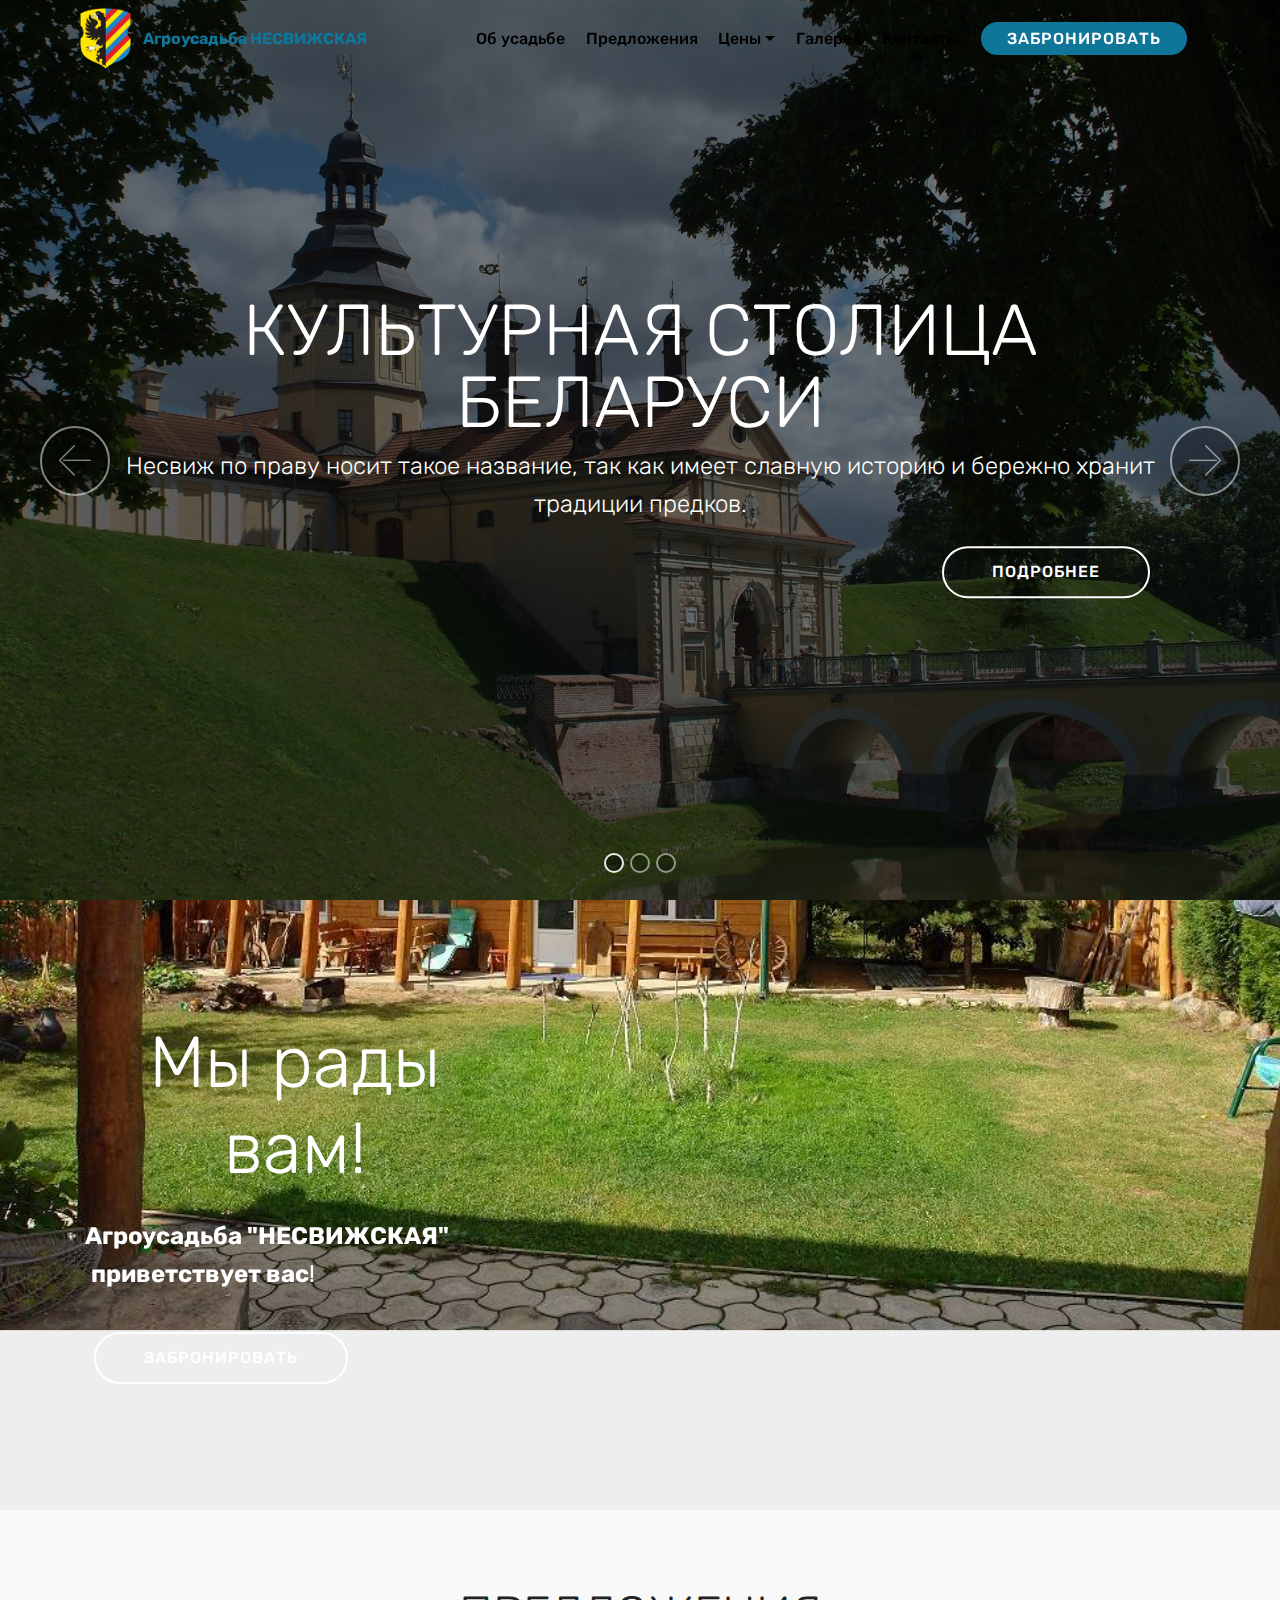
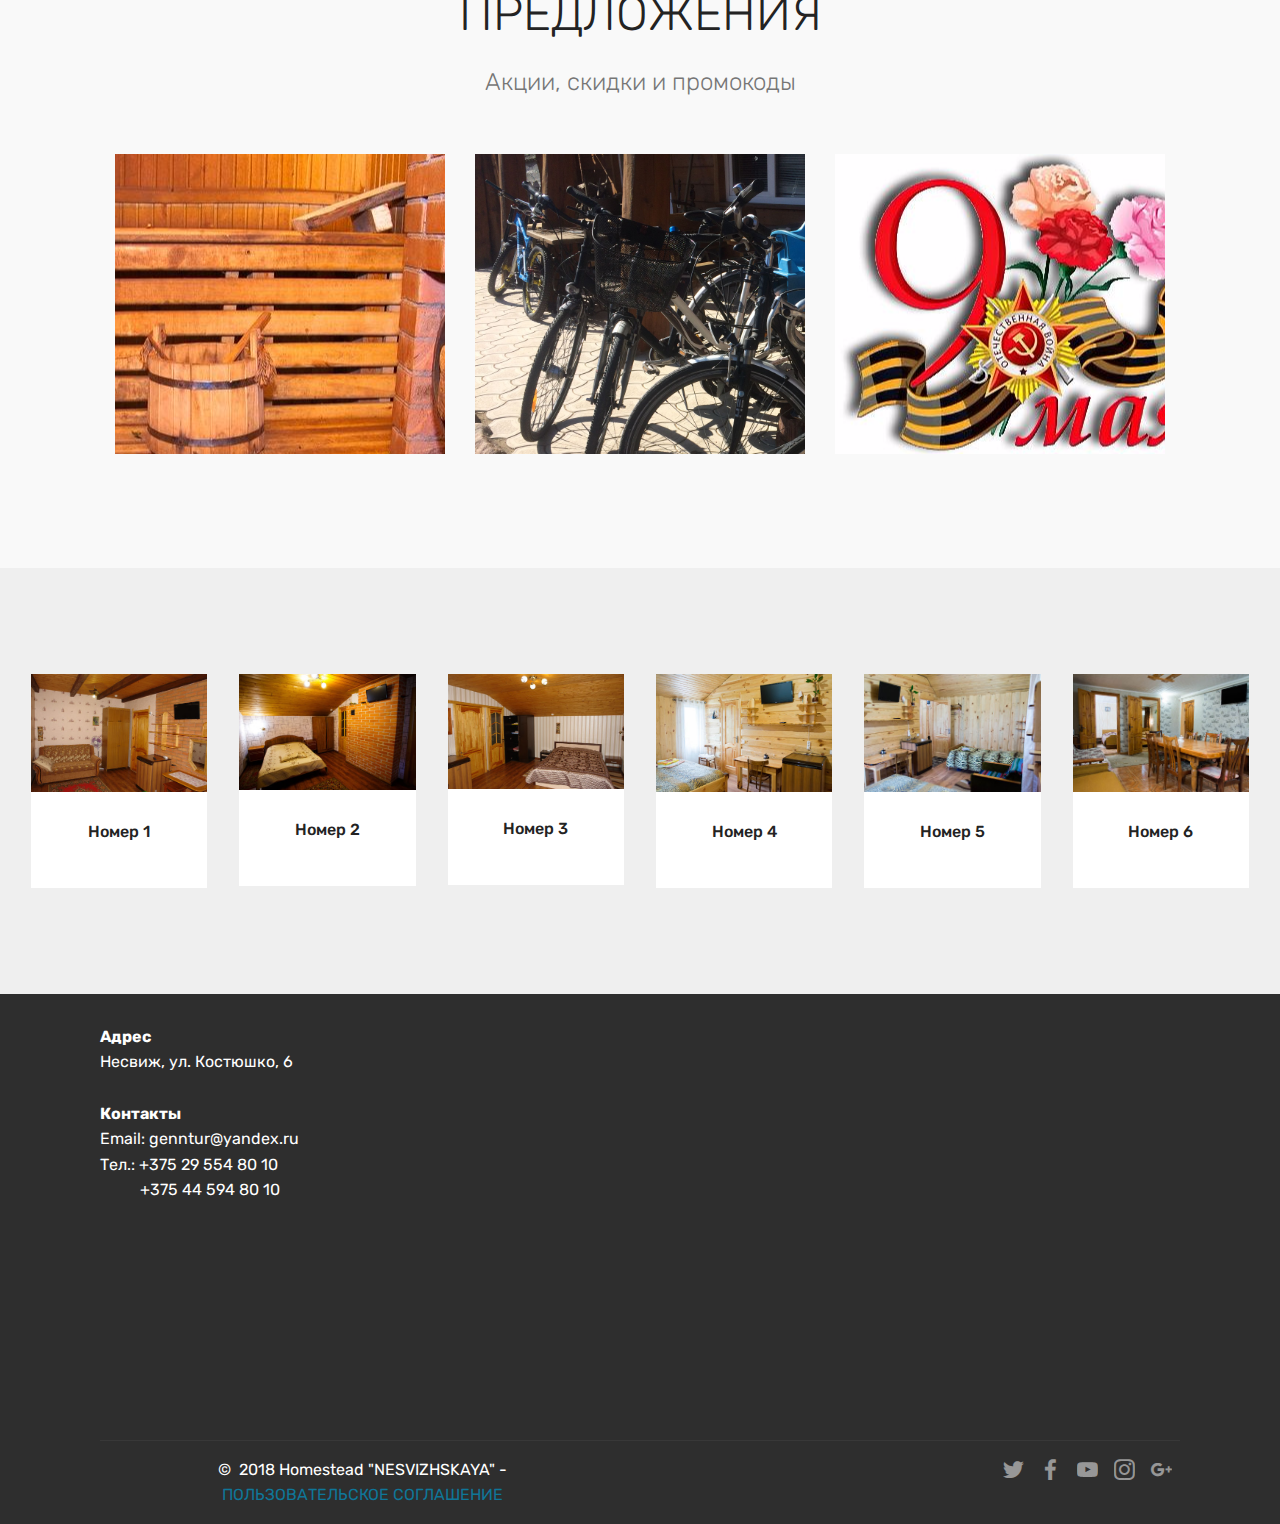
<file: index.html>
<!DOCTYPE html>
<html >
<head>
  <!-- Site made with Mobirise Website Builder v4.8.4, https://mobirise.com -->
  <meta charset="UTF-8">
  <meta http-equiv="X-UA-Compatible" content="IE=edge">
  <meta name="generator" content="Mobirise v4.8.4, mobirise.com">
  <meta name="viewport" content="width=device-width, initial-scale=1, minimum-scale=1">
  <link rel="shortcut icon" href="assets/images/gerbniasvizh-500x600.png" type="image/x-icon">
  <meta name="description" content="">
  <title>Гостиница в Несвиже. Снять номер в Агроусадьбе Несвижская.</title>
  <link rel="stylesheet" href="assets/web/assets/mobirise-icons/mobirise-icons.css">
  <link rel="stylesheet" href="assets/tether/tether.min.css">
  <link rel="stylesheet" href="assets/bootstrap/css/bootstrap.min.css">
  <link rel="stylesheet" href="assets/bootstrap/css/bootstrap-grid.min.css">
  <link rel="stylesheet" href="assets/bootstrap/css/bootstrap-reboot.min.css">
  <link rel="stylesheet" href="assets/dropdown/css/style.css">
  <link rel="stylesheet" href="assets/socicon/css/styles.css">
  <link rel="stylesheet" href="assets/theme/css/style.css">
  <link rel="stylesheet" href="assets/mobirise/css/mbr-additional.css" type="text/css">
  
  
  
</head>
<body>
  <section class="menu cid-qMhFUl8lIL" once="menu" id="menu2-0">

    

    <nav class="navbar navbar-expand beta-menu navbar-dropdown align-items-center navbar-fixed-top navbar-toggleable-sm bg-color transparent">
        <button class="navbar-toggler navbar-toggler-right" type="button" data-toggle="collapse" data-target="#navbarSupportedContent" aria-controls="navbarSupportedContent" aria-expanded="false" aria-label="Toggle navigation">
            <div class="hamburger">
                <span></span>
                <span></span>
                <span></span>
                <span></span>
            </div>
        </button>
        <div class="menu-logo">
            <div class="navbar-brand">
                <span class="navbar-logo">
                    <a href="https://vk.com/homestead.nesvizhskaya" target="_blank">
                        <img src="assets/images/gerbniasvizh-500x600.png" alt="Mobirise" title="" style="height: 3.8rem;">
                    </a>
                </span>
                <span class="navbar-caption-wrap"><a class="navbar-caption text-primary display-4" href="page1.html">Агроусадьба НЕСВИЖСКАЯ</a></span>
            </div>
        </div>
        <div class="collapse navbar-collapse" id="navbarSupportedContent">
            <ul class="navbar-nav nav-dropdown" data-app-modern-menu="true"><li class="nav-item">
                    <a class="nav-link link text-black display-4" href="index.html#header7-1">
                        Об усадьбе</a>
                </li><li class="nav-item"><a class="nav-link link text-black display-4" href="index.html#features15-9">
                        Предложения</a></li>
                <li class="nav-item dropdown">
                    <a class="nav-link link text-black dropdown-toggle display-4" href="index.html#features17-a" data-toggle="dropdown-submenu" aria-expanded="false">
                        Цены</a><div class="dropdown-menu"><a class="text-black dropdown-item display-4" href="page2.html#features3-i">Услуги</a></div>
                </li><li class="nav-item"><a class="nav-link link text-black display-4" href="page6.html#gallery3-13">
                        Галерея</a></li><li class="nav-item"><a class="nav-link link text-black display-4" href="page1.html#map2-d">
                        Контакты</a></li></ul>
            <div class="navbar-buttons mbr-section-btn"><a class="btn btn-sm btn-primary display-4" href="zabronirovat.html">ЗАБРОНИРОВАТЬ</a></div>
        </div>
    </nav>
</section>

<section class="engine"><a href="https://mobirise.info/u">bootstrap html templates</a></section><section class="carousel slide cid-qNl66B0FG6" data-interval="false" id="slider1-5">

    

    <div class="full-screen"><div class="mbr-slider slide carousel" data-pause="true" data-keyboard="false" data-ride="false" data-interval="false"><ol class="carousel-indicators"><li data-app-prevent-settings="" data-target="#slider1-5" class=" active" data-slide-to="0"></li><li data-app-prevent-settings="" data-target="#slider1-5" data-slide-to="1"></li><li data-app-prevent-settings="" data-target="#slider1-5" data-slide-to="2"></li></ol><div class="carousel-inner" role="listbox"><div class="carousel-item slider-fullscreen-image active" data-bg-video-slide="false" style="background-image: url(assets/images/architecture-3111232-2000x1338.jpg);"><div class="container container-slide"><div class="image_wrapper"><div class="mbr-overlay"></div><img src="assets/images/architecture-3111232-2000x1338.jpg"><div class="carousel-caption justify-content-center"><div class="col-10 align-right"><h2 class="mbr-fonts-style display-1">КУЛЬТУРНАЯ СТОЛИЦА БЕЛАРУСИ</h2><p class="lead mbr-text mbr-fonts-style display-5">Несвиж по праву носит такое название, так как имеет славную историю и бережно хранит традиции предков.</p><div class="mbr-section-btn" buttons="0"> <a class="btn  btn-white-outline display-4" href="https://vk.com/homestead.nesvizhskaya">ПОДРОБНЕЕ</a></div></div></div></div></div></div><div class="carousel-item slider-fullscreen-image" data-bg-video-slide="false" style="background-image: url(assets/images/mbr-1618x1080.jpg);"><div class="container container-slide"><div class="image_wrapper"><div class="mbr-overlay"></div><img src="assets/images/mbr-1618x1080.jpg"><div class="carousel-caption justify-content-center"><div class="col-10 align-center"><h2 class="mbr-fonts-style display-1">СЕМЕЙНЫЙ ОТДЫХ</h2><p class="lead mbr-text mbr-fonts-style display-5">В гостевом доме «Агроусадьба Несвижская»!</p><div class="mbr-section-btn" buttons="0"><a class="btn  btn-success display-4" href="zabronirovat.html">ЗАБРОНИРОВАТЬ</a> </div></div></div></div></div></div><div class="carousel-item slider-fullscreen-image" data-bg-video-slide="false" style="background-image: url(assets/images/mbr-1620x1080.jpg);"><div class="container container-slide"><div class="image_wrapper"><div class="mbr-overlay"></div><img src="assets/images/mbr-1620x1080.jpg"><div class="carousel-caption justify-content-center"><div class="col-10 align-center"><h2 class="mbr-fonts-style display-1">ВОЛШЕБНЫЕ ПРАЗДНИКИ</h2><p class="lead mbr-text mbr-fonts-style display-5">Отметьте в кругу семьи или друзей ваши праздники! Или проведите романтические выходные со своими половинками!</p><div class="mbr-section-btn" buttons="0"> <a class="btn  btn-white-outline display-4" href="zabronirovat.html">ЗАБРОНИРОВАТЬ</a></div></div></div></div></div></div></div><a data-app-prevent-settings="" class="carousel-control carousel-control-prev" role="button" data-slide="prev" href="#slider1-5"><span aria-hidden="true" class="mbri-left mbr-iconfont"></span><span class="sr-only">Previous</span></a><a data-app-prevent-settings="" class="carousel-control carousel-control-next" role="button" data-slide="next" href="#slider1-5"><span aria-hidden="true" class="mbri-right mbr-iconfont"></span><span class="sr-only">Next</span></a></div></div>

</section>

<section class="header7 cid-qMhG3P9DQS mbr-parallax-background" id="header7-1">

    

    

    <div class="container">
        <div class="media-container-row">

            <div class="media-content align-right">
                <h1 class="mbr-section-title mbr-white pb-3 mbr-fonts-style display-1">Мы рады вам!</h1>
                <div class="mbr-section-text mbr-white pb-3">
                    <p class="mbr-text mbr-fonts-style display-5"><strong>Агроусадьба "НЕСВИЖСКАЯ"</strong><br>&nbsp;<strong>приветствует вас</strong>!&nbsp;</p>
                </div>
                <div class="mbr-section-btn"><a class="btn btn-md btn-white-outline display-4" href="https://vk.com/homestead.nesvizhskaya" target="_blank">ЗАБРОНИРОВАТЬ</a></div>
            </div>

            <div class="mbr-figure" style="width: 155%;"><iframe class="mbr-embedded-video" src="https://www.youtube.com/embed/UbDJW8oqtnk?rel=0&amp;amp;showinfo=0&amp;autoplay=1&amp;loop=0" width="1280" height="720" frameborder="0" allowfullscreen></iframe></div>

        </div>
    </div>
</section>

<section class="features15 cid-qNl6KU5i8N" id="features15-9">

    

    
    <div class="container">
        <h2 class="mbr-section-title pb-3 align-center mbr-fonts-style display-2">
            ПРЕДЛОЖЕНИЯ
        </h2>
        <h3 class="mbr-section-subtitle display-5 align-center mbr-fonts-style">
            Акции, скидки и промокоды</h3>

        <div class="media-container-row container pt-5 mt-2">

            <div class="col-12 col-md-6 mb-4 col-lg-4">
                <div class="card flip-card p-5 align-center">
                    <div class="card-front card_cont">
                        <a href="https://vk.com/market-163799235?w=product-163799235_1358913%2Fquery" target="_blank"><img src="assets/images/4-2-772x515.jpg" alt="Mobirise" title=""></a>
                    </div>
                    <div class="card_back card_cont">
                        <h4 class="card-title display-5 py-2 mbr-fonts-style">Русская баня</h4>
                        <p class="mbr-text mbr-fonts-style display-7"><a href="https://vk.com/market-163799235?w=product-163799235_1358913%2Fquery">
                            Снимите напряжение и отдохните телом в русской баньке на дровах!
                        </a></p>
                    </div>
                </div>
            </div>

            <div class="col-12 col-md-6 mb-4 col-lg-4">
                
                <div class="card flip-card p-5 align-center">
                    <div class="card-front card_cont">
                        <a href="https://vk.com/market-163799235?w=product-163799235_1377793%2Fquery" target="_blank"><img src="assets/images/img-8752-3264x2448.jpg" alt="Mobirise" title=""></a>
                    </div>
                    <div class="card_back card_cont">
                        <h4 class="card-title py-2 mbr-fonts-style display-5">Прокат велосипедов</h4>
                        <p class="mbr-text mbr-fonts-style display-7">Возьмите велосипед в прокат и посмотрите все достопримечательности города Несвиж!&nbsp;</p>
                    </div>
                </div>
            </div>
            
            <div class="col-12 col-md-6 mb-4 col-lg-4">
                <div class="card flip-card p-5 align-center">
                    <div class="card-front card_cont">
                        <a href="https://vk.com/homestead.nesvizhskaya" target="_blank"><img src="assets/images/u-cfb18eb4304d96cf0479df60248a993b-801-400x301.jpg" alt="Mobirise" title=""></a>
                    </div>
                    <div class="card_back card_cont">
                        <h4 class="card-title py-2 mbr-fonts-style display-5">ПРОМОКОД</h4>
                        <p class="mbr-text mbr-fonts-style display-7">Промокод даёт льготу на проживание в Агроусадьбе НЕСВИЖСКАЯ в период</p>
                    </div>
                </div> 
            </div>

            
        </div>
</div></section>

<section class="features17 cid-qNl7Ao8iYp" id="features17-a">
    
    

    
    <div class="container-fluid">
        <div class="media-container-row">
            <div class="card p-3 col-12 col-md-6 col-lg-2">
                <div class="card-wrapper">
                    <div class="card-img">
                        <a href="https://vk.com/market-163799235?w=product-163799235_1358842%2Fquery"><img src="assets/images/dsc06410-464x309.jpg" alt="Mobirise" title=""></a>
                    </div>
                    <div class="card-box">
                        <h4 class="card-title pb-3 mbr-fonts-style display-7">Номер 1</h4>
                        
                    </div>
                </div>
            </div>

            <div class="card p-3 col-12 col-md-6 col-lg-2">
                <div class="card-wrapper">
                    <div class="card-img">
                        <a href="https://vk.com/market-163799235?w=product-163799235_1358845%2Fquery"><img src="assets/images/32-web-464x309.jpg" alt="Mobirise" title=""></a>
                    </div>
                    <div class="card-box">
                        <h4 class="card-title pb-3 mbr-fonts-style display-7">Номер 2</h4>
                        
                    </div>
                </div>
            </div>

            <div class="card p-3 col-12 col-md-6 col-lg-2">
                <div class="card-wrapper">
                    <div class="card-img">
                        <a href="https://vk.com/market-163799235?w=product-163799235_1358847%2Fquery"><img src="assets/images/dsc06347-464x309.jpg" alt="Mobirise" title=""></a>
                    </div>
                    <div class="card-box">
                        <h4 class="card-title pb-3 mbr-fonts-style display-7">Номер 3</h4>
                        
                    </div>
                </div>
            </div>

            <div class="card p-3 col-12 col-md-6 col-lg-2">
                <div class="card-wrapper">
                    <div class="card-img">
                        <a href="https://vk.com/market-163799235?w=product-163799235_1358910%2Fquery"><img src="assets/images/dsc-1320-464x309.jpg" alt="Mobirise" title=""></a>
                    </div>
                    <div class="card-box">
                        <h4 class="card-title pb-3 mbr-fonts-style display-7">Номер 4</h4>
                        
                    </div>
                </div>
            </div>
            <div class="card p-3 col-12 col-md-6 col-lg-2">
                <div class="card-wrapper">
                    <div class="card-img">
                        <a href="https://vk.com/market-163799235?w=product-163799235_1358851%2Fquery"><img src="assets/images/dsc-1313-376x251.jpg" alt="Mobirise" title=""></a>
                    </div>
                    <div class="card-box">
                        <h4 class="card-title pb-3 mbr-fonts-style display-7">
                            Номер 5</h4>
                        
                    </div>
                </div>
            </div>
            <div class="card p-3 col-12 col-md-6 col-lg-2">
                <div class="card-wrapper">
                    <div class="card-img">
                        <a href="https://vk.com/market-163799235?w=product-163799235_1358851%2Fquery"><img src="assets/images/dsc-1268-376x251.jpg" alt="Mobirise" title=""></a>
                    </div>
                    <div class="card-box">
                        <h4 class="card-title pb-3 mbr-fonts-style display-7">Номер 6</h4>
                        
                    </div>
                </div>
            </div>
        </div>
    </div>
</section>

<section class="cid-qMhGOjmSJR" id="footer2-3">

    

    

    <div class="container">
        <div class="media-container-row content mbr-white">
            <div class="col-12 col-md-3 mbr-fonts-style display-7">
                <p class="mbr-text">
                    <strong>Адрес</strong>
<br>Несвиж, ул. Костюшко, 6<br><br><strong>Контакты</strong>&nbsp;<br>Email: genntur@yandex.ru&nbsp;<br>Тел.: +375 29 554 80 10<br>&nbsp; &nbsp; &nbsp; &nbsp; &nbsp; +375 44 594 80 10<br></p>
            </div>
            <div class="col-12 col-md-3 mbr-fonts-style display-7">
                <p class="mbr-text"></p>
            </div>
            <div class="col-12 col-md-6">
                <div class="google-map"><iframe frameborder="0" style="border:0" src="https://www.google.com/maps/embed/v1/place?key=AIzaSyA0Dx_boXQiwvdz8sJHoYeZNVTdoWONYkU&amp;q=place_id:ChIJKUkQmTUc2UYRwF8qxhQgock" allowfullscreen=""></iframe></div>
            </div>
        </div>
        <div class="footer-lower">
            <div class="media-container-row">
                <div class="col-sm-12">
                    <hr>
                </div>
            </div>
            <div class="media-container-row mbr-white">
                <div class="col-sm-6 copyright">
                    <p class="mbr-text mbr-fonts-style display-7">
                        © &nbsp;2018 Homestead "NESVIZHSKAYA" - <br><a href="soglasie_rassilka.html">ПОЛЬЗОВАТЕЛЬСКОЕ СОГЛАШЕНИЕ</a>
                    </p>
                </div>
                <div class="col-md-6">
                    <div class="social-list align-right">
                        <div class="soc-item">
                            <a href="https://twitter.com/mobirise" target="_blank">
                                <span class="socicon-twitter socicon mbr-iconfont mbr-iconfont-social"></span>
                            </a>
                        </div>
                        <div class="soc-item">
                            <a href="https://www.facebook.com/pages/Mobirise/1616226671953247" target="_blank">
                                <span class="socicon-facebook socicon mbr-iconfont mbr-iconfont-social"></span>
                            </a>
                        </div>
                        <div class="soc-item">
                            <a href="https://www.youtube.com/c/mobirise" target="_blank">
                                <span class="socicon-youtube socicon mbr-iconfont mbr-iconfont-social"></span>
                            </a>
                        </div>
                        <div class="soc-item">
                            <a href="https://instagram.com/mobirise" target="_blank">
                                <span class="socicon-instagram socicon mbr-iconfont mbr-iconfont-social"></span>
                            </a>
                        </div>
                        <div class="soc-item">
                            <a href="https://plus.google.com/u/0/+Mobirise" target="_blank">
                                <span class="socicon-googleplus socicon mbr-iconfont mbr-iconfont-social"></span>
                            </a>
                        </div>
                        
                    </div>
                </div>
            </div>
        </div>
    </div>
</section>


  <script src="assets/web/assets/jquery/jquery.min.js"></script>
  <script src="assets/popper/popper.min.js"></script>
  <script src="assets/tether/tether.min.js"></script>
  <script src="assets/bootstrap/js/bootstrap.min.js"></script>
  <script src="assets/smoothscroll/smooth-scroll.js"></script>
  <script src="assets/dropdown/js/script.min.js"></script>
  <script src="assets/touchswipe/jquery.touch-swipe.min.js"></script>
  <script src="assets/vimeoplayer/jquery.mb.vimeo_player.js"></script>
  <script src="assets/mbr-flip-card/mbr-flip-card.js"></script>
  <script src="assets/bootstrapcarouselswipe/bootstrap-carousel-swipe.js"></script>
  <script src="assets/parallax/jarallax.min.js"></script>
  <script src="assets/ytplayer/jquery.mb.ytplayer.min.js"></script>
  <script src="assets/theme/js/script.js"></script>
  <script src="assets/slidervideo/script.js"></script>
  
  
</body>
</html>
</file>
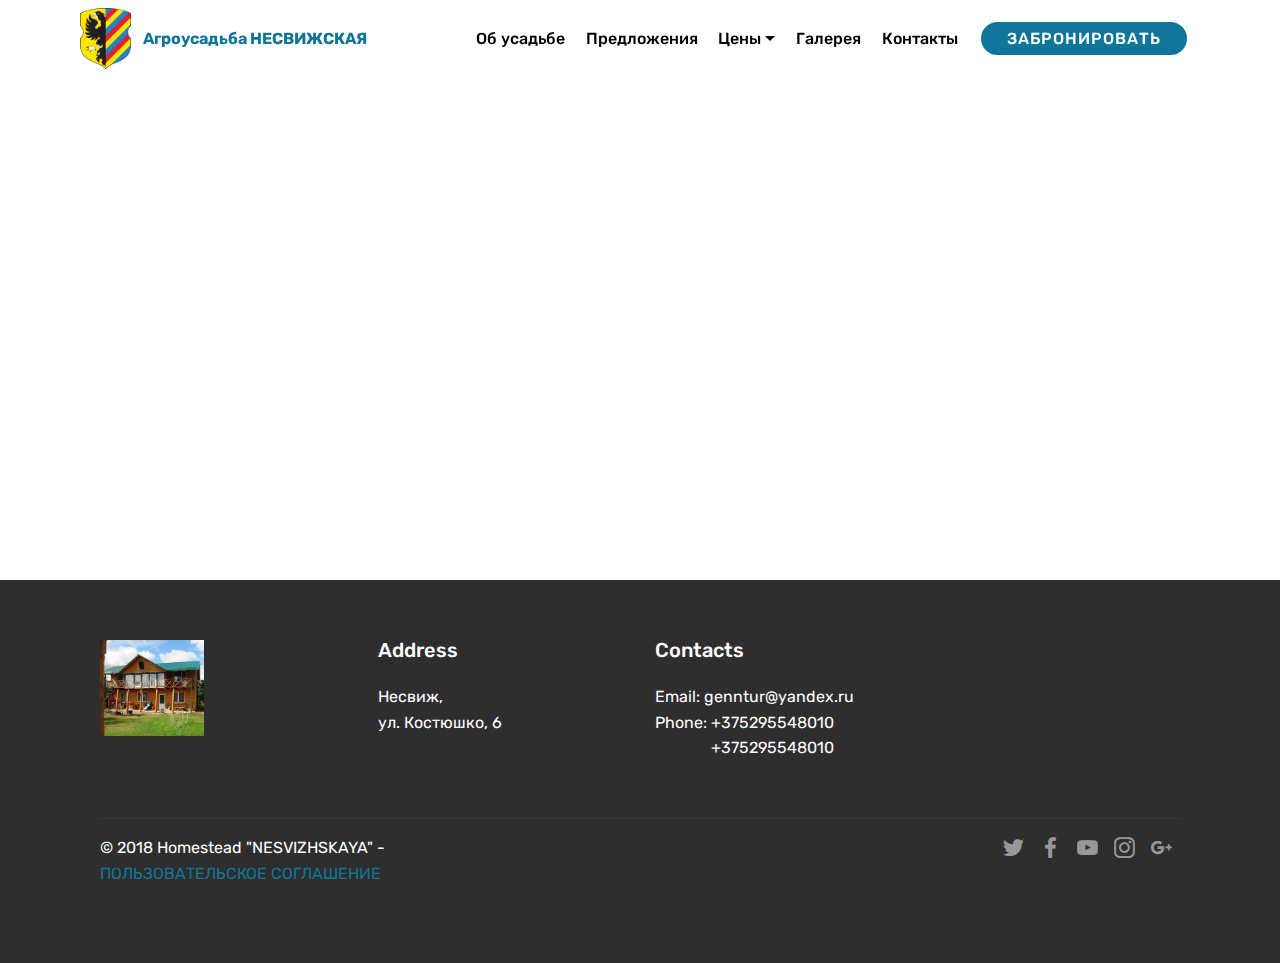
<file: page1.html>
<!DOCTYPE html>
<html >
<head>
  <!-- Site made with Mobirise Website Builder v4.8.4, https://mobirise.com -->
  <meta charset="UTF-8">
  <meta http-equiv="X-UA-Compatible" content="IE=edge">
  <meta name="generator" content="Mobirise v4.8.4, mobirise.com">
  <meta name="viewport" content="width=device-width, initial-scale=1, minimum-scale=1">
  <link rel="shortcut icon" href="assets/images/gerbniasvizh-500x600.png" type="image/x-icon">
  <meta name="description" content="Website Builder Description">
  <title>Контакты. г. Несвиж, ул. Костюшки, 6, тел. +375295548010</title>
  <link rel="stylesheet" href="assets/tether/tether.min.css">
  <link rel="stylesheet" href="assets/bootstrap/css/bootstrap.min.css">
  <link rel="stylesheet" href="assets/bootstrap/css/bootstrap-grid.min.css">
  <link rel="stylesheet" href="assets/bootstrap/css/bootstrap-reboot.min.css">
  <link rel="stylesheet" href="assets/dropdown/css/style.css">
  <link rel="stylesheet" href="assets/socicon/css/styles.css">
  <link rel="stylesheet" href="assets/theme/css/style.css">
  <link rel="stylesheet" href="assets/mobirise/css/mbr-additional.css" type="text/css">
  
  
  
</head>
<body>
  <section class="menu cid-qMhFUl8lIL" once="menu" id="menu2-b">

    

    <nav class="navbar navbar-expand beta-menu navbar-dropdown align-items-center navbar-fixed-top navbar-toggleable-sm bg-color transparent">
        <button class="navbar-toggler navbar-toggler-right" type="button" data-toggle="collapse" data-target="#navbarSupportedContent" aria-controls="navbarSupportedContent" aria-expanded="false" aria-label="Toggle navigation">
            <div class="hamburger">
                <span></span>
                <span></span>
                <span></span>
                <span></span>
            </div>
        </button>
        <div class="menu-logo">
            <div class="navbar-brand">
                <span class="navbar-logo">
                    <a href="https://vk.com/homestead.nesvizhskaya" target="_blank">
                        <img src="assets/images/gerbniasvizh-500x600.png" alt="Mobirise" title="" style="height: 3.8rem;">
                    </a>
                </span>
                <span class="navbar-caption-wrap"><a class="navbar-caption text-primary display-4" href="page1.html">Агроусадьба НЕСВИЖСКАЯ</a></span>
            </div>
        </div>
        <div class="collapse navbar-collapse" id="navbarSupportedContent">
            <ul class="navbar-nav nav-dropdown" data-app-modern-menu="true"><li class="nav-item">
                    <a class="nav-link link text-black display-4" href="index.html#header7-1">
                        Об усадьбе</a>
                </li><li class="nav-item"><a class="nav-link link text-black display-4" href="index.html#features15-9">
                        Предложения</a></li>
                <li class="nav-item dropdown">
                    <a class="nav-link link text-black dropdown-toggle display-4" href="index.html#features17-a" data-toggle="dropdown-submenu" aria-expanded="false">
                        Цены</a><div class="dropdown-menu"><a class="text-black dropdown-item display-4" href="page2.html#features3-i">Услуги</a></div>
                </li><li class="nav-item"><a class="nav-link link text-black display-4" href="page6.html#gallery3-13">
                        Галерея</a></li><li class="nav-item"><a class="nav-link link text-black display-4" href="page1.html#map2-d">
                        Контакты</a></li></ul>
            <div class="navbar-buttons mbr-section-btn"><a class="btn btn-sm btn-primary display-4" href="zabronirovat.html">ЗАБРОНИРОВАТЬ</a></div>
        </div>
    </nav>
</section>

<section class="engine"><a href="https://mobirise.info/p">site templates free download</a></section><section class="map2 cid-qNlb8EuTkz" id="map2-d">

    

    <div class="container">
        <div class="media-container-row">
            <div class="col-md-8">
                <div class="google-map"><iframe frameborder="0" style="border:0" src="https://www.google.com/maps/embed/v1/place?key=AIzaSyA0Dx_boXQiwvdz8sJHoYeZNVTdoWONYkU&amp;q=place_id:ChIJKUkQmTUc2UYRwF8qxhQgock" allowfullscreen=""></iframe></div>
        </div>
    </div>
</div></section>

<section class="cid-qNlbiRFvp6" id="footer1-e">

    

    

    <div class="container">
        <div class="media-container-row content text-white">
            <div class="col-12 col-md-3">
                <div class="media-wrap">
                    <a href="index.html">
                        <img src="assets/images/1-2-972x648.jpg" alt="Mobirise" title="">
                    </a>
                </div>
            </div>
            <div class="col-12 col-md-3 mbr-fonts-style display-7">
                <h5 class="pb-3">
                    Address
                </h5>
                <p class="mbr-text">Несвиж,&nbsp;<br>ул. Костюшко, 6</p>
            </div>
            <div class="col-12 col-md-3 mbr-fonts-style display-7">
                <h5 class="pb-3">
                    Contacts
                </h5>
                <p class="mbr-text">
                    Email: genntur@yandex.ru<br>Phone: +375295548010&nbsp;<br>&nbsp; &nbsp; &nbsp; &nbsp; &nbsp; &nbsp; &nbsp; +375295548010<br><br></p>
            </div>
            <div class="col-12 col-md-3 mbr-fonts-style display-7">
                <h5 class="pb-3"></h5>
                <p class="mbr-text"></p>
            </div>
        </div>
        <div class="footer-lower">
            <div class="media-container-row">
                <div class="col-sm-12">
                    <hr>
                </div>
            </div>
            <div class="media-container-row mbr-white">
                <div class="col-sm-6 copyright">
                    <p class="mbr-text mbr-fonts-style display-7">©  2018 Homestead "NESVIZHSKAYA" - 
<br><a href="soglasie_rassilka.html" target="_blank">ПОЛЬЗОВАТЕЛЬСКОЕ СОГЛАШЕНИЕ</a></p>
                </div>
                <div class="col-md-6">
                    <div class="social-list align-right">
                        <div class="soc-item">
                            <a href="https://twitter.com/mobirise" target="_blank">
                                <span class="socicon-twitter socicon mbr-iconfont mbr-iconfont-social"></span>
                            </a>
                        </div>
                        <div class="soc-item">
                            <a href="https://www.facebook.com/pages/Mobirise/1616226671953247" target="_blank">
                                <span class="socicon-facebook socicon mbr-iconfont mbr-iconfont-social"></span>
                            </a>
                        </div>
                        <div class="soc-item">
                            <a href="https://www.youtube.com/c/mobirise" target="_blank">
                                <span class="socicon-youtube socicon mbr-iconfont mbr-iconfont-social"></span>
                            </a>
                        </div>
                        <div class="soc-item">
                            <a href="https://instagram.com/mobirise" target="_blank">
                                <span class="socicon-instagram socicon mbr-iconfont mbr-iconfont-social"></span>
                            </a>
                        </div>
                        <div class="soc-item">
                            <a href="https://plus.google.com/u/0/+Mobirise" target="_blank">
                                <span class="socicon-googleplus socicon mbr-iconfont mbr-iconfont-social"></span>
                            </a>
                        </div>
                        
                    </div>
                </div>
            </div>
        </div>
    </div>
</section>


  <script src="assets/web/assets/jquery/jquery.min.js"></script>
  <script src="assets/popper/popper.min.js"></script>
  <script src="assets/tether/tether.min.js"></script>
  <script src="assets/bootstrap/js/bootstrap.min.js"></script>
  <script src="assets/smoothscroll/smooth-scroll.js"></script>
  <script src="assets/dropdown/js/script.min.js"></script>
  <script src="assets/touchswipe/jquery.touch-swipe.min.js"></script>
  <script src="assets/theme/js/script.js"></script>
  
  
</body>
</html>
</file>
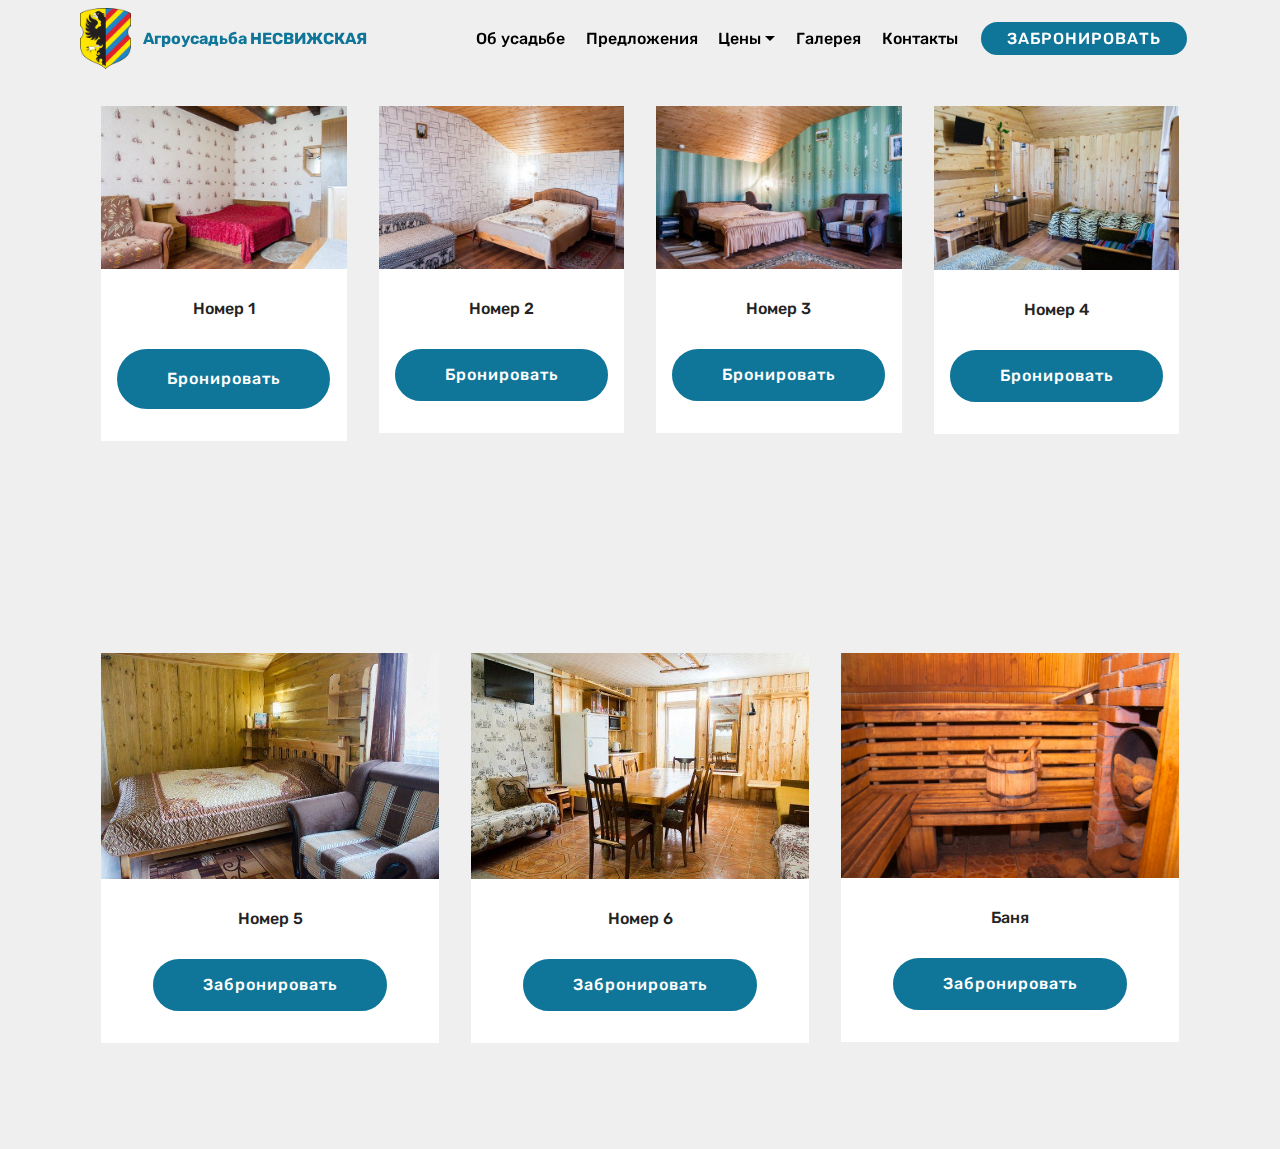
<file: page2.html>
<!DOCTYPE html>
<html >
<head>
  <!-- Site made with Mobirise Website Builder v4.8.4, https://mobirise.com -->
  <meta charset="UTF-8">
  <meta http-equiv="X-UA-Compatible" content="IE=edge">
  <meta name="generator" content="Mobirise v4.8.4, mobirise.com">
  <meta name="viewport" content="width=device-width, initial-scale=1, minimum-scale=1">
  <link rel="shortcut icon" href="assets/images/gerbniasvizh-500x600.png" type="image/x-icon">
  <meta name="description" content="Web Site Builder Description">
  <title>uslugi</title>
  <link rel="stylesheet" href="assets/tether/tether.min.css">
  <link rel="stylesheet" href="assets/bootstrap/css/bootstrap.min.css">
  <link rel="stylesheet" href="assets/bootstrap/css/bootstrap-grid.min.css">
  <link rel="stylesheet" href="assets/bootstrap/css/bootstrap-reboot.min.css">
  <link rel="stylesheet" href="assets/dropdown/css/style.css">
  <link rel="stylesheet" href="assets/theme/css/style.css">
  <link rel="stylesheet" href="assets/mobirise/css/mbr-additional.css" type="text/css">
  
  
  
</head>
<body>
  <section class="menu cid-qMhFUl8lIL" once="menu" id="menu2-g">

    

    <nav class="navbar navbar-expand beta-menu navbar-dropdown align-items-center navbar-fixed-top navbar-toggleable-sm bg-color transparent">
        <button class="navbar-toggler navbar-toggler-right" type="button" data-toggle="collapse" data-target="#navbarSupportedContent" aria-controls="navbarSupportedContent" aria-expanded="false" aria-label="Toggle navigation">
            <div class="hamburger">
                <span></span>
                <span></span>
                <span></span>
                <span></span>
            </div>
        </button>
        <div class="menu-logo">
            <div class="navbar-brand">
                <span class="navbar-logo">
                    <a href="https://vk.com/homestead.nesvizhskaya" target="_blank">
                        <img src="assets/images/gerbniasvizh-500x600.png" alt="Mobirise" title="" style="height: 3.8rem;">
                    </a>
                </span>
                <span class="navbar-caption-wrap"><a class="navbar-caption text-primary display-4" href="page1.html">Агроусадьба НЕСВИЖСКАЯ</a></span>
            </div>
        </div>
        <div class="collapse navbar-collapse" id="navbarSupportedContent">
            <ul class="navbar-nav nav-dropdown" data-app-modern-menu="true"><li class="nav-item">
                    <a class="nav-link link text-black display-4" href="index.html#header7-1">
                        Об усадьбе</a>
                </li><li class="nav-item"><a class="nav-link link text-black display-4" href="index.html#features15-9">
                        Предложения</a></li>
                <li class="nav-item dropdown">
                    <a class="nav-link link text-black dropdown-toggle display-4" href="index.html#features17-a" data-toggle="dropdown-submenu" aria-expanded="false">
                        Цены</a><div class="dropdown-menu"><a class="text-black dropdown-item display-4" href="page2.html#features3-i">Услуги</a></div>
                </li><li class="nav-item"><a class="nav-link link text-black display-4" href="page6.html#gallery3-13">
                        Галерея</a></li><li class="nav-item"><a class="nav-link link text-black display-4" href="page1.html#map2-d">
                        Контакты</a></li></ul>
            <div class="navbar-buttons mbr-section-btn"><a class="btn btn-sm btn-primary display-4" href="zabronirovat.html">ЗАБРОНИРОВАТЬ</a></div>
        </div>
    </nav>
</section>

<section class="engine"><a href="https://mobirise.info/v">free html templates</a></section><section class="features3 cid-qNAhUCfdq4" id="features3-i">

    

    
    <div class="container">
        <div class="media-container-row">
            <div class="card p-3 col-12 col-md-6 col-lg-3">
                <div class="card-wrapper">
                    <div class="card-img">
                        <a href="https://vk.com/market-163799235?w=product-163799235_1358842%2Fquery" target="_blank"><img src="assets/images/1-604x401.jpg" alt="Mobirise" title=""></a>
                    </div>
                    <div class="card-box">
                        <h4 class="card-title mbr-fonts-style display-7">
                            Номер 1</h4>
                        
                    </div>
                    <div class="mbr-section-btn text-center"><a href="zabronirovat.html" class="btn btn-primary display-7">Бронировать</a></div>
                </div>
            </div>

            <div class="card p-3 col-12 col-md-6 col-lg-3">
                <div class="card-wrapper">
                    <div class="card-img">
                        <a href="https://vk.com/market-163799235?w=product-163799235_1358845%2Fquery" target="_blank"><img src="assets/images/2-604x401.jpg" alt="Mobirise" title=""></a>
                    </div>
                    <div class="card-box">
                        <h4 class="card-title mbr-fonts-style display-7">Номер 2</h4>
                        
                    </div>
                    <div class="mbr-section-btn text-center"><a href="zabronirovat.html" class="btn btn-primary display-4">
                            Бронировать
                        </a></div>
                </div>
            </div>

            <div class="card p-3 col-12 col-md-6 col-lg-3">
                <div class="card-wrapper">
                    <div class="card-img">
                        <a href="https://vk.com/market-163799235?w=product-163799235_1358847%2Fquery" target="_blank"><img src="assets/images/3-604x401.jpg" alt="Mobirise" title=""></a>
                    </div>
                    <div class="card-box">
                        <h4 class="card-title mbr-fonts-style display-7">Номер 3</h4>
                        
                    </div>
                    <div class="mbr-section-btn text-center"><a href="zabronirovat.html" class="btn btn-primary display-4">
                            Бронировать
                        </a></div>
                </div>
            </div>

            <div class="card p-3 col-12 col-md-6 col-lg-3">
                <div class="card-wrapper">
                    <div class="card-img">
                        <a href="https://vk.com/market-163799235?w=product-163799235_1358910%2Fquery" target="_blank"><img src="assets/images/4-604x403.jpg" alt="Mobirise" title=""></a>
                    </div>
                    <div class="card-box">
                        <h4 class="card-title mbr-fonts-style display-7">Номер 4</h4>
                        
                    </div>
                    <div class="mbr-section-btn text-center"><a href="zabronirovat.html" class="btn btn-primary display-4">
                            Бронировать
                        </a></div>
                </div>
            </div>
        </div>
    </div>
</section>

<section class="features3 cid-qNAi4S7Wgc" id="features3-j">

    

    
    <div class="container">
        <div class="media-container-row">
            <div class="card p-3 col-12 col-md-6 col-lg-4">
                <div class="card-wrapper">
                    <div class="card-img">
                        <a href="https://vk.com/market-163799235?w=product-163799235_1358912%2Fquery" target="_blank"><img src="assets/images/5-604x403.jpg" alt="Mobirise" title=""></a>
                    </div>
                    <div class="card-box">
                        <h4 class="card-title mbr-fonts-style display-7">Номер 5</h4>
                        
                    </div>
                    <div class="mbr-section-btn text-center"><a href="zabronirovat.html" class="btn btn-primary display-4">Забронировать</a></div>
                </div>
            </div>

            <div class="card p-3 col-12 col-md-6 col-lg-4">
                <div class="card-wrapper">
                    <div class="card-img">
                        <a href="https://vk.com/market-163799235?w=product-163799235_1358851%2Fquery" target="_blank"><img src="assets/images/6-604x403.jpg" alt="Mobirise" title=""></a>
                    </div>
                    <div class="card-box">
                        <h4 class="card-title mbr-fonts-style display-7">Номер 6</h4>
                        
                    </div>
                    <div class="mbr-section-btn text-center"><a href="zabronirovat.html" class="btn btn-primary display-4">
                            Забронировать</a></div>
                </div>
            </div>

            <div class="card p-3 col-12 col-md-6 col-lg-4">
                <div class="card-wrapper">
                    <div class="card-img">
                        <a href="https://vk.com/market-163799235?w=product-163799235_1358913%2Fquery" target="_blank"><img src="assets/images/4-3086x2058.jpg" alt="Mobirise" title=""></a>
                    </div>
                    <div class="card-box">
                        <h4 class="card-title mbr-fonts-style display-7">
                            Баня</h4>
                        
                    </div>
                    <div class="mbr-section-btn text-center"><a href="zabronirovat.html" class="btn btn-primary display-4">
                            Забронировать</a></div>
                </div>
            </div>

            
        </div>
    </div>
</section>


  <script src="assets/web/assets/jquery/jquery.min.js"></script>
  <script src="assets/popper/popper.min.js"></script>
  <script src="assets/tether/tether.min.js"></script>
  <script src="assets/bootstrap/js/bootstrap.min.js"></script>
  <script src="assets/smoothscroll/smooth-scroll.js"></script>
  <script src="assets/dropdown/js/script.min.js"></script>
  <script src="assets/touchswipe/jquery.touch-swipe.min.js"></script>
  <script src="assets/theme/js/script.js"></script>
  
  
</body>
</html>
</file>
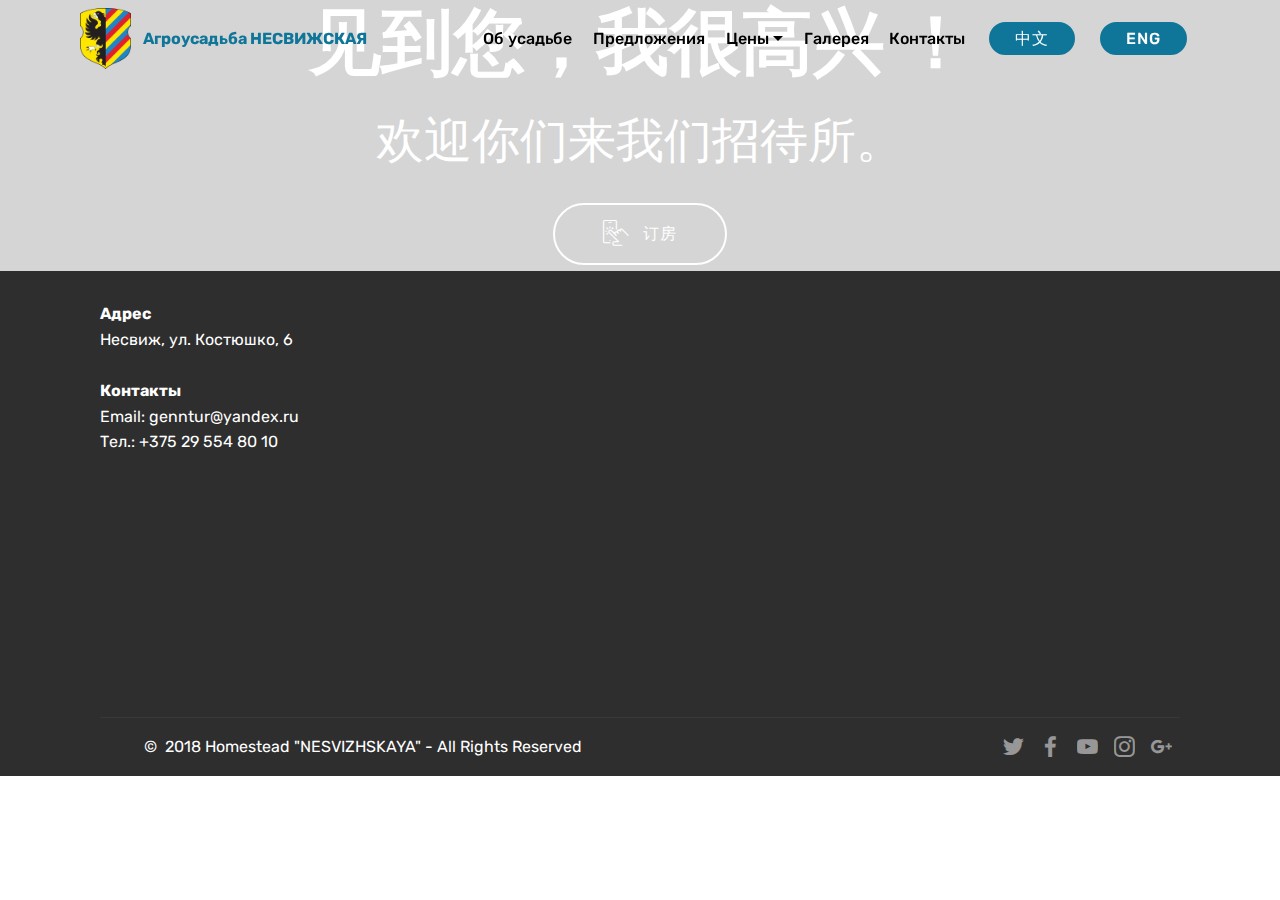
<file: page3.html>
<!DOCTYPE html>
<html >
<head>
  <!-- Site made with Mobirise Website Builder v4.6.5, https://mobirise.com -->
  <meta charset="UTF-8">
  <meta http-equiv="X-UA-Compatible" content="IE=edge">
  <meta name="generator" content="Mobirise v4.6.5, mobirise.com">
  <meta name="viewport" content="width=device-width, initial-scale=1, minimum-scale=1">
  <link rel="shortcut icon" href="assets/images/gerbniasvizh-500x600.png" type="image/x-icon">
  <meta name="description" content="Web Site Generator Description">
  <title>中文</title>
  <link rel="stylesheet" href="assets/web/assets/mobirise-icons/mobirise-icons.css">
  <link rel="stylesheet" href="assets/tether/tether.min.css">
  <link rel="stylesheet" href="assets/bootstrap/css/bootstrap.min.css">
  <link rel="stylesheet" href="assets/bootstrap/css/bootstrap-grid.min.css">
  <link rel="stylesheet" href="assets/bootstrap/css/bootstrap-reboot.min.css">
  <link rel="stylesheet" href="assets/socicon/css/styles.css">
  <link rel="stylesheet" href="assets/dropdown/css/style.css">
  <link rel="stylesheet" href="assets/theme/css/style.css">
  <link rel="stylesheet" href="assets/mobirise/css/mbr-additional.css" type="text/css">
  
  
  
</head>
<body>
  <section class="menu cid-qMhFUl8lIL" once="menu" id="menu2-l">

    

    <nav class="navbar navbar-expand beta-menu navbar-dropdown align-items-center navbar-fixed-top navbar-toggleable-sm bg-color transparent">
        <button class="navbar-toggler navbar-toggler-right" type="button" data-toggle="collapse" data-target="#navbarSupportedContent" aria-controls="navbarSupportedContent" aria-expanded="false" aria-label="Toggle navigation">
            <div class="hamburger">
                <span></span>
                <span></span>
                <span></span>
                <span></span>
            </div>
        </button>
        <div class="menu-logo">
            <div class="navbar-brand">
                <span class="navbar-logo">
                    <a href="https://mobirise.com">
                        <img src="assets/images/gerbniasvizh-500x600.png" alt="Mobirise" title="" style="height: 3.8rem;">
                    </a>
                </span>
                <span class="navbar-caption-wrap"><a class="navbar-caption text-primary display-4" href="https://mobirise.com">Агроусадьба НЕСВИЖСКАЯ</a></span>
            </div>
        </div>
        <div class="collapse navbar-collapse" id="navbarSupportedContent">
            <ul class="navbar-nav nav-dropdown" data-app-modern-menu="true"><li class="nav-item">
                    <a class="nav-link link text-black display-4" href="index.html#header7-1">
                        Об усадьбе</a>
                </li><li class="nav-item"><a class="nav-link link text-black display-4" href="index.html#features15-9">
                        Предложения</a></li>
                <li class="nav-item dropdown">
                    <a class="nav-link link text-black dropdown-toggle display-4" href="index.html#features17-a" data-toggle="dropdown-submenu" aria-expanded="false">
                        Цены</a><div class="dropdown-menu"><a class="text-black dropdown-item display-4" href="page2.html#features3-i">Услуги</a></div>
                </li><li class="nav-item"><a class="nav-link link text-black display-4" href="https://mobirise.com">
                        Галерея</a></li><li class="nav-item"><a class="nav-link link text-black display-4" href="page1.html#map2-d">
                        Контакты</a></li></ul>
            <div class="navbar-buttons mbr-section-btn"><a class="btn btn-sm btn-primary display-4" href="tel:+1-234-567-8901">中文</a> <a class="btn btn-sm btn-primary display-4" href="tel:+1-234-567-8901">ENG</a></div>
        </div>
    </nav>
</section>

<section class="engine"><a href="https://mobirise.ws/q">web page creator download</a></section><section class="header1 cid-qPuBb0qTdD mbr-parallax-background" id="header1-m">

    

    <div class="mbr-overlay" style="opacity: 0.1; background-color: rgb(0, 0, 0);">
    </div>

    <div class="container">
        <div class="row justify-content-md-center">
            <div class="mbr-white col-md-10">
                <h1 class="mbr-section-title align-center mbr-bold pb-3 mbr-fonts-style display-1">见到您，我很高兴 ！</h1>
                <h3 class="mbr-section-subtitle align-center mbr-light pb-3 mbr-fonts-style display-2">
                    欢迎你们来我们招待所。</h3>
                
                <div class="mbr-section-btn align-center"><a class="btn btn-md btn-white-outline display-4" href="https://mobirise.com"><span class="mbri-touch mbr-iconfont mbr-iconfont-btn"></span>
                        订房</a></div>
            </div>
        </div>
    </div>

</section>

<section class="cid-qPuNzzlOSY" id="footer2-o">

    

    

    <div class="container">
        <div class="media-container-row content mbr-white">
            <div class="col-12 col-md-3 mbr-fonts-style display-7">
                <p class="mbr-text">
                    <strong>Адрес</strong>
<br>Несвиж, ул. Костюшко, 6<br><br><strong>Контакты</strong>&nbsp;<br>Email: genntur@yandex.ru&nbsp;<br>Тел.: +375 29 554 80 10<br></p>
            </div>
            <div class="col-12 col-md-3 mbr-fonts-style display-7">
                <p class="mbr-text"></p>
            </div>
            <div class="col-12 col-md-6">
                <div class="google-map"><iframe frameborder="0" style="border:0" src="https://www.google.com/maps/embed/v1/place?key=AIzaSyA0Dx_boXQiwvdz8sJHoYeZNVTdoWONYkU&amp;q=place_id:ChIJnQ84hDUc2UYROhplZW-CXf0" allowfullscreen=""></iframe></div>
            </div>
        </div>
        <div class="footer-lower">
            <div class="media-container-row">
                <div class="col-sm-12">
                    <hr>
                </div>
            </div>
            <div class="media-container-row mbr-white">
                <div class="col-sm-6 copyright">
                    <p class="mbr-text mbr-fonts-style display-7">
                        © &nbsp;2018 Homestead "NESVIZHSKAYA" - All Rights Reserved
                    </p>
                </div>
                <div class="col-md-6">
                    <div class="social-list align-right">
                        <div class="soc-item">
                            <a href="https://twitter.com/mobirise" target="_blank">
                                <span class="socicon-twitter socicon mbr-iconfont mbr-iconfont-social"></span>
                            </a>
                        </div>
                        <div class="soc-item">
                            <a href="https://www.facebook.com/pages/Mobirise/1616226671953247" target="_blank">
                                <span class="socicon-facebook socicon mbr-iconfont mbr-iconfont-social"></span>
                            </a>
                        </div>
                        <div class="soc-item">
                            <a href="https://www.youtube.com/c/mobirise" target="_blank">
                                <span class="socicon-youtube socicon mbr-iconfont mbr-iconfont-social"></span>
                            </a>
                        </div>
                        <div class="soc-item">
                            <a href="https://instagram.com/mobirise" target="_blank">
                                <span class="socicon-instagram socicon mbr-iconfont mbr-iconfont-social"></span>
                            </a>
                        </div>
                        <div class="soc-item">
                            <a href="https://plus.google.com/u/0/+Mobirise" target="_blank">
                                <span class="socicon-googleplus socicon mbr-iconfont mbr-iconfont-social"></span>
                            </a>
                        </div>
                        
                    </div>
                </div>
            </div>
        </div>
    </div>
</section>


  <script src="assets/web/assets/jquery/jquery.min.js"></script>
  <script src="assets/popper/popper.min.js"></script>
  <script src="assets/tether/tether.min.js"></script>
  <script src="assets/bootstrap/js/bootstrap.min.js"></script>
  <script src="assets/dropdown/js/script.min.js"></script>
  <script src="assets/touchswipe/jquery.touch-swipe.min.js"></script>
  <script src="assets/parallax/jarallax.min.js"></script>
  <script src="assets/smoothscroll/smooth-scroll.js"></script>
  <script src="assets/theme/js/script.js"></script>
  
  
</body>
</html>
</file>
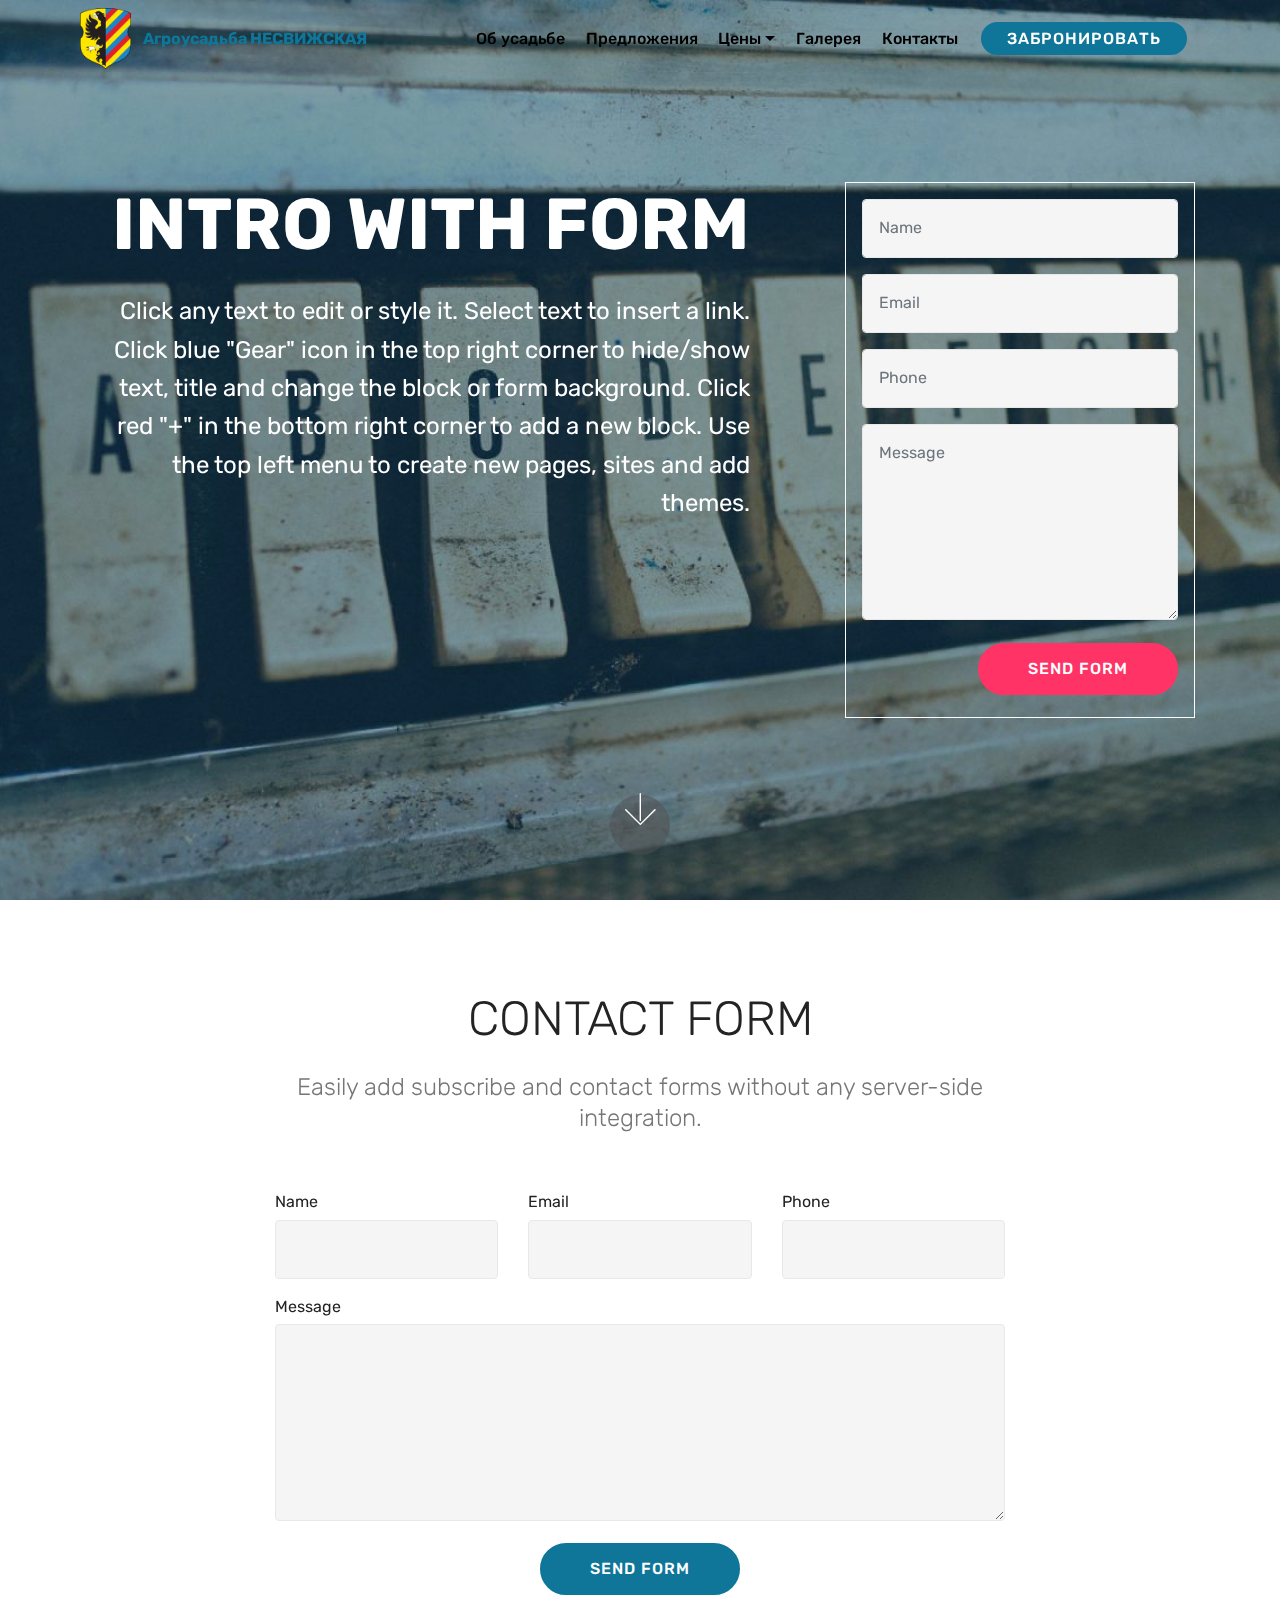
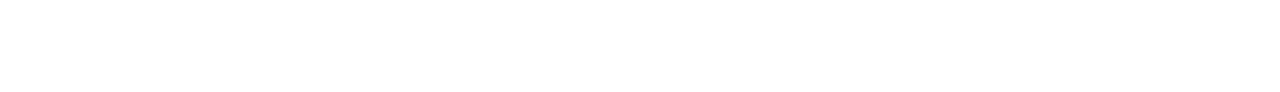
<file: page4.html>
<!DOCTYPE html>
<html >
<head>
  <!-- Site made with Mobirise Website Builder v4.8.4, https://mobirise.com -->
  <meta charset="UTF-8">
  <meta http-equiv="X-UA-Compatible" content="IE=edge">
  <meta name="generator" content="Mobirise v4.8.4, mobirise.com">
  <meta name="viewport" content="width=device-width, initial-scale=1, minimum-scale=1">
  <link rel="shortcut icon" href="assets/images/gerbniasvizh-500x600.png" type="image/x-icon">
  <meta name="description" content="Web Builder Description">
  <title>Забронировать номер.</title>
  <link rel="stylesheet" href="assets/web/assets/mobirise-icons/mobirise-icons.css">
  <link rel="stylesheet" href="assets/tether/tether.min.css">
  <link rel="stylesheet" href="assets/bootstrap/css/bootstrap.min.css">
  <link rel="stylesheet" href="assets/bootstrap/css/bootstrap-grid.min.css">
  <link rel="stylesheet" href="assets/bootstrap/css/bootstrap-reboot.min.css">
  <link rel="stylesheet" href="assets/dropdown/css/style.css">
  <link rel="stylesheet" href="assets/theme/css/style.css">
  <link rel="stylesheet" href="assets/mobirise/css/mbr-additional.css" type="text/css">
  
  
  
</head>
<body>
  <section class="menu cid-qMhFUl8lIL" once="menu" id="menu2-p">

    

    <nav class="navbar navbar-expand beta-menu navbar-dropdown align-items-center navbar-fixed-top navbar-toggleable-sm bg-color transparent">
        <button class="navbar-toggler navbar-toggler-right" type="button" data-toggle="collapse" data-target="#navbarSupportedContent" aria-controls="navbarSupportedContent" aria-expanded="false" aria-label="Toggle navigation">
            <div class="hamburger">
                <span></span>
                <span></span>
                <span></span>
                <span></span>
            </div>
        </button>
        <div class="menu-logo">
            <div class="navbar-brand">
                <span class="navbar-logo">
                    <a href="https://vk.com/homestead.nesvizhskaya" target="_blank">
                        <img src="assets/images/gerbniasvizh-500x600.png" alt="Mobirise" title="" style="height: 3.8rem;">
                    </a>
                </span>
                <span class="navbar-caption-wrap"><a class="navbar-caption text-primary display-4" href="page1.html">Агроусадьба НЕСВИЖСКАЯ</a></span>
            </div>
        </div>
        <div class="collapse navbar-collapse" id="navbarSupportedContent">
            <ul class="navbar-nav nav-dropdown" data-app-modern-menu="true"><li class="nav-item">
                    <a class="nav-link link text-black display-4" href="index.html#header7-1">
                        Об усадьбе</a>
                </li><li class="nav-item"><a class="nav-link link text-black display-4" href="index.html#features15-9">
                        Предложения</a></li>
                <li class="nav-item dropdown">
                    <a class="nav-link link text-black dropdown-toggle display-4" href="index.html#features17-a" data-toggle="dropdown-submenu" aria-expanded="false">
                        Цены</a><div class="dropdown-menu"><a class="text-black dropdown-item display-4" href="page2.html#features3-i">Услуги</a></div>
                </li><li class="nav-item"><a class="nav-link link text-black display-4" href="page6.html#gallery3-13">
                        Галерея</a></li><li class="nav-item"><a class="nav-link link text-black display-4" href="page1.html#map2-d">
                        Контакты</a></li></ul>
            <div class="navbar-buttons mbr-section-btn"><a class="btn btn-sm btn-primary display-4" href="zabronirovat.html">ЗАБРОНИРОВАТЬ</a></div>
        </div>
    </nav>
</section>

<section class="engine"><a href="https://mobirise.info/l">free web templates</a></section><section class="cid-qRFP8VUdnF mbr-fullscreen mbr-parallax-background" id="header15-q">

    

    <div class="mbr-overlay" style="opacity: 0.5; background-color: rgb(7, 59, 76);"></div>

    <div class="container align-right">
<div class="row">
    <div class="mbr-white col-lg-8 col-md-7 content-container">
        <h1 class="mbr-section-title mbr-bold pb-3 mbr-fonts-style display-1">
            INTRO WITH FORM
        </h1>
        <p class="mbr-text pb-3 mbr-fonts-style display-5">
            Click any text to edit or style it. Select text to insert a link. Click blue "Gear" icon in the top right corner to hide/show  text, title and change the block or form background. Click red "+" in the bottom right corner to add a new block. Use the top left menu to create new pages, sites and add themes.
        </p>
    </div>
    <div class="col-lg-4 col-md-5">
    <div class="form-container">
        <div class="media-container-column" data-form-type="formoid">
            <div data-form-alert="" hidden="" class="align-center">Thanks for filling out the form!</div>
            <form class="mbr-form" action="https://mobirise.com/" method="post" data-form-title="Mobirise Form"><input type="hidden" name="email" data-form-email="true" value="5T0tAlilFSLZyUDTKdQlW7r2Js8x/XLgTR2mk7eWSUmPB1n7CUv2rxv0gLJjvU5UHL6g9G8mvIQeQY1wR+1T1seP+k4dEjnYL7q4R5CK1w/zacAjUfyLMBQzMryfrNdu">
                <div data-for="name">
                    <div class="form-group">
                        <input type="text" class="form-control px-3" name="name" data-form-field="Name" placeholder="Name" required="" id="name-header15-q">
                    </div>
                </div>
                <div data-for="email">
                    <div class="form-group">
                        <input type="email" class="form-control px-3" name="email" data-form-field="Email" placeholder="Email" required="" id="email-header15-q">
                    </div>
                </div>
                <div data-for="phone">
                    <div class="form-group">
                        <input type="tel" class="form-control px-3" name="phone" data-form-field="Phone" placeholder="Phone" id="phone-header15-q">
                    </div>
                </div>
                <div class="form-group" data-for="message">
                    <textarea type="text" class="form-control px-3" name="message" rows="7" placeholder="Message" data-form-field="Message" id="message-header15-q"></textarea>
                </div>
                <span class="input-group-btn">
                    <button href="" type="submit" class="btn btn-secondary btn-form display-4">SEND FORM</button>
                </span>
            </form>
        </div>
    </div>
    </div>
</div>
    </div>
    <div class="mbr-arrow hidden-sm-down" aria-hidden="true">
        <a href="#next">
            <i class="mbri-down mbr-iconfont"></i>
        </a>
    </div>
</section>

<section class="mbr-section form1 cid-qRFPmkK9XX" id="form1-r">

    

    
    <div class="container">
        <div class="row justify-content-center">
            <div class="title col-12 col-lg-8">
                <h2 class="mbr-section-title align-center pb-3 mbr-fonts-style display-2">
                    CONTACT FORM
                </h2>
                <h3 class="mbr-section-subtitle align-center mbr-light pb-3 mbr-fonts-style display-5">
                    Easily add subscribe and contact forms without any server-side integration.
                </h3>
            </div>
        </div>
    </div>
    <div class="container">
        <div class="row justify-content-center">
            <div class="media-container-column col-lg-8" data-form-type="formoid">
                    <div data-form-alert="" hidden="">
                        Thanks for filling out the form!
                    </div>
            
                    <form class="mbr-form" action="https://mobirise.com/" method="post" data-form-title="Mobirise Form"><input type="hidden" name="email" data-form-email="true" value="GSj+XEJPwwWAUt7i2WHibzMXPV+y7MrHerpeXT5PHhF+jVoifn1zdcVMAFCfiN6ubAMpIomHiPi8+j/G7MAt5qVkb1Im1xxBqgIPqwjtzUf+UyAAOvfSLbk3Erf9FHWj">
                        <div class="row row-sm-offset">
                            <div class="col-md-4 multi-horizontal" data-for="name">
                                <div class="form-group">
                                    <label class="form-control-label mbr-fonts-style display-7" for="name-form1-r">Name</label>
                                    <input type="text" class="form-control" name="name" data-form-field="Name" required="" id="name-form1-r">
                                </div>
                            </div>
                            <div class="col-md-4 multi-horizontal" data-for="email">
                                <div class="form-group">
                                    <label class="form-control-label mbr-fonts-style display-7" for="email-form1-r">Email</label>
                                    <input type="email" class="form-control" name="email" data-form-field="Email" required="" id="email-form1-r">
                                </div>
                            </div>
                            <div class="col-md-4 multi-horizontal" data-for="phone">
                                <div class="form-group">
                                    <label class="form-control-label mbr-fonts-style display-7" for="phone-form1-r">Phone</label>
                                    <input type="tel" class="form-control" name="phone" data-form-field="Phone" id="phone-form1-r">
                                </div>
                            </div>
                        </div>
                        <div class="form-group" data-for="message">
                            <label class="form-control-label mbr-fonts-style display-7" for="message-form1-r">Message</label>
                            <textarea type="text" class="form-control" name="message" rows="7" data-form-field="Message" id="message-form1-r"></textarea>
                        </div>
            
                        <span class="input-group-btn">
                            <button href="" type="submit" class="btn btn-primary btn-form display-4">SEND FORM</button>
                        </span>
                    </form>
            </div>
        </div>
    </div>
</section>


  <script src="assets/web/assets/jquery/jquery.min.js"></script>
  <script src="assets/popper/popper.min.js"></script>
  <script src="assets/tether/tether.min.js"></script>
  <script src="assets/bootstrap/js/bootstrap.min.js"></script>
  <script src="assets/smoothscroll/smooth-scroll.js"></script>
  <script src="assets/dropdown/js/script.min.js"></script>
  <script src="assets/touchswipe/jquery.touch-swipe.min.js"></script>
  <script src="assets/parallax/jarallax.min.js"></script>
  <script src="assets/theme/js/script.js"></script>
  <script src="assets/formoid/formoid.min.js"></script>
  
  
</body>
</html>
</file>
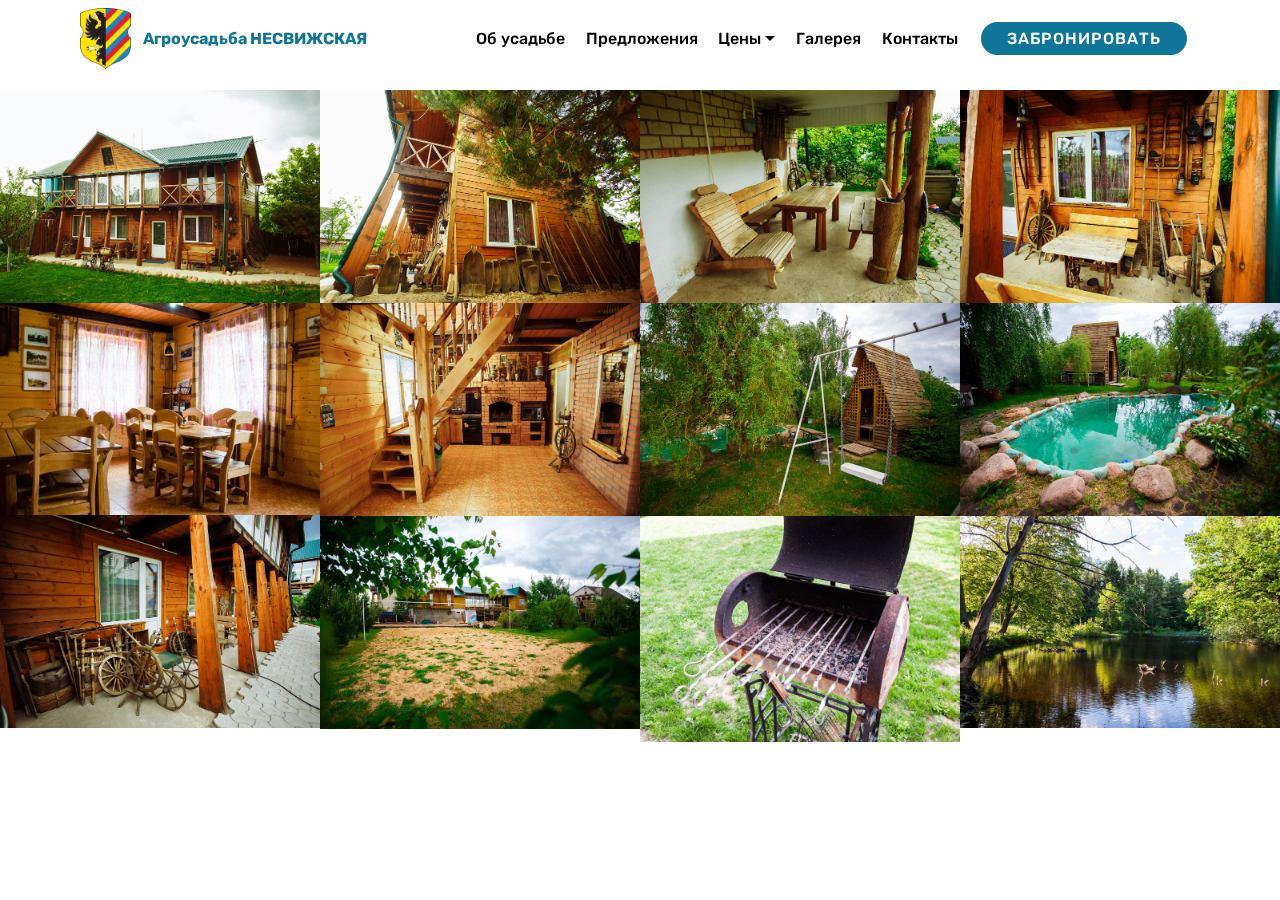
<file: page6.html>
<!DOCTYPE html>
<html >
<head>
  <!-- Site made with Mobirise Website Builder v4.8.4, https://mobirise.com -->
  <meta charset="UTF-8">
  <meta http-equiv="X-UA-Compatible" content="IE=edge">
  <meta name="generator" content="Mobirise v4.8.4, mobirise.com">
  <meta name="viewport" content="width=device-width, initial-scale=1, minimum-scale=1">
  <link rel="shortcut icon" href="assets/images/gerbniasvizh-500x600.png" type="image/x-icon">
  <meta name="description" content="Website Builder Description">
  <title>Галерея</title>
  <link rel="stylesheet" href="assets/web/assets/mobirise-icons/mobirise-icons.css">
  <link rel="stylesheet" href="assets/tether/tether.min.css">
  <link rel="stylesheet" href="assets/bootstrap/css/bootstrap.min.css">
  <link rel="stylesheet" href="assets/bootstrap/css/bootstrap-grid.min.css">
  <link rel="stylesheet" href="assets/bootstrap/css/bootstrap-reboot.min.css">
  <link rel="stylesheet" href="assets/dropdown/css/style.css">
  <link rel="stylesheet" href="assets/theme/css/style.css">
  <link rel="stylesheet" href="assets/gallery/style.css">
  <link rel="stylesheet" href="assets/mobirise/css/mbr-additional.css" type="text/css">
  
  
  
</head>
<body>
  <section class="menu cid-qMhFUl8lIL" once="menu" id="menu2-11">

    

    <nav class="navbar navbar-expand beta-menu navbar-dropdown align-items-center navbar-fixed-top navbar-toggleable-sm bg-color transparent">
        <button class="navbar-toggler navbar-toggler-right" type="button" data-toggle="collapse" data-target="#navbarSupportedContent" aria-controls="navbarSupportedContent" aria-expanded="false" aria-label="Toggle navigation">
            <div class="hamburger">
                <span></span>
                <span></span>
                <span></span>
                <span></span>
            </div>
        </button>
        <div class="menu-logo">
            <div class="navbar-brand">
                <span class="navbar-logo">
                    <a href="https://vk.com/homestead.nesvizhskaya" target="_blank">
                        <img src="assets/images/gerbniasvizh-500x600.png" alt="Mobirise" title="" style="height: 3.8rem;">
                    </a>
                </span>
                <span class="navbar-caption-wrap"><a class="navbar-caption text-primary display-4" href="page1.html">Агроусадьба НЕСВИЖСКАЯ</a></span>
            </div>
        </div>
        <div class="collapse navbar-collapse" id="navbarSupportedContent">
            <ul class="navbar-nav nav-dropdown" data-app-modern-menu="true"><li class="nav-item">
                    <a class="nav-link link text-black display-4" href="index.html#header7-1">
                        Об усадьбе</a>
                </li><li class="nav-item"><a class="nav-link link text-black display-4" href="index.html#features15-9">
                        Предложения</a></li>
                <li class="nav-item dropdown">
                    <a class="nav-link link text-black dropdown-toggle display-4" href="index.html#features17-a" data-toggle="dropdown-submenu" aria-expanded="false">
                        Цены</a><div class="dropdown-menu"><a class="text-black dropdown-item display-4" href="page2.html#features3-i">Услуги</a></div>
                </li><li class="nav-item"><a class="nav-link link text-black display-4" href="page6.html#gallery3-13">
                        Галерея</a></li><li class="nav-item"><a class="nav-link link text-black display-4" href="page1.html#map2-d">
                        Контакты</a></li></ul>
            <div class="navbar-buttons mbr-section-btn"><a class="btn btn-sm btn-primary display-4" href="zabronirovat.html">ЗАБРОНИРОВАТЬ</a></div>
        </div>
    </nav>
</section>

<section class="engine"><a href="https://mobirise.info/o">portfolio website templates</a></section><section class="mbr-gallery mbr-slider-carousel cid-r5XGR3gkAE" id="gallery3-13">

    

    <div>
        <div><!-- Filter --><!-- Gallery --><div class="mbr-gallery-row"><div class="mbr-gallery-layout-default"><div><div><div class="mbr-gallery-item mbr-gallery-item--p0" data-video-url="false" data-tags="Потрясающие"><div href="#lb-gallery3-13" data-slide-to="0" data-toggle="modal"><img src="assets/images/1-web-1200x800-800x533.jpg" alt="" title=""><span class="icon-focus"></span></div></div><div class="mbr-gallery-item mbr-gallery-item--p0" data-video-url="false" data-tags="Отзывчивый"><div href="#lb-gallery3-13" data-slide-to="1" data-toggle="modal"><img src="assets/images/8-web-1200x800-800x533.jpg" alt="" title=""><span class="icon-focus"></span></div></div><div class="mbr-gallery-item mbr-gallery-item--p0" data-video-url="false" data-tags="Творческий"><div href="#lb-gallery3-13" data-slide-to="2" data-toggle="modal"><img src="assets/images/11-web-1200x800-800x533.jpg" alt="" title=""><span class="icon-focus"></span></div></div><div class="mbr-gallery-item mbr-gallery-item--p0" data-video-url="false" data-tags="Анимированный"><div href="#lb-gallery3-13" data-slide-to="3" data-toggle="modal"><img src="assets/images/16-web-1200x800-800x533.jpg" alt="" title=""><span class="icon-focus"></span></div></div><div class="mbr-gallery-item mbr-gallery-item--p0" data-video-url="false" data-tags="Потрясающие"><div href="#lb-gallery3-13" data-slide-to="4" data-toggle="modal"><img src="assets/images/dsc-9942-2000x1328-800x531.jpg" alt="" title=""><span class="icon-focus"></span></div></div><div class="mbr-gallery-item mbr-gallery-item--p0" data-video-url="false" data-tags="Отзывчивый"><div href="#lb-gallery3-13" data-slide-to="5" data-toggle="modal"><img src="assets/images/24-web-1200x800-800x533.jpg" alt="" title=""><span class="icon-focus"></span></div></div><div class="mbr-gallery-item mbr-gallery-item--p0" data-video-url="false" data-tags="Анимированный"><div href="#lb-gallery3-13" data-slide-to="6" data-toggle="modal"><img src="assets/images/47-web-1200x800-800x533.jpg" alt="" title=""><span class="icon-focus"></span></div></div><div class="mbr-gallery-item mbr-gallery-item--p0" data-video-url="false" data-tags="Анимированный"><div href="#lb-gallery3-13" data-slide-to="7" data-toggle="modal"><img src="assets/images/46-web-1200x800-800x533.jpg" alt="" title=""><span class="icon-focus"></span></div></div><div class="mbr-gallery-item mbr-gallery-item--p0" data-video-url="false" data-tags="Анимированный"><div href="#lb-gallery3-13" data-slide-to="8" data-toggle="modal"><img src="assets/images/18-web-1200x800-800x533.jpg" alt="" title=""><span class="icon-focus"></span></div></div><div class="mbr-gallery-item mbr-gallery-item--p0" data-video-url="false" data-tags="Анимированный"><div href="#lb-gallery3-13" data-slide-to="9" data-toggle="modal"><img src="assets/images/50-web-1200x800-800x533.jpg" alt="" title=""><span class="icon-focus"></span></div></div><div class="mbr-gallery-item mbr-gallery-item--p0" data-video-url="false" data-tags="Анимированный"><div href="#lb-gallery3-13" data-slide-to="10" data-toggle="modal"><img src="assets/images/dsc-117-2000x1416-800x566.jpg" alt="" title=""><span class="icon-focus"></span></div></div><div class="mbr-gallery-item mbr-gallery-item--p0" data-video-url="false" data-tags="Отзывчивый"><div href="#lb-gallery3-13" data-slide-to="11" data-toggle="modal"><img src="assets/images/dsc-268-2000x1328-800x531.jpg" alt="" title=""><span class="icon-focus"></span></div></div></div></div><div class="clearfix"></div></div></div><!-- Lightbox --><div data-app-prevent-settings="" class="mbr-slider modal fade carousel slide" tabindex="-1" data-keyboard="true" data-interval="false" id="lb-gallery3-13"><div class="modal-dialog"><div class="modal-content"><div class="modal-body"><div class="carousel-inner"><div class="carousel-item"><img src="assets/images/1-web-1200x800.jpg" alt="" title=""></div><div class="carousel-item"><img src="assets/images/8-web-1200x800.jpg" alt="" title=""></div><div class="carousel-item"><img src="assets/images/11-web-1200x800.jpg" alt="" title=""></div><div class="carousel-item"><img src="assets/images/16-web-1200x800.jpg" alt="" title=""></div><div class="carousel-item"><img src="assets/images/dsc-9942-2000x1328.jpg" alt="" title=""></div><div class="carousel-item"><img src="assets/images/24-web-1200x800.jpg" alt="" title=""></div><div class="carousel-item"><img src="assets/images/47-web-1200x800.jpg" alt="" title=""></div><div class="carousel-item"><img src="assets/images/46-web-1200x800.jpg" alt="" title=""></div><div class="carousel-item"><img src="assets/images/18-web-1200x800.jpg" alt="" title=""></div><div class="carousel-item"><img src="assets/images/50-web-1200x800.jpg" alt="" title=""></div><div class="carousel-item"><img src="assets/images/dsc-117-2000x1416.jpg" alt="" title=""></div><div class="carousel-item active"><img src="assets/images/dsc-268-2000x1328.jpg" alt="" title=""></div></div><a class="carousel-control carousel-control-prev" role="button" data-slide="prev" href="#lb-gallery3-13"><span class="mbri-left mbr-iconfont" aria-hidden="true"></span><span class="sr-only">Previous</span></a><a class="carousel-control carousel-control-next" role="button" data-slide="next" href="#lb-gallery3-13"><span class="mbri-right mbr-iconfont" aria-hidden="true"></span><span class="sr-only">Next</span></a><a class="close" href="#" role="button" data-dismiss="modal"><span class="sr-only">Close</span></a></div></div></div></div></div>
    </div>

</section>


  <script src="assets/web/assets/jquery/jquery.min.js"></script>
  <script src="assets/popper/popper.min.js"></script>
  <script src="assets/tether/tether.min.js"></script>
  <script src="assets/bootstrap/js/bootstrap.min.js"></script>
  <script src="assets/smoothscroll/smooth-scroll.js"></script>
  <script src="assets/dropdown/js/script.min.js"></script>
  <script src="assets/touchswipe/jquery.touch-swipe.min.js"></script>
  <script src="assets/vimeoplayer/jquery.mb.vimeo_player.js"></script>
  <script src="assets/bootstrapcarouselswipe/bootstrap-carousel-swipe.js"></script>
  <script src="assets/masonry/masonry.pkgd.min.js"></script>
  <script src="assets/imagesloaded/imagesloaded.pkgd.min.js"></script>
  <script src="assets/theme/js/script.js"></script>
  <script src="assets/gallery/player.min.js"></script>
  <script src="assets/gallery/script.js"></script>
  <script src="assets/slidervideo/script.js"></script>
  
  
</body>
</html>
</file>
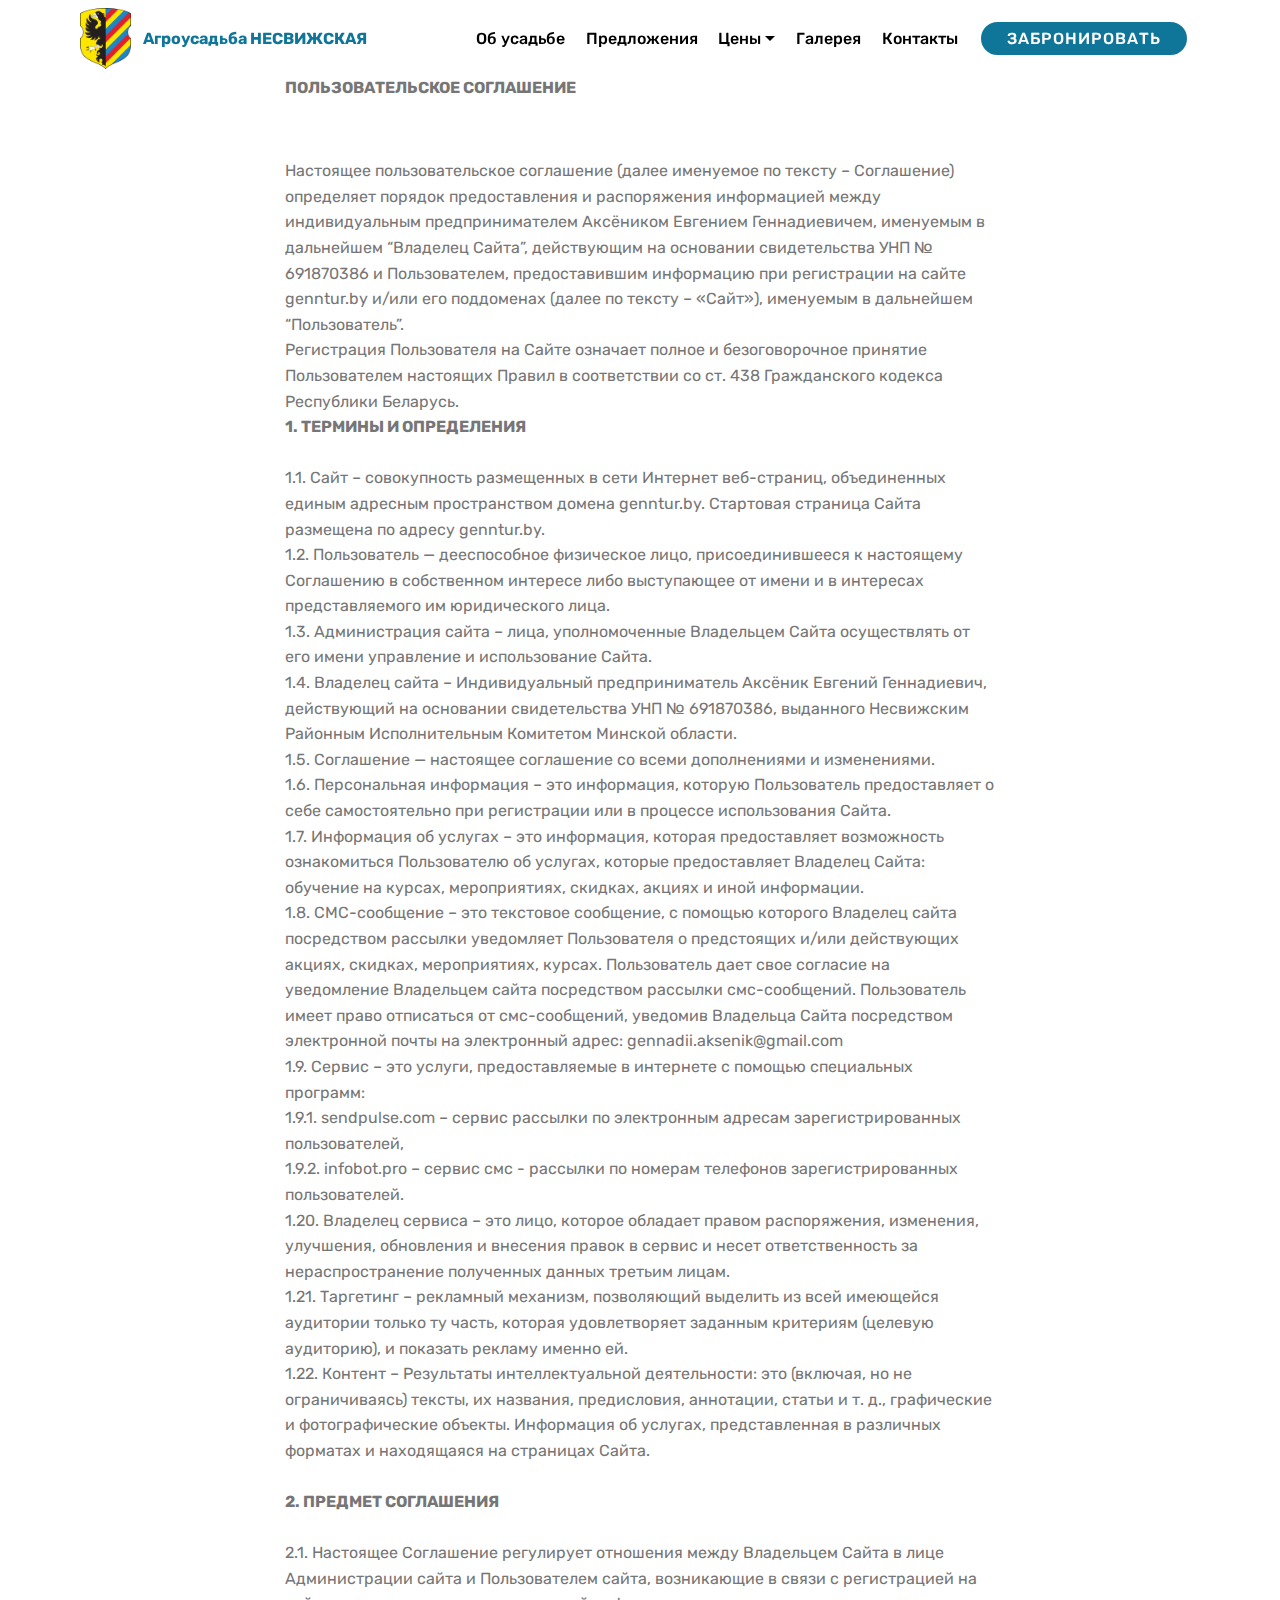
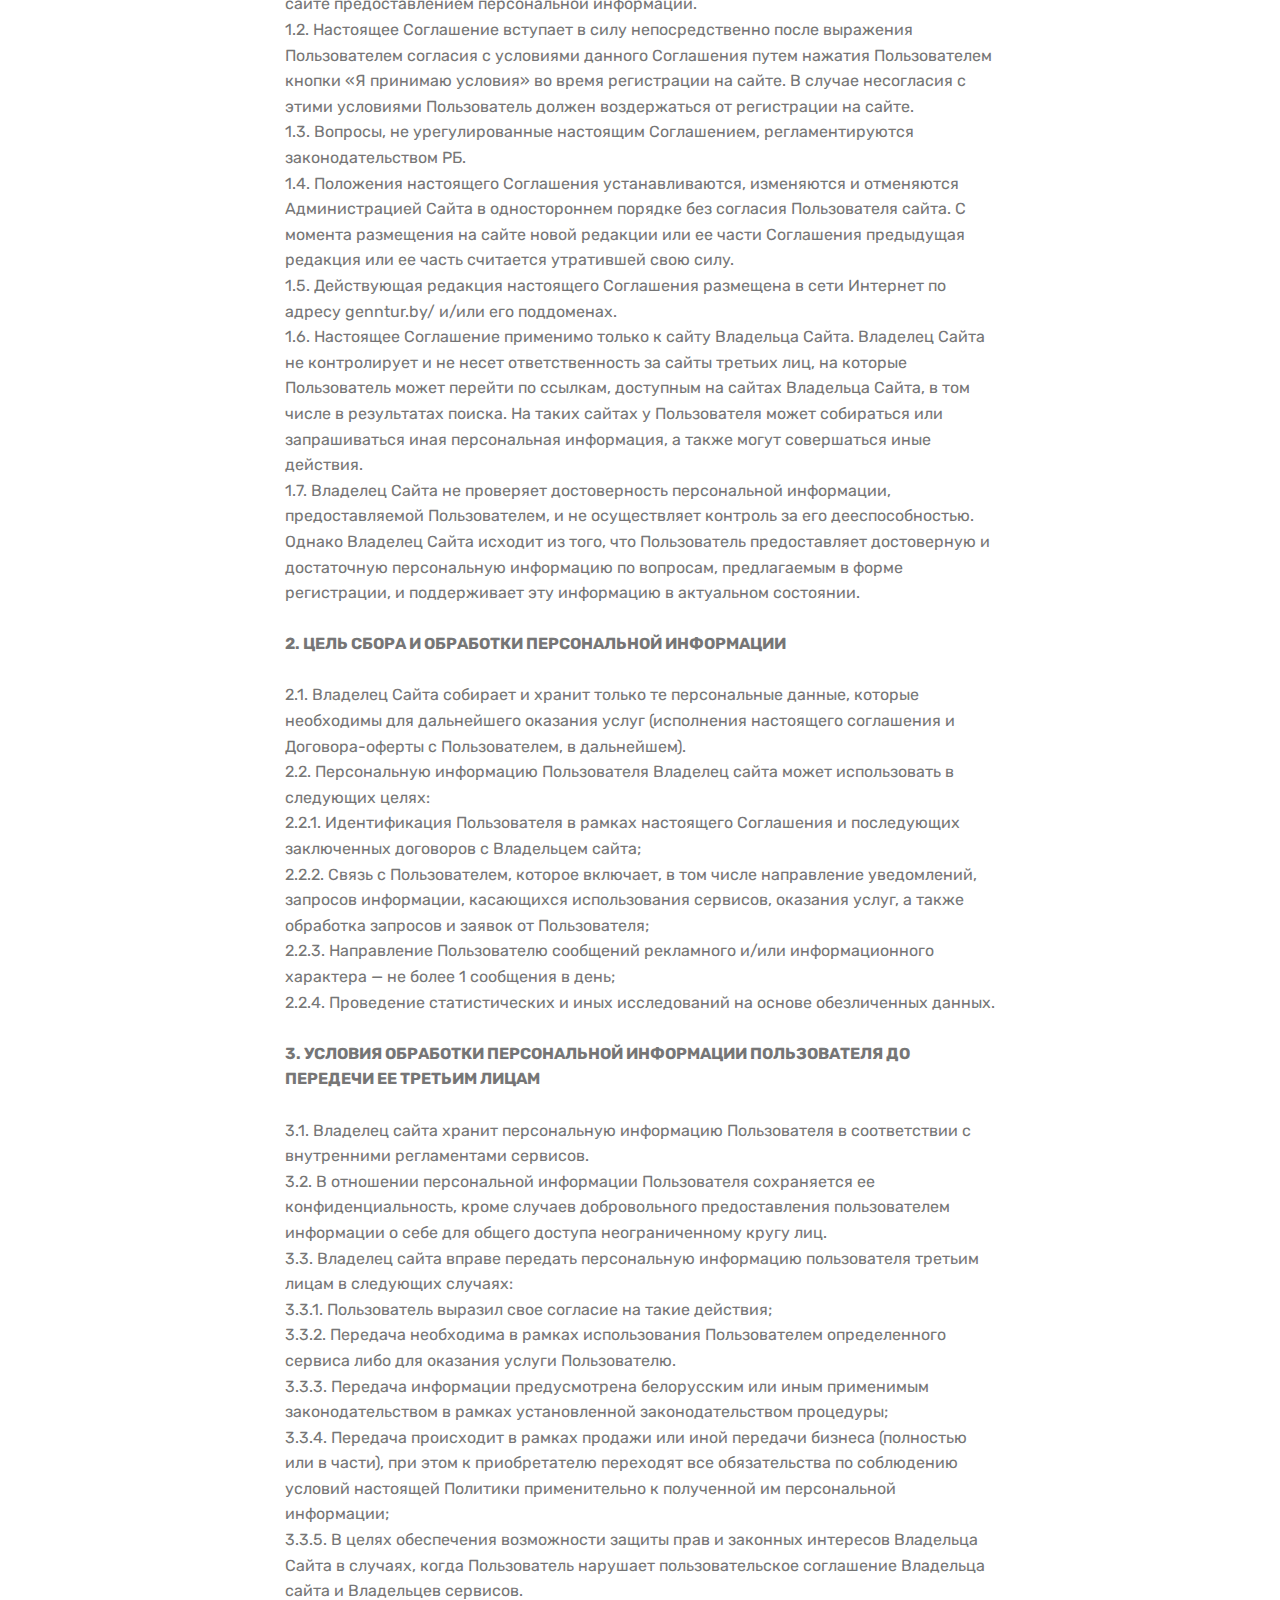
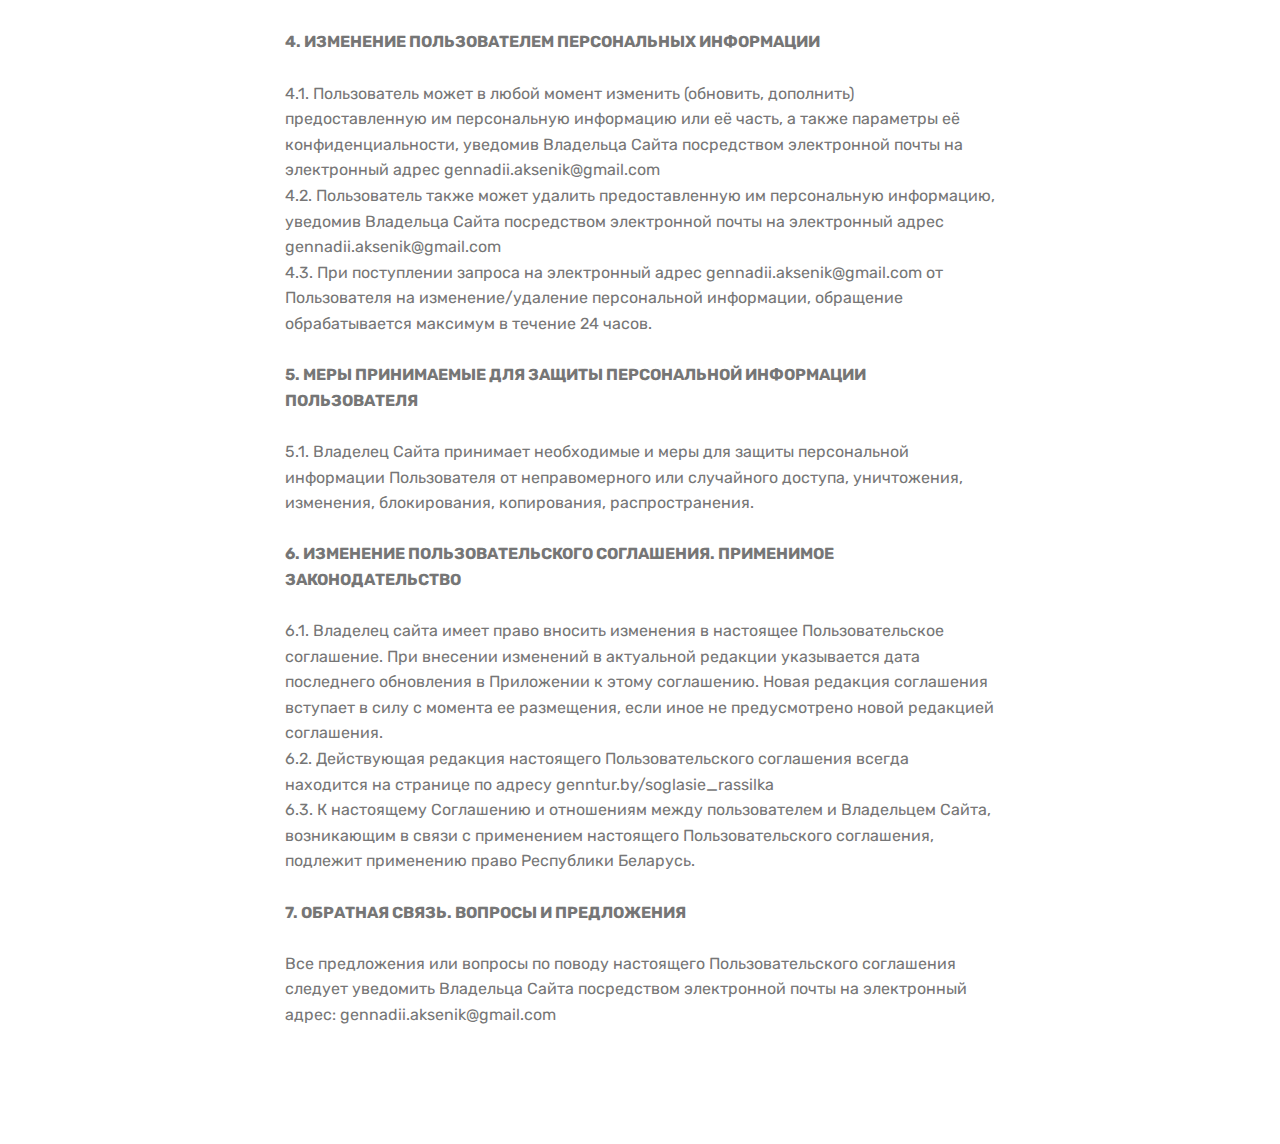
<file: soglasie_rassilka.html>
<!DOCTYPE html>
<html >
<head>
  <!-- Site made with Mobirise Website Builder v4.8.4, https://mobirise.com -->
  <meta charset="UTF-8">
  <meta http-equiv="X-UA-Compatible" content="IE=edge">
  <meta name="generator" content="Mobirise v4.8.4, mobirise.com">
  <meta name="viewport" content="width=device-width, initial-scale=1, minimum-scale=1">
  <link rel="shortcut icon" href="assets/images/gerbniasvizh-500x600.png" type="image/x-icon">
  <meta name="description" content="Website Builder Description">
  <title>ПОЛЬЗОВАТЕЛЬСКОЕ СОГЛАШЕНИЕ</title>
  <link rel="stylesheet" href="assets/tether/tether.min.css">
  <link rel="stylesheet" href="assets/bootstrap/css/bootstrap.min.css">
  <link rel="stylesheet" href="assets/bootstrap/css/bootstrap-grid.min.css">
  <link rel="stylesheet" href="assets/bootstrap/css/bootstrap-reboot.min.css">
  <link rel="stylesheet" href="assets/dropdown/css/style.css">
  <link rel="stylesheet" href="assets/theme/css/style.css">
  <link rel="stylesheet" href="assets/mobirise/css/mbr-additional.css" type="text/css">
  
  
  
</head>
<body>
  <section class="menu cid-qMhFUl8lIL" once="menu" id="menu2-u">

    

    <nav class="navbar navbar-expand beta-menu navbar-dropdown align-items-center navbar-fixed-top navbar-toggleable-sm bg-color transparent">
        <button class="navbar-toggler navbar-toggler-right" type="button" data-toggle="collapse" data-target="#navbarSupportedContent" aria-controls="navbarSupportedContent" aria-expanded="false" aria-label="Toggle navigation">
            <div class="hamburger">
                <span></span>
                <span></span>
                <span></span>
                <span></span>
            </div>
        </button>
        <div class="menu-logo">
            <div class="navbar-brand">
                <span class="navbar-logo">
                    <a href="https://vk.com/homestead.nesvizhskaya" target="_blank">
                        <img src="assets/images/gerbniasvizh-500x600.png" alt="Mobirise" title="" style="height: 3.8rem;">
                    </a>
                </span>
                <span class="navbar-caption-wrap"><a class="navbar-caption text-primary display-4" href="page1.html">Агроусадьба НЕСВИЖСКАЯ</a></span>
            </div>
        </div>
        <div class="collapse navbar-collapse" id="navbarSupportedContent">
            <ul class="navbar-nav nav-dropdown" data-app-modern-menu="true"><li class="nav-item">
                    <a class="nav-link link text-black display-4" href="index.html#header7-1">
                        Об усадьбе</a>
                </li><li class="nav-item"><a class="nav-link link text-black display-4" href="index.html#features15-9">
                        Предложения</a></li>
                <li class="nav-item dropdown">
                    <a class="nav-link link text-black dropdown-toggle display-4" href="index.html#features17-a" data-toggle="dropdown-submenu" aria-expanded="false">
                        Цены</a><div class="dropdown-menu"><a class="text-black dropdown-item display-4" href="page2.html#features3-i">Услуги</a></div>
                </li><li class="nav-item"><a class="nav-link link text-black display-4" href="page6.html#gallery3-13">
                        Галерея</a></li><li class="nav-item"><a class="nav-link link text-black display-4" href="page1.html#map2-d">
                        Контакты</a></li></ul>
            <div class="navbar-buttons mbr-section-btn"><a class="btn btn-sm btn-primary display-4" href="zabronirovat.html">ЗАБРОНИРОВАТЬ</a></div>
        </div>
    </nav>
</section>

<section class="engine"><a href="https://mobirise.info/h">how to create a web page</a></section><section class="mbr-section article content1 cid-qSTeK5hNmh" id="content1-x">
    
     

    <div class="container">
        <div class="media-container-row">
            <div class="mbr-text col-12 col-md-8 mbr-fonts-style display-7"><p><strong>ПОЛЬЗОВАТЕЛЬСКОЕ СОГЛАШЕНИЕ
</strong></p><p><strong><br></strong></p><div>Настоящее пользовательское соглашение (далее именуемое по тексту – Соглашение) определяет порядок предоставления и распоряжения информацией между индивидуальным предпринимателем Аксёником Евгением Геннадиевичем, именуемым в дальнейшем “Владелец Сайта”, действующим на основании свидетельства УНП № 691870386 и Пользователем, предоставившим информацию при регистрации на сайте genntur.by и/или его поддоменах (далее по тексту – «Сайт»), именуемым в дальнейшем “Пользователь”.
</div><div>Регистрация Пользователя на Сайте означает полное и безоговорочное принятие Пользователем настоящих Правил в соответствии со ст. 438 Гражданского кодекса Республики Беларусь.</div><div><strong>
</strong></div><div><strong>1. ТЕРМИНЫ И ОПРЕДЕЛЕНИЯ</strong></div><div><strong><br></strong></div><div>1.1. Сайт – совокупность размещенных в сети Интернет веб-страниц, объединенных единым адресным пространством домена genntur.by. Стартовая страница Сайта размещена по адресу genntur.by.
</div><div>1.2. Пользователь — дееспособное физическое лицо, присоединившееся к настоящему Соглашению в собственном интересе либо выступающее от имени и в интересах представляемого им юридического лица.
</div><div>1.3. Администрация сайта – лица, уполномоченные Владельцем Сайта осуществлять от его имени управление и использование Сайта.
</div><div>1.4. Владелец сайта – Индивидуальный предприниматель Аксёник Евгений Геннадиевич, действующий на основании свидетельства УНП № 691870386, выданного Несвижским Районным Исполнительным Комитетом Минской области.
</div><div>1.5. Соглашение — настоящее соглашение со всеми дополнениями и изменениями.
</div><div>1.6. Персональная информация – это информация, которую Пользователь предоставляет о себе самостоятельно при регистрации или в процессе использования Сайта.
</div><div>1.7. Информация об услугах – это информация, которая предоставляет возможность ознакомиться Пользователю об услугах, которые предоставляет Владелец Сайта: обучение на курсах, мероприятиях, скидках, акциях и иной информации.
</div><div>1.8. СМС-сообщение – это текстовое сообщение, с помощью которого Владелец сайта посредством рассылки уведомляет Пользователя о предстоящих и/или действующих акциях, скидках, мероприятиях, курсах. Пользователь дает свое согласие на уведомление Владельцем сайта посредством рассылки смс-сообщений. Пользователь имеет право отписаться от смс-сообщений, уведомив Владельца Сайта посредством электронной почты на электронный адрес: gennadii.aksenik@gmail.com
</div><div>1.9. Сервис – это услуги, предоставляемые в интернете с помощью специальных программ:
</div><div>1.9.1. sendpulse.com – сервис рассылки по электронным адресам зарегистрированных пользователей,
</div><div>1.9.2. infobot.pro – сервис смс - рассылки по номерам телефонов зарегистрированных пользователей.
</div><div>1.20. Владелец сервиса – это лицо, которое обладает правом распоряжения, изменения, улучшения, обновления и внесения правок в сервис и несет ответственность за нераспространение полученных данных третьим лицам.
</div><div>1.21. Таргетинг – рекламный механизм, позволяющий выделить из всей имеющейся аудитории только ту часть, которая удовлетворяет заданным критериям (целевую аудиторию), и показать рекламу именно ей.
</div><div>1.22. Контент – Результаты интеллектуальной деятельности: это (включая, но не ограничиваясь) тексты, их названия, предисловия, аннотации, статьи и т. д., графические и фотографические объекты. Информация об услугах, представленная в различных форматах и находящаяся на страницах Сайта.
</div><div><strong><br></strong></div><div><strong>2. ПРЕДМЕТ СОГЛАШЕНИЯ
</strong></div><div><strong><br></strong></div><div>2.1. Настоящее Соглашение регулирует отношения между Владельцем Сайта в лице Администрации сайта и Пользователем сайта, возникающие в связи с регистрацией на сайте предоставлением персональной информации.
</div><div>1.2. Настоящее Соглашение вступает в силу непосредственно после выражения Пользователем согласия с условиями данного Соглашения путем нажатия Пользователем кнопки «Я принимаю условия» во время регистрации на сайте. В случае несогласия с этими условиями Пользователь должен воздержаться от регистрации на сайте.
</div><div>1.3. Вопросы, не урегулированные настоящим Соглашением, регламентируются законодательством РБ.
</div><div>1.4. Положения настоящего Соглашения устанавливаются, изменяются и отменяются Администрацией Сайта в одностороннем порядке без согласия Пользователя сайта. С момента размещения на сайте новой редакции или ее части Соглашения предыдущая редакция или ее часть считается утратившей свою силу.
</div><div>1.5. Действующая редакция настоящего Соглашения размещена в сети Интернет по адресу genntur.by/ и/или его поддоменах.
</div><div>1.6. Настоящее Соглашение применимо только к сайту Владельца Сайта. Владелец Сайта не контролирует и не несет ответственность за сайты третьих лиц, на которые Пользователь может перейти по ссылкам, доступным на сайтах Владельца Сайта, в том числе в результатах поиска. На таких сайтах у Пользователя может собираться или запрашиваться иная персональная информация, а также могут совершаться иные действия.
</div><div>1.7. Владелец Сайта не проверяет достоверность персональной информации, предоставляемой Пользователем, и не осуществляет контроль за его дееспособностью. Однако Владелец Сайта исходит из того, что Пользователь предоставляет достоверную и достаточную персональную информацию по вопросам, предлагаемым в форме регистрации, и поддерживает эту информацию в актуальном состоянии.
</div><div><strong><br></strong></div><div><strong>2. ЦЕЛЬ СБОРА И ОБРАБОТКИ ПЕРСОНАЛЬНОЙ ИНФОРМАЦИИ
</strong></div><div><strong><br></strong></div><div>2.1. Владелец Сайта собирает и хранит только те персональные данные, которые необходимы для дальнейшего оказания услуг (исполнения настоящего соглашения и Договора-оферты с Пользователем, в дальнейшем).
</div><div>2.2. Персональную информацию Пользователя Владелец сайта может использовать в следующих целях:
</div><div>2.2.1. Идентификация Пользователя в рамках настоящего Соглашения и последующих заключенных договоров с Владельцем сайта;
</div><div>2.2.2. Связь с Пользователем, которое включает, в том числе направление уведомлений, запросов информации, касающихся использования сервисов, оказания услуг, а также обработка запросов и заявок от Пользователя;
</div><div>2.2.3. Направление Пользователю сообщений рекламного и/или информационного характера — не более 1 сообщения в день;
</div><div>2.2.4. Проведение статистических и иных исследований на основе обезличенных данных.<strong>
</strong></div><div><strong><br></strong></div><div><strong>3. УСЛОВИЯ ОБРАБОТКИ ПЕРСОНАЛЬНОЙ ИНФОРМАЦИИ ПОЛЬЗОВАТЕЛЯ ДО ПЕРЕДЕЧИ ЕЕ ТРЕТЬИМ ЛИЦАМ
</strong></div><div><strong><br></strong></div><div>3.1. Владелец сайта хранит персональную информацию Пользователя в соответствии с внутренними регламентами сервисов.
</div><div>3.2. В отношении персональной информации Пользователя сохраняется ее конфиденциальность, кроме случаев добровольного предоставления пользователем информации о себе для общего доступа неограниченному кругу лиц.
</div><div>3.3. Владелец сайта вправе передать персональную информацию пользователя третьим лицам в следующих случаях:
</div><div>3.3.1. Пользователь выразил свое согласие на такие действия;
</div><div>3.3.2. Передача необходима в рамках использования Пользователем определенного сервиса либо для оказания услуги Пользователю.
</div><div>3.3.3. Передача информации предусмотрена белорусским или иным применимым законодательством в рамках установленной законодательством процедуры;
</div><div>3.3.4. Передача происходит в рамках продажи или иной передачи бизнеса (полностью или в части), при этом к приобретателю переходят все обязательства по соблюдению условий настоящей Политики применительно к полученной им персональной информации;
</div><div>3.3.5. В целях обеспечения возможности защиты прав и законных интересов Владельца Сайта в случаях, когда Пользователь нарушает пользовательское соглашение Владельца сайта и Владельцев сервисов.
</div><div><strong><br></strong></div><div><strong>4. ИЗМЕНЕНИЕ ПОЛЬЗОВАТЕЛЕМ ПЕРСОНАЛЬНЫХ ИНФОРМАЦИИ
</strong></div><div><strong><br></strong></div><div>4.1. Пользователь может в любой момент изменить (обновить, дополнить) предоставленную им персональную информацию или её часть, а также параметры её конфиденциальности, уведомив Владельца Сайта посредством электронной почты на электронный адрес gennadii.aksenik@gmail.com
</div><div>4.2. Пользователь также может удалить предоставленную им персональную информацию, уведомив Владельца Сайта посредством электронной почты на электронный адрес gennadii.aksenik@gmail.com
</div><div>4.3. При поступлении запроса на электронный адрес gennadii.aksenik@gmail.com от Пользователя на изменение/удаление персональной информации, обращение обрабатывается максимум в течение 24 часов.<strong>
</strong></div><div><strong><br></strong></div><div><strong>5. МЕРЫ ПРИНИМАЕМЫЕ ДЛЯ ЗАЩИТЫ ПЕРСОНАЛЬНОЙ ИНФОРМАЦИИ ПОЛЬЗОВАТЕЛЯ</strong></div><div><strong><br></strong></div><div>5.1. Владелец Сайта принимает необходимые и меры для защиты персональной информации Пользователя от неправомерного или случайного доступа, уничтожения, изменения, блокирования, копирования, распространения.
</div><div><strong><br></strong></div><div><strong>6. ИЗМЕНЕНИЕ ПОЛЬЗОВАТЕЛЬСКОГО СОГЛАШЕНИЯ. ПРИМЕНИМОЕ ЗАКОНОДАТЕЛЬСТВО</strong></div><div><strong><br></strong></div><div>6.1. Владелец сайта имеет право вносить изменения в настоящее Пользовательское соглашение. При внесении изменений в актуальной редакции указывается дата последнего обновления в Приложении к этому соглашению. Новая редакция соглашения вступает в силу с момента ее размещения, если иное не предусмотрено новой редакцией соглашения.
</div><div>6.2. Действующая редакция настоящего Пользовательского соглашения всегда находится на странице по адресу genntur.by/soglasie_rassilka
</div><div>6.3. К настоящему Соглашению и отношениям между пользователем и Владельцем Сайта, возникающим в связи с применением настоящего Пользовательского соглашения, подлежит применению право Республики Беларусь.
</div><div><strong><br></strong></div><div><strong>7. ОБРАТНАЯ СВЯЗЬ. ВОПРОСЫ И ПРЕДЛОЖЕНИЯ
</strong></div><div><strong><br></strong></div><div>Все предложения или вопросы по поводу настоящего Пользовательского соглашения следует уведомить Владельца Сайта посредством электронной почты на электронный адрес: gennadii.aksenik@gmail.com<strong>
</strong></div><div><strong><br></strong></div><p></p></div>
        </div>
    </div>
</section>


  <script src="assets/web/assets/jquery/jquery.min.js"></script>
  <script src="assets/popper/popper.min.js"></script>
  <script src="assets/tether/tether.min.js"></script>
  <script src="assets/bootstrap/js/bootstrap.min.js"></script>
  <script src="assets/smoothscroll/smooth-scroll.js"></script>
  <script src="assets/dropdown/js/script.min.js"></script>
  <script src="assets/touchswipe/jquery.touch-swipe.min.js"></script>
  <script src="assets/theme/js/script.js"></script>
  
  
</body>
</html>
</file>
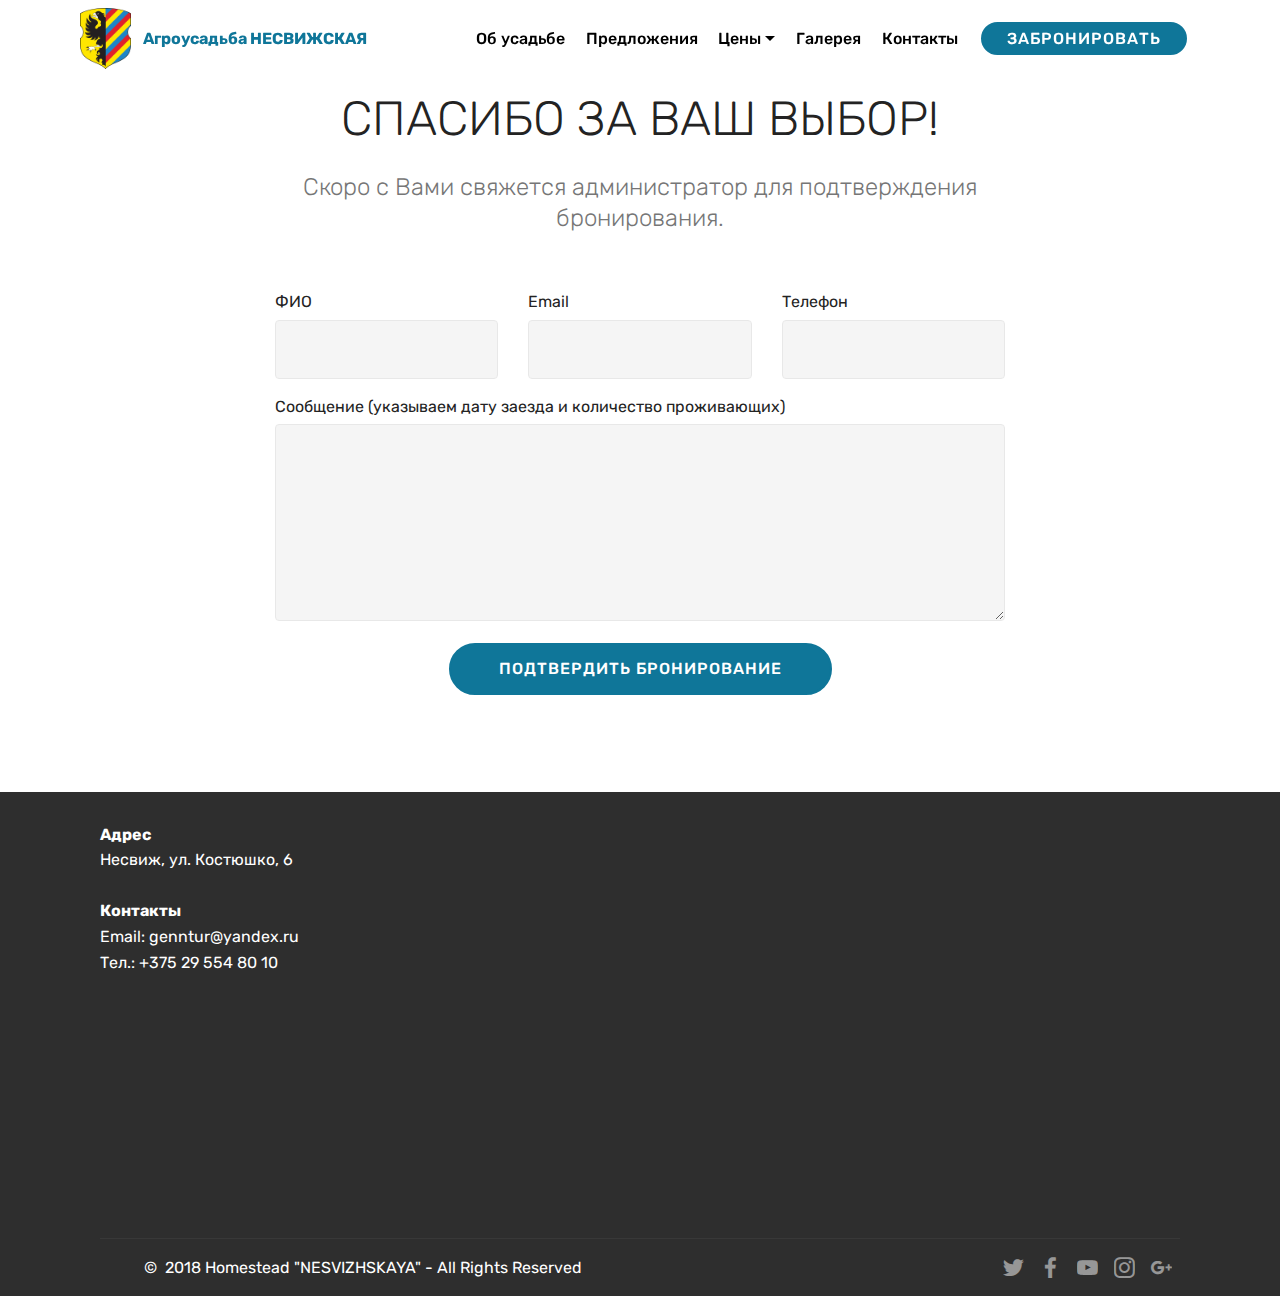
<file: zabronirovat.html>
<!DOCTYPE html>
<html >
<head>
  <!-- Site made with Mobirise Website Builder v4.8.4, https://mobirise.com -->
  <meta charset="UTF-8">
  <meta http-equiv="X-UA-Compatible" content="IE=edge">
  <meta name="generator" content="Mobirise v4.8.4, mobirise.com">
  <meta name="viewport" content="width=device-width, initial-scale=1, minimum-scale=1">
  <link rel="shortcut icon" href="assets/images/gerbniasvizh-500x600.png" type="image/x-icon">
  <meta name="description" content="Web Site Generator Description">
  <title>ЗАБРОНИРОВАТЬ</title>
  <link rel="stylesheet" href="assets/tether/tether.min.css">
  <link rel="stylesheet" href="assets/bootstrap/css/bootstrap.min.css">
  <link rel="stylesheet" href="assets/bootstrap/css/bootstrap-grid.min.css">
  <link rel="stylesheet" href="assets/bootstrap/css/bootstrap-reboot.min.css">
  <link rel="stylesheet" href="assets/dropdown/css/style.css">
  <link rel="stylesheet" href="assets/socicon/css/styles.css">
  <link rel="stylesheet" href="assets/theme/css/style.css">
  <link rel="stylesheet" href="assets/mobirise/css/mbr-additional.css" type="text/css">
  
  
  
</head>
<body>
  <section class="menu cid-qMhFUl8lIL" once="menu" id="menu2-l">

    

    <nav class="navbar navbar-expand beta-menu navbar-dropdown align-items-center navbar-fixed-top navbar-toggleable-sm bg-color transparent">
        <button class="navbar-toggler navbar-toggler-right" type="button" data-toggle="collapse" data-target="#navbarSupportedContent" aria-controls="navbarSupportedContent" aria-expanded="false" aria-label="Toggle navigation">
            <div class="hamburger">
                <span></span>
                <span></span>
                <span></span>
                <span></span>
            </div>
        </button>
        <div class="menu-logo">
            <div class="navbar-brand">
                <span class="navbar-logo">
                    <a href="https://vk.com/homestead.nesvizhskaya" target="_blank">
                        <img src="assets/images/gerbniasvizh-500x600.png" alt="Mobirise" title="" style="height: 3.8rem;">
                    </a>
                </span>
                <span class="navbar-caption-wrap"><a class="navbar-caption text-primary display-4" href="page1.html">Агроусадьба НЕСВИЖСКАЯ</a></span>
            </div>
        </div>
        <div class="collapse navbar-collapse" id="navbarSupportedContent">
            <ul class="navbar-nav nav-dropdown" data-app-modern-menu="true"><li class="nav-item">
                    <a class="nav-link link text-black display-4" href="index.html#header7-1">
                        Об усадьбе</a>
                </li><li class="nav-item"><a class="nav-link link text-black display-4" href="index.html#features15-9">
                        Предложения</a></li>
                <li class="nav-item dropdown">
                    <a class="nav-link link text-black dropdown-toggle display-4" href="index.html#features17-a" data-toggle="dropdown-submenu" aria-expanded="false">
                        Цены</a><div class="dropdown-menu"><a class="text-black dropdown-item display-4" href="page2.html#features3-i">Услуги</a></div>
                </li><li class="nav-item"><a class="nav-link link text-black display-4" href="page6.html#gallery3-13">
                        Галерея</a></li><li class="nav-item"><a class="nav-link link text-black display-4" href="page1.html#map2-d">
                        Контакты</a></li></ul>
            <div class="navbar-buttons mbr-section-btn"><a class="btn btn-sm btn-primary display-4" href="zabronirovat.html">ЗАБРОНИРОВАТЬ</a></div>
        </div>
    </nav>
</section>

<section class="engine"><a href="https://mobirise.info/x">free css templates</a></section><section class="mbr-section form1 cid-qSS7EfEO2p" id="form1-t">

    

    
    <div class="container">
        <div class="row justify-content-center">
            <div class="title col-12 col-lg-8">
                <h2 class="mbr-section-title align-center pb-3 mbr-fonts-style display-2">СПАСИБО ЗА ВАШ ВЫБОР!</h2>
                <h3 class="mbr-section-subtitle align-center mbr-light pb-3 mbr-fonts-style display-5">Скоро с Вами свяжется администратор для подтверждения бронирования.</h3>
            </div>
        </div>
    </div>
    <div class="container">
        <div class="row justify-content-center">
            <div class="media-container-column col-lg-8" data-form-type="formoid">
                    <div data-form-alert="" hidden="">Благодарим Вас!</div>
            
                    <form class="mbr-form" action="https://mobirise.com/" method="post" data-form-title="Mobirise Form"><input type="hidden" name="email" data-form-email="true" value="vMyyFFdEqnVIgV8PikwlEAFqpdg5tHDyrFAtrqqIIapm39WLZI1oDG2fDagy5vnkOvL8TlVSAYopf48sXUmGSlSSj2BYPLwXFtl8M9TaHN1XCkriIOi/ujqNvVoBVX8t">
                        <div class="row row-sm-offset">
                            <div class="col-md-4 multi-horizontal" data-for="name">
                                <div class="form-group">
                                    <label class="form-control-label mbr-fonts-style display-7" for="name-form1-t">ФИО</label>
                                    <input type="text" class="form-control" name="name" data-form-field="Name" required="" id="name-form1-t">
                                </div>
                            </div>
                            <div class="col-md-4 multi-horizontal" data-for="email">
                                <div class="form-group">
                                    <label class="form-control-label mbr-fonts-style display-7" for="email-form1-t">Email</label>
                                    <input type="email" class="form-control" name="email" data-form-field="Email" required="" id="email-form1-t">
                                </div>
                            </div>
                            <div class="col-md-4 multi-horizontal" data-for="phone">
                                <div class="form-group">
                                    <label class="form-control-label mbr-fonts-style display-7" for="phone-form1-t">Телефон</label>
                                    <input type="tel" class="form-control" name="phone" data-form-field="Phone" id="phone-form1-t">
                                </div>
                            </div>
                        </div>
                        <div class="form-group" data-for="message">
                            <label class="form-control-label mbr-fonts-style display-7" for="message-form1-t">Сообщение (указываем дату заезда и количество проживающих)</label>
                            <textarea type="text" class="form-control" name="message" rows="7" data-form-field="Message" id="message-form1-t"></textarea>
                        </div>
            
                        <span class="input-group-btn"><button href="" type="submit" class="btn btn-primary btn-form display-4">ПОДТВЕРДИТЬ БРОНИРОВАНИЕ</button></span>
                    </form>
            </div>
        </div>
    </div>
</section>

<section class="cid-qPuNzzlOSY" id="footer2-o">

    

    

    <div class="container">
        <div class="media-container-row content mbr-white">
            <div class="col-12 col-md-3 mbr-fonts-style display-7">
                <p class="mbr-text">
                    <strong>Адрес</strong>
<br>Несвиж, ул. Костюшко, 6<br><br><strong>Контакты</strong>&nbsp;<br>Email: genntur@yandex.ru&nbsp;<br>Тел.: +375 29 554 80 10<br></p>
            </div>
            <div class="col-12 col-md-3 mbr-fonts-style display-7">
                <p class="mbr-text"></p>
            </div>
            <div class="col-12 col-md-6">
                <div class="google-map"><iframe frameborder="0" style="border:0" src="https://www.google.com/maps/embed/v1/place?key=AIzaSyA0Dx_boXQiwvdz8sJHoYeZNVTdoWONYkU&amp;q=place_id:ChIJnQ84hDUc2UYROhplZW-CXf0" allowfullscreen=""></iframe></div>
            </div>
        </div>
        <div class="footer-lower">
            <div class="media-container-row">
                <div class="col-sm-12">
                    <hr>
                </div>
            </div>
            <div class="media-container-row mbr-white">
                <div class="col-sm-6 copyright">
                    <p class="mbr-text mbr-fonts-style display-7">
                        © &nbsp;2018 Homestead "NESVIZHSKAYA" - All Rights Reserved
                    </p>
                </div>
                <div class="col-md-6">
                    <div class="social-list align-right">
                        <div class="soc-item">
                            <a href="https://twitter.com/mobirise" target="_blank">
                                <span class="socicon-twitter socicon mbr-iconfont mbr-iconfont-social"></span>
                            </a>
                        </div>
                        <div class="soc-item">
                            <a href="https://www.facebook.com/pages/Mobirise/1616226671953247" target="_blank">
                                <span class="socicon-facebook socicon mbr-iconfont mbr-iconfont-social"></span>
                            </a>
                        </div>
                        <div class="soc-item">
                            <a href="https://www.youtube.com/c/mobirise" target="_blank">
                                <span class="socicon-youtube socicon mbr-iconfont mbr-iconfont-social"></span>
                            </a>
                        </div>
                        <div class="soc-item">
                            <a href="https://instagram.com/mobirise" target="_blank">
                                <span class="socicon-instagram socicon mbr-iconfont mbr-iconfont-social"></span>
                            </a>
                        </div>
                        <div class="soc-item">
                            <a href="https://plus.google.com/u/0/+Mobirise" target="_blank">
                                <span class="socicon-googleplus socicon mbr-iconfont mbr-iconfont-social"></span>
                            </a>
                        </div>
                        
                    </div>
                </div>
            </div>
        </div>
    </div>
</section>


  <script src="assets/web/assets/jquery/jquery.min.js"></script>
  <script src="assets/popper/popper.min.js"></script>
  <script src="assets/tether/tether.min.js"></script>
  <script src="assets/bootstrap/js/bootstrap.min.js"></script>
  <script src="assets/smoothscroll/smooth-scroll.js"></script>
  <script src="assets/dropdown/js/script.min.js"></script>
  <script src="assets/touchswipe/jquery.touch-swipe.min.js"></script>
  <script src="assets/theme/js/script.js"></script>
  <script src="assets/formoid/formoid.min.js"></script>
  
  
</body>
</html>
</file>
<file: assets/web/assets/mobirise-icons/mobirise-icons.css>
@font-face {
  font-family: 'MobiriseIcons';
  src:  url('mobirise-icons.eot?spat4u');
  src:  url('mobirise-icons.eot?spat4u#iefix') format('embedded-opentype'),
    url('mobirise-icons.ttf?spat4u') format('truetype'),
    url('mobirise-icons.woff?spat4u') format('woff'),
    url('mobirise-icons.svg?spat4u#MobiriseIcons') format('svg');
  font-weight: normal;
  font-style: normal;
}

[class^="mbri-"], [class*=" mbri-"] {
  /* use !important to prevent issues with browser extensions that change fonts */
  font-family: MobiriseIcons !important;
  speak: none;
  font-style: normal;
  font-weight: normal;
  font-variant: normal;
  text-transform: none;
  line-height: 1;

  /* Better Font Rendering =========== */
  -webkit-font-smoothing: antialiased;
  -moz-osx-font-smoothing: grayscale;
}

.mbri-add-submenu:before {
  content: "\e900";
}
.mbri-alert:before {
  content: "\e901";
}
.mbri-align-center:before {
  content: "\e902";
}
.mbri-align-justify:before {
  content: "\e903";
}
.mbri-align-left:before {
  content: "\e904";
}
.mbri-align-right:before {
  content: "\e905";
}
.mbri-android:before {
  content: "\e906";
}
.mbri-apple:before {
  content: "\e907";
}
.mbri-arrow-down:before {
  content: "\e908";
}
.mbri-arrow-next:before {
  content: "\e909";
}
.mbri-arrow-prev:before {
  content: "\e90a";
}
.mbri-arrow-up:before {
  content: "\e90b";
}
.mbri-bold:before {
  content: "\e90c";
}
.mbri-bookmark:before {
  content: "\e90d";
}
.mbri-bootstrap:before {
  content: "\e90e";
}
.mbri-briefcase:before {
  content: "\e90f";
}
.mbri-browse:before {
  content: "\e910";
}
.mbri-bulleted-list:before {
  content: "\e911";
}
.mbri-calendar:before {
  content: "\e912";
}
.mbri-camera:before {
  content: "\e913";
}
.mbri-cart-add:before {
  content: "\e914";
}
.mbri-cart-full:before {
  content: "\e915";
}
.mbri-cash:before {
  content: "\e916";
}
.mbri-change-style:before {
  content: "\e917";
}
.mbri-chat:before {
  content: "\e918";
}
.mbri-clock:before {
  content: "\e919";
}
.mbri-close:before {
  content: "\e91a";
}
.mbri-cloud:before {
  content: "\e91b";
}
.mbri-code:before {
  content: "\e91c";
}
.mbri-contact-form:before {
  content: "\e91d";
}
.mbri-credit-card:before {
  content: "\e91e";
}
.mbri-cursor-click:before {
  content: "\e91f";
}
.mbri-cust-feedback:before {
  content: "\e920";
}
.mbri-database:before {
  content: "\e921";
}
.mbri-delivery:before {
  content: "\e922";
}
.mbri-desktop:before {
  content: "\e923";
}
.mbri-devices:before {
  content: "\e924";
}
.mbri-down:before {
  content: "\e925";
}
.mbri-download:before {
  content: "\e989";
}
.mbri-drag-n-drop:before {
  content: "\e927";
}
.mbri-drag-n-drop2:before {
  content: "\e928";
}
.mbri-edit:before {
  content: "\e929";
}
.mbri-edit2:before {
  content: "\e92a";
}
.mbri-error:before {
  content: "\e92b";
}
.mbri-extension:before {
  content: "\e92c";
}
.mbri-features:before {
  content: "\e92d";
}
.mbri-file:before {
  content: "\e92e";
}
.mbri-flag:before {
  content: "\e92f";
}
.mbri-folder:before {
  content: "\e930";
}
.mbri-gift:before {
  content: "\e931";
}
.mbri-github:before {
  content: "\e932";
}
.mbri-globe:before {
  content: "\e933";
}
.mbri-globe-2:before {
  content: "\e934";
}
.mbri-growing-chart:before {
  content: "\e935";
}
.mbri-hearth:before {
  content: "\e936";
}
.mbri-help:before {
  content: "\e937";
}
.mbri-home:before {
  content: "\e938";
}
.mbri-hot-cup:before {
  content: "\e939";
}
.mbri-idea:before {
  content: "\e93a";
}
.mbri-image-gallery:before {
  content: "\e93b";
}
.mbri-image-slider:before {
  content: "\e93c";
}
.mbri-info:before {
  content: "\e93d";
}
.mbri-italic:before {
  content: "\e93e";
}
.mbri-key:before {
  content: "\e93f";
}
.mbri-laptop:before {
  content: "\e940";
}
.mbri-layers:before {
  content: "\e941";
}
.mbri-left-right:before {
  content: "\e942";
}
.mbri-left:before {
  content: "\e943";
}
.mbri-letter:before {
  content: "\e944";
}
.mbri-like:before {
  content: "\e945";
}
.mbri-link:before {
  content: "\e946";
}
.mbri-lock:before {
  content: "\e947";
}
.mbri-login:before {
  content: "\e948";
}
.mbri-logout:before {
  content: "\e949";
}
.mbri-magic-stick:before {
  content: "\e94a";
}
.mbri-map-pin:before {
  content: "\e94b";
}
.mbri-menu:before {
  content: "\e94c";
}
.mbri-mobile:before {
  content: "\e94d";
}
.mbri-mobile2:before {
  content: "\e94e";
}
.mbri-mobirise:before {
  content: "\e94f";
}
.mbri-more-horizontal:before {
  content: "\e950";
}
.mbri-more-vertical:before {
  content: "\e951";
}
.mbri-music:before {
  content: "\e952";
}
.mbri-new-file:before {
  content: "\e953";
}
.mbri-numbered-list:before {
  content: "\e954";
}
.mbri-opened-folder:before {
  content: "\e955";
}
.mbri-pages:before {
  content: "\e956";
}
.mbri-paper-plane:before {
  content: "\e957";
}
.mbri-paperclip:before {
  content: "\e958";
}
.mbri-photo:before {
  content: "\e959";
}
.mbri-photos:before {
  content: "\e95a";
}
.mbri-pin:before {
  content: "\e95b";
}
.mbri-play:before {
  content: "\e95c";
}
.mbri-plus:before {
  content: "\e95d";
}
.mbri-preview:before {
  content: "\e95e";
}
.mbri-print:before {
  content: "\e95f";
}
.mbri-protect:before {
  content: "\e960";
}
.mbri-question:before {
  content: "\e961";
}
.mbri-quote-left:before {
  content: "\e962";
}
.mbri-quote-right:before {
  content: "\e963";
}
.mbri-refresh:before {
  content: "\e964";
}
.mbri-responsive:before {
  content: "\e965";
}
.mbri-right:before {
  content: "\e966";
}
.mbri-rocket:before {
  content: "\e967";
}
.mbri-sad-face:before {
  content: "\e968";
}
.mbri-sale:before {
  content: "\e969";
}
.mbri-save:before {
  content: "\e96a";
}
.mbri-search:before {
  content: "\e96b";
}
.mbri-setting:before {
  content: "\e96c";
}
.mbri-setting2:before {
  content: "\e96d";
}
.mbri-setting3:before {
  content: "\e96e";
}
.mbri-share:before {
  content: "\e96f";
}
.mbri-shopping-bag:before {
  content: "\e970";
}
.mbri-shopping-basket:before {
  content: "\e971";
}
.mbri-shopping-cart:before {
  content: "\e972";
}
.mbri-sites:before {
  content: "\e973";
}
.mbri-smile-face:before {
  content: "\e974";
}
.mbri-speed:before {
  content: "\e975";
}
.mbri-star:before {
  content: "\e976";
}
.mbri-success:before {
  content: "\e977";
}
.mbri-sun:before {
  content: "\e978";
}
.mbri-sun2:before {
  content: "\e979";
}
.mbri-tablet:before {
  content: "\e97a";
}
.mbri-tablet-vertical:before {
  content: "\e97b";
}
.mbri-target:before {
  content: "\e97c";
}
.mbri-timer:before {
  content: "\e97d";
}
.mbri-to-ftp:before {
  content: "\e97e";
}
.mbri-to-local-drive:before {
  content: "\e97f";
}
.mbri-touch-swipe:before {
  content: "\e980";
}
.mbri-touch:before {
  content: "\e981";
}
.mbri-trash:before {
  content: "\e982";
}
.mbri-underline:before {
  content: "\e983";
}
.mbri-unlink:before {
  content: "\e984";
}
.mbri-unlock:before {
  content: "\e985";
}
.mbri-up-down:before {
  content: "\e986";
}
.mbri-up:before {
  content: "\e987";
}
.mbri-update:before {
  content: "\e988";
}
.mbri-upload:before {
 content: "\e926"; 
}
.mbri-user:before {
  content: "\e98a";
}
.mbri-user2:before {
  content: "\e98b";
}
.mbri-users:before {
  content: "\e98c";
}
.mbri-video:before {
  content: "\e98d";
}
.mbri-video-play:before {
  content: "\e98e";
}
.mbri-watch:before {
  content: "\e98f";
}
.mbri-website-theme:before {
  content: "\e990";
}
.mbri-wifi:before {
  content: "\e991";
}
.mbri-windows:before {
  content: "\e992";
}
.mbri-zoom-out:before {
  content: "\e993";
}
.mbri-redo:before {
  content: "\e994";
}
.mbri-undo:before {
  content: "\e995";
}
</file>
<file: assets/dropdown/css/style.css>
.navbar-dropdown {
  left: 0;
  padding: 0;
  position: absolute;
  right: 0;
  top: 0;
  transition: all 0.45s ease;
  z-index: 1030;
  background: #282828; }
  .navbar-dropdown .navbar-logo {
    margin-right: 0.8rem;
    transition: margin 0.3s ease-in-out;
    vertical-align: middle; }
    .navbar-dropdown .navbar-logo img {
      height: 3.125rem;
      transition: all 0.3s ease-in-out; }
    .navbar-dropdown .navbar-logo.mbr-iconfont {
      font-size: 3.125rem;
      line-height: 3.125rem; }
  .navbar-dropdown .navbar-caption {
    font-weight: 700;
    white-space: normal;
    vertical-align: -4px;
    line-height: 3.125rem !important; }
    .navbar-dropdown .navbar-caption, .navbar-dropdown .navbar-caption:hover {
      color: inherit;
      text-decoration: none; }
  .navbar-dropdown .mbr-iconfont + .navbar-caption {
    vertical-align: -1px; }
  .navbar-dropdown.navbar-fixed-top {
    position: fixed; }
  .navbar-dropdown .navbar-brand span {
    vertical-align: -4px; }
  .navbar-dropdown.bg-color.transparent {
    background: none; }
  .navbar-dropdown.navbar-short .navbar-brand {
    padding: 0.625rem 0; }
    .navbar-dropdown.navbar-short .navbar-brand span {
      vertical-align: -1px; }
  .navbar-dropdown.navbar-short .navbar-caption {
    line-height: 2.375rem !important;
    vertical-align: -2px; }
  .navbar-dropdown.navbar-short .navbar-logo {
    margin-right: 0.5rem; }
    .navbar-dropdown.navbar-short .navbar-logo img {
      height: 2.375rem; }
    .navbar-dropdown.navbar-short .navbar-logo.mbr-iconfont {
      font-size: 2.375rem;
      line-height: 2.375rem; }
  .navbar-dropdown.navbar-short .mbr-table-cell {
    height: 3.625rem; }
  .navbar-dropdown .navbar-close {
    left: 0.6875rem;
    position: fixed;
    top: 0.75rem;
    z-index: 1000; }
  .navbar-dropdown .hamburger-icon {
    content: "";
    display: inline-block;
    vertical-align: middle;
    width: 16px;
    -webkit-box-shadow: 0 -6px 0 1px #282828,0 0 0 1px #282828,0 6px 0 1px #282828;
    -moz-box-shadow: 0 -6px 0 1px #282828,0 0 0 1px #282828,0 6px 0 1px #282828;
    box-shadow: 0 -6px 0 1px #282828,0 0 0 1px #282828,0 6px 0 1px #282828; }

.dropdown-menu .dropdown-toggle[data-toggle="dropdown-submenu"]::after {
  border-bottom: 0.35em solid transparent;
  border-left: 0.35em solid;
  border-right: 0;
  border-top: 0.35em solid transparent;
  margin-left: 0.3rem; }

.dropdown-menu .dropdown-item:focus {
  outline: 0; }

.nav-dropdown {
  font-size: 0.75rem;
  font-weight: 500;
  height: auto !important; }
  .nav-dropdown .nav-btn {
    padding-left: 1rem; }
  .nav-dropdown .link {
    margin: .667em 1.667em;
    font-weight: 500;
    padding: 0;
    transition: color .2s ease-in-out; }
    .nav-dropdown .link.dropdown-toggle {
      margin-right: 2.583em; }
      .nav-dropdown .link.dropdown-toggle::after {
        margin-left: .25rem;
        border-top: 0.35em solid;
        border-right: 0.35em solid transparent;
        border-left: 0.35em solid transparent;
        border-bottom: 0; }
      .nav-dropdown .link.dropdown-toggle[aria-expanded="true"] {
        margin: 0;
        padding: 0.667em 3.263em  0.667em 1.667em; }
  .nav-dropdown .link::after,
  .nav-dropdown .dropdown-item::after {
    color: inherit; }
  .nav-dropdown .btn {
    font-size: 0.75rem;
    font-weight: 700;
    letter-spacing: 0;
    margin-bottom: 0;
    padding-left: 1.25rem;
    padding-right: 1.25rem; }
  .nav-dropdown .dropdown-menu {
    border-radius: 0;
    border: 0;
    left: 0;
    margin: 0;
    padding-bottom: 1.25rem;
    padding-top: 1.25rem;
    position: relative; }
  .nav-dropdown .dropdown-submenu {
    margin-left: 0.125rem;
    top: 0; }
  .nav-dropdown .dropdown-item {
    font-weight: 500;
    line-height: 2;
    padding: 0.3846em 4.615em 0.3846em 1.5385em;
    position: relative;
    transition: color .2s ease-in-out, background-color .2s ease-in-out; }
    .nav-dropdown .dropdown-item::after {
      margin-top: -0.3077em;
      position: absolute;
      right: 1.1538em;
      top: 50%; }
    .nav-dropdown .dropdown-item:focus, .nav-dropdown .dropdown-item:hover {
      background: none; }

@media (max-width: 767px) {
  .nav-dropdown.navbar-toggleable-sm {
    bottom: 0;
    display: none;
    left: 0;
    overflow-x: hidden;
    position: fixed;
    top: 0;
    transform: translateX(-100%);
    -ms-transform: translateX(-100%);
    -webkit-transform: translateX(-100%);
    width: 18.75rem;
    z-index: 999; } }
.nav-dropdown.navbar-toggleable-xl {
  bottom: 0;
  display: none;
  left: 0;
  overflow-x: hidden;
  position: fixed;
  top: 0;
  transform: translateX(-100%);
  -ms-transform: translateX(-100%);
  -webkit-transform: translateX(-100%);
  width: 18.75rem;
  z-index: 999; }

.nav-dropdown-sm {
  display: block !important;
  overflow-x: hidden;
  overflow: auto;
  padding-top: 3.875rem; }
  .nav-dropdown-sm::after {
    content: "";
    display: block;
    height: 3rem;
    width: 100%; }
  .nav-dropdown-sm.collapse.in ~ .navbar-close {
    display: block !important; }
  .nav-dropdown-sm.collapsing, .nav-dropdown-sm.collapse.in {
    transform: translateX(0);
    -ms-transform: translateX(0);
    -webkit-transform: translateX(0);
    transition: all 0.25s ease-out;
    -webkit-transition: all 0.25s ease-out;
    background: #282828; }
  .nav-dropdown-sm.collapsing[aria-expanded="false"] {
    transform: translateX(-100%);
    -ms-transform: translateX(-100%);
    -webkit-transform: translateX(-100%); }
  .nav-dropdown-sm .nav-item {
    display: block;
    margin-left: 0 !important;
    padding-left: 0; }
  .nav-dropdown-sm .link,
  .nav-dropdown-sm .dropdown-item {
    border-top: 1px dotted rgba(255, 255, 255, 0.1);
    font-size: 0.8125rem;
    line-height: 1.6;
    margin: 0 !important;
    padding: 0.875rem 2.4rem 0.875rem 1.5625rem !important;
    position: relative;
    white-space: normal; }
    .nav-dropdown-sm .link:focus, .nav-dropdown-sm .link:hover,
    .nav-dropdown-sm .dropdown-item:focus,
    .nav-dropdown-sm .dropdown-item:hover {
      background: rgba(0, 0, 0, 0.2) !important;
      color: #c0a375; }
  .nav-dropdown-sm .nav-btn {
    position: relative;
    padding: 1.5625rem 1.5625rem 0 1.5625rem; }
    .nav-dropdown-sm .nav-btn::before {
      border-top: 1px dotted rgba(255, 255, 255, 0.1);
      content: "";
      left: 0;
      position: absolute;
      top: 0;
      width: 100%; }
    .nav-dropdown-sm .nav-btn + .nav-btn {
      padding-top: 0.625rem; }
      .nav-dropdown-sm .nav-btn + .nav-btn::before {
        display: none; }
  .nav-dropdown-sm .btn {
    padding: 0.625rem 0; }
  .nav-dropdown-sm .dropdown-toggle[data-toggle="dropdown-submenu"]::after {
    margin-left: .25rem;
    border-top: 0.35em solid;
    border-right: 0.35em solid transparent;
    border-left: 0.35em solid transparent;
    border-bottom: 0; }
  .nav-dropdown-sm .dropdown-toggle[data-toggle="dropdown-submenu"][aria-expanded="true"]::after {
    border-top: 0;
    border-right: 0.35em solid transparent;
    border-left: 0.35em solid transparent;
    border-bottom: 0.35em solid; }
  .nav-dropdown-sm .dropdown-menu {
    margin: 0;
    padding: 0;
    position: relative;
    top: 0;
    left: 0;
    width: 100%;
    border: 0;
    float: none;
    border-radius: 0;
    background: none; }
  .nav-dropdown-sm .dropdown-submenu {
    left: 100%;
    margin-left: 0.125rem;
    margin-top: -1.25rem;
    top: 0; }

.navbar-toggleable-sm .nav-dropdown .dropdown-menu {
  position: absolute; }

.navbar-toggleable-sm .nav-dropdown .dropdown-submenu {
  left: 100%;
  margin-left: 0.125rem;
  margin-top: -1.25rem;
  top: 0; }

.navbar-toggleable-sm.opened .nav-dropdown .dropdown-menu {
  position: relative; }

.navbar-toggleable-sm.opened .nav-dropdown .dropdown-submenu {
  left: 0;
  margin-left: 00rem;
  margin-top: 0rem;
  top: 0; }

.is-builder .nav-dropdown.collapsing {
  transition: none !important; }

/*# sourceMappingURL=style.css.map */
</file>
<file: assets/socicon/css/styles.css>
@charset "UTF-8";

@font-face {
  font-family: "socicon";
  src:url("../fonts/socicon.eot");
  src:url("../fonts/socicon.eot?#iefix") format("embedded-opentype"),
    url("../fonts/socicon.woff") format("woff"),
    url("../fonts/socicon.ttf") format("truetype"),
    url("../fonts/socicon.svg#socicon") format("svg");
  font-weight: normal;
  font-style: normal;

}

[data-icon]:before {
  font-family: "socicon" !important;
  content: attr(data-icon);
  font-style: normal !important;
  font-weight: normal !important;
  font-variant: normal !important;
  text-transform: none !important;
  speak: none;
  line-height: 1;
  -webkit-font-smoothing: antialiased;
  -moz-osx-font-smoothing: grayscale;
}

[class^="socicon-"]:before,
[class*=" socicon-"]:before {
  font-family: "socicon" !important;
  font-style: normal !important;
  font-weight: normal !important;
  font-variant: normal !important;
  text-transform: none !important;
  speak: none;
  line-height: 1;
  -webkit-font-smoothing: antialiased;
  -moz-osx-font-smoothing: grayscale;
}

.socicon-modelmayhem:before {
  content: "\e000";
}
.socicon-mixcloud:before {
  content: "\e001";
}
.socicon-drupal:before {
  content: "\e002";
}
.socicon-swarm:before {
  content: "\e003";
}
.socicon-istock:before {
  content: "\e004";
}
.socicon-yammer:before {
  content: "\e005";
}
.socicon-ello:before {
  content: "\e006";
}
.socicon-stackoverflow:before {
  content: "\e007";
}
.socicon-persona:before {
  content: "\e008";
}
.socicon-triplej:before {
  content: "\e009";
}
.socicon-houzz:before {
  content: "\e00a";
}
.socicon-rss:before {
  content: "\e00b";
}
.socicon-paypal:before {
  content: "\e00c";
}
.socicon-odnoklassniki:before {
  content: "\e00d";
}
.socicon-airbnb:before {
  content: "\e00e";
}
.socicon-periscope:before {
  content: "\e00f";
}
.socicon-outlook:before {
  content: "\e010";
}
.socicon-coderwall:before {
  content: "\e011";
}
.socicon-tripadvisor:before {
  content: "\e012";
}
.socicon-appnet:before {
  content: "\e013";
}
.socicon-goodreads:before {
  content: "\e014";
}
.socicon-tripit:before {
  content: "\e015";
}
.socicon-lanyrd:before {
  content: "\e016";
}
.socicon-slideshare:before {
  content: "\e017";
}
.socicon-buffer:before {
  content: "\e018";
}
.socicon-disqus:before {
  content: "\e019";
}
.socicon-vkontakte:before {
  content: "\e01a";
}
.socicon-whatsapp:before {
  content: "\e01b";
}
.socicon-patreon:before {
  content: "\e01c";
}
.socicon-storehouse:before {
  content: "\e01d";
}
.socicon-pocket:before {
  content: "\e01e";
}
.socicon-mail:before {
  content: "\e01f";
}
.socicon-blogger:before {
  content: "\e020";
}
.socicon-technorati:before {
  content: "\e021";
}
.socicon-reddit:before {
  content: "\e022";
}
.socicon-dribbble:before {
  content: "\e023";
}
.socicon-stumbleupon:before {
  content: "\e024";
}
.socicon-digg:before {
  content: "\e025";
}
.socicon-envato:before {
  content: "\e026";
}
.socicon-behance:before {
  content: "\e027";
}
.socicon-delicious:before {
  content: "\e028";
}
.socicon-deviantart:before {
  content: "\e029";
}
.socicon-forrst:before {
  content: "\e02a";
}
.socicon-play:before {
  content: "\e02b";
}
.socicon-zerply:before {
  content: "\e02c";
}
.socicon-wikipedia:before {
  content: "\e02d";
}
.socicon-apple:before {
  content: "\e02e";
}
.socicon-flattr:before {
  content: "\e02f";
}
.socicon-github:before {
  content: "\e030";
}
.socicon-renren:before {
  content: "\e031";
}
.socicon-friendfeed:before {
  content: "\e032";
}
.socicon-newsvine:before {
  content: "\e033";
}
.socicon-identica:before {
  content: "\e034";
}
.socicon-bebo:before {
  content: "\e035";
}
.socicon-zynga:before {
  content: "\e036";
}
.socicon-steam:before {
  content: "\e037";
}
.socicon-xbox:before {
  content: "\e038";
}
.socicon-windows:before {
  content: "\e039";
}
.socicon-qq:before {
  content: "\e03a";
}
.socicon-douban:before {
  content: "\e03b";
}
.socicon-meetup:before {
  content: "\e03c";
}
.socicon-playstation:before {
  content: "\e03d";
}
.socicon-android:before {
  content: "\e03e";
}
.socicon-snapchat:before {
  content: "\e03f";
}
.socicon-twitter:before {
  content: "\e040";
}
.socicon-facebook:before {
  content: "\e041";
}
.socicon-googleplus:before {
  content: "\e042";
}
.socicon-pinterest:before {
  content: "\e043";
}
.socicon-foursquare:before {
  content: "\e044";
}
.socicon-yahoo:before {
  content: "\e045";
}
.socicon-skype:before {
  content: "\e046";
}
.socicon-yelp:before {
  content: "\e047";
}
.socicon-feedburner:before {
  content: "\e048";
}
.socicon-linkedin:before {
  content: "\e049";
}
.socicon-viadeo:before {
  content: "\e04a";
}
.socicon-xing:before {
  content: "\e04b";
}
.socicon-myspace:before {
  content: "\e04c";
}
.socicon-soundcloud:before {
  content: "\e04d";
}
.socicon-spotify:before {
  content: "\e04e";
}
.socicon-grooveshark:before {
  content: "\e04f";
}
.socicon-lastfm:before {
  content: "\e050";
}
.socicon-youtube:before {
  content: "\e051";
}
.socicon-vimeo:before {
  content: "\e052";
}
.socicon-dailymotion:before {
  content: "\e053";
}
.socicon-vine:before {
  content: "\e054";
}
.socicon-flickr:before {
  content: "\e055";
}
.socicon-500px:before {
  content: "\e056";
}
.socicon-wordpress:before {
  content: "\e058";
}
.socicon-tumblr:before {
  content: "\e059";
}
.socicon-twitch:before {
  content: "\e05a";
}
.socicon-8tracks:before {
  content: "\e05b";
}
.socicon-amazon:before {
  content: "\e05c";
}
.socicon-icq:before {
  content: "\e05d";
}
.socicon-smugmug:before {
  content: "\e05e";
}
.socicon-ravelry:before {
  content: "\e05f";
}
.socicon-weibo:before {
  content: "\e060";
}
.socicon-baidu:before {
  content: "\e061";
}
.socicon-angellist:before {
  content: "\e062";
}
.socicon-ebay:before {
  content: "\e063";
}
.socicon-imdb:before {
  content: "\e064";
}
.socicon-stayfriends:before {
  content: "\e065";
}
.socicon-residentadvisor:before {
  content: "\e066";
}
.socicon-google:before {
  content: "\e067";
}
.socicon-yandex:before {
  content: "\e068";
}
.socicon-sharethis:before {
  content: "\e069";
}
.socicon-bandcamp:before {
  content: "\e06a";
}
.socicon-itunes:before {
  content: "\e06b";
}
.socicon-deezer:before {
  content: "\e06c";
}
.socicon-telegram:before {
  content: "\e06e";
}
.socicon-openid:before {
  content: "\e06f";
}
.socicon-amplement:before {
  content: "\e070";
}
.socicon-viber:before {
  content: "\e071";
}
.socicon-zomato:before {
  content: "\e072";
}
.socicon-draugiem:before {
  content: "\e074";
}
.socicon-endomodo:before {
  content: "\e075";
}
.socicon-filmweb:before {
  content: "\e076";
}
.socicon-stackexchange:before {
  content: "\e077";
}
.socicon-wykop:before {
  content: "\e078";
}
.socicon-teamspeak:before {
  content: "\e079";
}
.socicon-teamviewer:before {
  content: "\e07a";
}
.socicon-ventrilo:before {
  content: "\e07b";
}
.socicon-younow:before {
  content: "\e07c";
}
.socicon-raidcall:before {
  content: "\e07d";
}
.socicon-mumble:before {
  content: "\e07e";
}
.socicon-medium:before {
  content: "\e06d";
}
.socicon-bebee:before {
  content: "\e07f";
}
.socicon-hitbox:before {
  content: "\e080";
}
.socicon-reverbnation:before {
  content: "\e081";
}
.socicon-formulr:before {
  content: "\e082";
}
.socicon-instagram:before {
  content: "\e057";
}
.socicon-battlenet:before {
  content: "\e083";
}
.socicon-chrome:before {
  content: "\e084";
}
.socicon-discord:before {
  content: "\e086";
}
.socicon-issuu:before {
  content: "\e087";
}
.socicon-macos:before {
  content: "\e088";
}
.socicon-firefox:before {
  content: "\e089";
}
.socicon-opera:before {
  content: "\e08d";
}
.socicon-keybase:before {
  content: "\e090";
}
.socicon-alliance:before {
  content: "\e091";
}
.socicon-livejournal:before {
  content: "\e092";
}
.socicon-googlephotos:before {
  content: "\e093";
}
.socicon-horde:before {
  content: "\e094";
}
.socicon-etsy:before {
  content: "\e095";
}
.socicon-zapier:before {
  content: "\e096";
}
.socicon-google-scholar:before {
  content: "\e097";
}
.socicon-researchgate:before {
  content: "\e098";
}
.socicon-wechat:before {
  content: "\e099";
}
.socicon-strava:before {
  content: "\e09a";
}
.socicon-line:before {
  content: "\e09b";
}
.socicon-lyft:before {
  content: "\e09c";
}
.socicon-uber:before {
  content: "\e09d";
}
.socicon-songkick:before {
  content: "\e09e";
}
.socicon-viewbug:before {
  content: "\e09f";
}
.socicon-googlegroups:before {
  content: "\e0a0";
}
.socicon-quora:before {
  content: "\e073";
}
.socicon-diablo:before {
  content: "\e085";
}
.socicon-blizzard:before {
  content: "\e0a1";
}
.socicon-hearthstone:before {
  content: "\e08b";
}
.socicon-heroes:before {
  content: "\e08a";
}
.socicon-overwatch:before {
  content: "\e08c";
}
.socicon-warcraft:before {
  content: "\e08e";
}
.socicon-starcraft:before {
  content: "\e08f";
}
.socicon-beam:before {
  content: "\e0a2";
}
.socicon-curse:before {
  content: "\e0a3";
}
.socicon-player:before {
  content: "\e0a4";
}
.socicon-streamjar:before {
  content: "\e0a5";
}
.socicon-nintendo:before {
  content: "\e0a6";
}
.socicon-hellocoton:before {
  content: "\e0a7";
}
</file>
<file: assets/theme/css/style.css>
/*!
 * Mobirise v4 theme (https://mobirise.com/)
 * Copyright 2017 Mobirise
 */section{background-color:#eeeeee}section,.container,.container-fluid{position:relative;word-wrap:break-word}a.mbr-iconfont:hover{text-decoration:none}.article .lead p,.article .lead ul,.article .lead ol,.article .lead pre,.article .lead blockquote{margin-bottom:0}a{font-style:normal;font-weight:400;cursor:pointer}a,a:hover{text-decoration:none}figure{margin-bottom:0}body{color:#232323}h1,h2,h3,h4,h5,h6,.h1,.h2,.h3,.h4,.h5,.h6,.display-1,.display-2,.display-3,.display-4{line-height:1;word-break:break-word;word-wrap:break-word}b,strong{font-weight:bold}blockquote{padding:10px 0 10px 20px;position:relative;border-left:2px solid;border-color:#ff3366}input:-webkit-autofill,input:-webkit-autofill:hover,input:-webkit-autofill:focus,input:-webkit-autofill:active{transition-delay:9999s;transition-property:background-color, color}textarea[type="hidden"]{display:none}body{position:relative}section{background-position:50% 50%;background-repeat:no-repeat;background-size:cover}section .mbr-background-video,section .mbr-background-video-preview{position:absolute;bottom:0;left:0;right:0;top:0}.hidden{visibility:hidden}.mbr-z-index20{z-index:20}/*! Base colors */.mbr-white{color:#ffffff}.mbr-black{color:#000000}.mbr-bg-white{background-color:#ffffff}.mbr-bg-black{background-color:#000000}/*! Text-aligns */.align-left{text-align:left}.align-center{text-align:center}.align-right{text-align:right}@media (max-width: 767px){.align-left,.align-center,.align-right,.mbr-section-btn,.mbr-section-title{text-align:center}}/*! Font-weight  */.mbr-light{font-weight:300}.mbr-regular{font-weight:400}.mbr-semibold{font-weight:500}.mbr-bold{font-weight:700}/*! Media  */.media-size-item{-webkit-flex:1 1 auto;-moz-flex:1 1 auto;-ms-flex:1 1 auto;-o-flex:1 1 auto;flex:1 1 auto}.media-content{-webkit-flex-basis:100%;flex-basis:100%}.media-container-row{display:-ms-flexbox;display:-webkit-flex;display:flex;-webkit-flex-direction:row;-ms-flex-direction:row;flex-direction:row;-webkit-flex-wrap:wrap;-ms-flex-wrap:wrap;flex-wrap:wrap;-webkit-justify-content:center;-ms-flex-pack:center;justify-content:center;-webkit-align-content:center;-ms-flex-line-pack:center;align-content:center;-webkit-align-items:start;-ms-flex-align:start;align-items:start}.media-container-row .media-size-item{width:400px}.media-container-column{display:-ms-flexbox;display:-webkit-flex;display:flex;-webkit-flex-direction:column;-ms-flex-direction:column;flex-direction:column;-webkit-flex-wrap:wrap;-ms-flex-wrap:wrap;flex-wrap:wrap;-webkit-justify-content:center;-ms-flex-pack:center;justify-content:center;-webkit-align-content:center;-ms-flex-line-pack:center;align-content:center;-webkit-align-items:stretch;-ms-flex-align:stretch;align-items:stretch}.media-container-column>*{width:100%}@media (min-width: 992px){.media-container-row{-webkit-flex-wrap:nowrap;-ms-flex-wrap:nowrap;flex-wrap:nowrap}}figure{overflow:hidden}figure[mbr-media-size]{transition:width 0.1s}.mbr-figure img,.mbr-figure iframe{display:block;width:100%}.card{background-color:transparent;border:none}.card-img{text-align:center;flex-shrink:0;-webkit-flex-shrink:0}.media{max-width:100%;margin:0 auto}.mbr-figure{-ms-flex-item-align:center;-ms-grid-row-align:center;-webkit-align-self:center;align-self:center}.media-container>div{max-width:100%}.mbr-figure img,.card-img img{width:100%}@media (max-width: 991px){.media-size-item{width:auto !important}.media{width:auto}.mbr-figure{width:100% !important}}/*! Buttons */.mbr-section-btn{margin-left:-.25rem;margin-right:-.25rem;font-size:0}nav .mbr-section-btn{margin-left:0rem;margin-right:0rem}/*! Btn icon margin */.btn .mbr-iconfont,.btn.btn-sm .mbr-iconfont{cursor:pointer;margin-right:0.5rem}.btn.btn-md .mbr-iconfont,.btn.btn-md .mbr-iconfont{margin-right:0.8rem}.mbr-regular{font-weight:400}.mbr-semibold{font-weight:500}.mbr-bold{font-weight:700}[type="submit"]{-webkit-appearance:none}/*! Full-screen */.mbr-fullscreen .mbr-overlay{min-height:100vh}.mbr-fullscreen{display:flex;display:-webkit-flex;display:-moz-flex;display:-ms-flex;display:-o-flex;align-items:center;-webkit-align-items:center;min-height:100vh;padding-top:3rem;padding-bottom:3rem}/*! Map */.map{height:25rem;position:relative}.map iframe{width:100%;height:100%}.form-asterisk{font-family:initial;position:absolute;top:-2px;font-weight:normal}/*! Scroll to top arrow */.mbr-arrow-up{bottom:25px;right:90px;position:fixed;text-align:right;z-index:5000;color:#ffffff;font-size:32px;transform:rotate(180deg);-webkit-transform:rotate(180deg)}.mbr-arrow-up a{background:rgba(0,0,0,0.2);border-radius:3px;color:#fff;display:inline-block;height:60px;width:60px;outline-style:none !important;position:relative;text-decoration:none;transition:all .3s ease-in-out;cursor:pointer;text-align:center}.mbr-arrow-up a:hover{background-color:rgba(0,0,0,0.4)}.mbr-arrow-up a i{line-height:60px}.mbr-arrow-up-icon{display:block;color:#fff}.mbr-arrow-up-icon::before{content:"\203a";display:inline-block;font-family:serif;font-size:32px;line-height:1;font-style:normal;position:relative;top:6px;left:-4px;-webkit-transform:rotate(-90deg);transform:rotate(-90deg)}/*! Arrow Down */.mbr-arrow{position:absolute;bottom:45px;left:50%;width:60px;height:60px;cursor:pointer;background-color:rgba(80,80,80,0.5);border-radius:50%;-webkit-transform:translateX(-50%);transform:translateX(-50%)}.mbr-arrow>a{display:inline-block;text-decoration:none;outline-style:none;-webkit-animation:arrowdown 1.7s ease-in-out infinite;animation:arrowdown 1.7s ease-in-out infinite}.mbr-arrow>a>i{position:absolute;top:-2px;left:15px;font-size:2rem}@keyframes arrowdown{0%{transform:translateY(0px);-webkit-transform:translateY(0px)}50%{transform:translateY(-5px);-webkit-transform:translateY(-5px)}100%{transform:translateY(0px);-webkit-transform:translateY(0px)}}@-webkit-keyframes arrowdown{0%{transform:translateY(0px);-webkit-transform:translateY(0px)}50%{transform:translateY(-5px);-webkit-transform:translateY(-5px)}100%{transform:translateY(0px);-webkit-transform:translateY(0px)}}@media (max-width: 500px){.mbr-arrow-up{left:50%;right:auto;transform:translateX(-50%) rotate(180deg);-webkit-transform:translateX(-50%) rotate(180deg)}}@keyframes gradient-animation{from{background-position:0% 100%;animation-timing-function:ease-in-out}to{background-position:100% 0%;animation-timing-function:ease-in-out}}@-webkit-keyframes gradient-animation{from{background-position:0% 100%;animation-timing-function:ease-in-out}to{background-position:100% 0%;animation-timing-function:ease-in-out}}.bg-gradient{background-size:200% 200%;animation:gradient-animation 5s infinite alternate;-webkit-animation:gradient-animation 5s infinite alternate}.menu .navbar-brand{display:-webkit-flex}.menu .navbar-brand span{display:flex;display:-webkit-flex}.menu .navbar-brand .navbar-caption-wrap{display:-webkit-flex}.menu .navbar-brand .navbar-logo img{display:-webkit-flex}@media (min-width: 768px) and (max-width: 991px){.menu .navbar-toggleable-sm .navbar-nav{display:-webkit-box;display:-webkit-flex;display:-ms-flexbox}}@media (min-width: 992px){.menu .navbar-nav.nav-dropdown{display:-webkit-flex}.menu .navbar-toggleable-sm .navbar-collapse{display:-webkit-flex !important}}.navbar{display:-webkit-flex;-webkit-flex-wrap:wrap;-webkit-align-items:center;-webkit-justify-content:space-between}.navbar-collapse{-webkit-flex-basis:100%;-webkit-flex-grow:1;-webkit-align-items:center}.nav-dropdown .link{padding:.667em 1.667em !important;margin:0 !important}.nav{display:-webkit-flex;-webkit-flex-wrap:wrap}.row{display:-webkit-flex;-webkit-flex-wrap:wrap}.justify-content-center{-webkit-justify-content:center}.form-inline{display:-webkit-flex;-webkit-flex-flow:row wrap;-webkit-align-items:center}.card-wrapper{flex:1;-webkit-flex:1}.carousel-control{display:-webkit-flex;-webkit-align-items:center;-webkit-justify-content:center}.carousel-controls{display:-webkit-flex}.media{display:-webkit-flex}
/*# sourceMappingURL=style.css.map */
.engine {
	position: absolute;
	text-indent: -2400px;
	text-align: center;
	padding: 0;
	top: 0;
	left: -2400px;
}
</file>
<file: assets/mobirise/css/mbr-additional.css>
@import url(https://fonts.googleapis.com/css?family=Rubik:300,300i,400,400i,500,500i,700,700i,900,900i);





body {
  font-style: normal;
  line-height: 1.5;
}
.mbr-section-title {
  font-style: normal;
  line-height: 1.2;
}
.mbr-section-subtitle {
  line-height: 1.3;
}
.mbr-text {
  font-style: normal;
  line-height: 1.6;
}
.display-1 {
  font-family: 'Rubik', sans-serif;
  font-size: 4.5rem;
}
.display-1 > .mbr-iconfont {
  font-size: 7.2rem;
}
.display-2 {
  font-family: 'Rubik', sans-serif;
  font-size: 3rem;
}
.display-2 > .mbr-iconfont {
  font-size: 4.8rem;
}
.display-4 {
  font-family: 'Rubik', sans-serif;
  font-size: 1rem;
}
.display-4 > .mbr-iconfont {
  font-size: 1.6rem;
}
.display-5 {
  font-family: 'Rubik', sans-serif;
  font-size: 1.5rem;
}
.display-5 > .mbr-iconfont {
  font-size: 2.4rem;
}
.display-7 {
  font-family: 'Rubik', sans-serif;
  font-size: 1rem;
}
.display-7 > .mbr-iconfont {
  font-size: 1.6rem;
}
/* ---- Fluid typography for mobile devices ---- */
/* 1.4 - font scale ratio ( bootstrap == 1.42857 ) */
/* 100vw - current viewport width */
/* (48 - 20)  48 == 48rem == 768px, 20 == 20rem == 320px(minimal supported viewport) */
/* 0.65 - min scale variable, may vary */
@media (max-width: 768px) {
  .display-1 {
    font-size: 3.6rem;
    font-size: calc( 2.225rem + (4.5 - 2.225) * ((100vw - 20rem) / (48 - 20)));
    line-height: calc( 1.4 * (2.225rem + (4.5 - 2.225) * ((100vw - 20rem) / (48 - 20))));
  }
  .display-2 {
    font-size: 2.4rem;
    font-size: calc( 1.7rem + (3 - 1.7) * ((100vw - 20rem) / (48 - 20)));
    line-height: calc( 1.4 * (1.7rem + (3 - 1.7) * ((100vw - 20rem) / (48 - 20))));
  }
  .display-4 {
    font-size: 0.8rem;
    font-size: calc( 1rem + (1 - 1) * ((100vw - 20rem) / (48 - 20)));
    line-height: calc( 1.4 * (1rem + (1 - 1) * ((100vw - 20rem) / (48 - 20))));
  }
  .display-5 {
    font-size: 1.2rem;
    font-size: calc( 1.175rem + (1.5 - 1.175) * ((100vw - 20rem) / (48 - 20)));
    line-height: calc( 1.4 * (1.175rem + (1.5 - 1.175) * ((100vw - 20rem) / (48 - 20))));
  }
}
/* Buttons */
.btn {
  font-weight: 500;
  border-width: 2px;
  font-style: normal;
  letter-spacing: 1px;
  margin: .4rem .8rem;
  white-space: normal;
  -webkit-transition: all 0.3s ease-in-out;
  -moz-transition: all 0.3s ease-in-out;
  transition: all 0.3s ease-in-out;
  display: inline-flex;
  align-items: center;
  justify-content: center;
  word-break: break-word;
  -webkit-align-items: center;
  -webkit-justify-content: center;
  display: -webkit-inline-flex;
  padding: 1rem 3rem;
  border-radius: 3px;
}
.btn-sm {
  font-weight: 500;
  letter-spacing: 1px;
  -webkit-transition: all 0.3s ease-in-out;
  -moz-transition: all 0.3s ease-in-out;
  transition: all 0.3s ease-in-out;
  padding: 0.6rem 1.5rem;
  border-radius: 3px;
}
.btn-md {
  font-weight: 500;
  letter-spacing: 1px;
  margin: .4rem .8rem !important;
  -webkit-transition: all 0.3s ease-in-out;
  -moz-transition: all 0.3s ease-in-out;
  transition: all 0.3s ease-in-out;
  padding: 1rem 3rem;
  border-radius: 3px;
}
.btn-lg {
  font-weight: 500;
  letter-spacing: 1px;
  margin: .4rem .8rem !important;
  -webkit-transition: all 0.3s ease-in-out;
  -moz-transition: all 0.3s ease-in-out;
  transition: all 0.3s ease-in-out;
  padding: 1.2rem 3.2rem;
  border-radius: 3px;
}
.bg-primary {
  background-color: #0f7699 !important;
}
.bg-success {
  background-color: #f7ed4a !important;
}
.bg-info {
  background-color: #82786e !important;
}
.bg-warning {
  background-color: #879a9f !important;
}
.bg-danger {
  background-color: #b1a374 !important;
}
.btn-primary,
.btn-primary:active {
  background-color: #0f7699 !important;
  border-color: #0f7699 !important;
  color: #ffffff !important;
}
.btn-primary:hover,
.btn-primary:focus,
.btn-primary.focus,
.btn-primary.active {
  color: #ffffff !important;
  background-color: #084053 !important;
  border-color: #084053 !important;
}
.btn-primary.disabled,
.btn-primary:disabled {
  color: #ffffff !important;
  background-color: #084053 !important;
  border-color: #084053 !important;
}
.btn-secondary,
.btn-secondary:active {
  background-color: #ff3366 !important;
  border-color: #ff3366 !important;
  color: #ffffff !important;
}
.btn-secondary:hover,
.btn-secondary:focus,
.btn-secondary.focus,
.btn-secondary.active {
  color: #ffffff !important;
  background-color: #e50039 !important;
  border-color: #e50039 !important;
}
.btn-secondary.disabled,
.btn-secondary:disabled {
  color: #ffffff !important;
  background-color: #e50039 !important;
  border-color: #e50039 !important;
}
.btn-info,
.btn-info:active {
  background-color: #82786e !important;
  border-color: #82786e !important;
  color: #ffffff !important;
}
.btn-info:hover,
.btn-info:focus,
.btn-info.focus,
.btn-info.active {
  color: #ffffff !important;
  background-color: #59524b !important;
  border-color: #59524b !important;
}
.btn-info.disabled,
.btn-info:disabled {
  color: #ffffff !important;
  background-color: #59524b !important;
  border-color: #59524b !important;
}
.btn-success,
.btn-success:active {
  background-color: #f7ed4a !important;
  border-color: #f7ed4a !important;
  color: #3f3c03 !important;
}
.btn-success:hover,
.btn-success:focus,
.btn-success.focus,
.btn-success.active {
  color: #3f3c03 !important;
  background-color: #eadd0a !important;
  border-color: #eadd0a !important;
}
.btn-success.disabled,
.btn-success:disabled {
  color: #3f3c03 !important;
  background-color: #eadd0a !important;
  border-color: #eadd0a !important;
}
.btn-warning,
.btn-warning:active {
  background-color: #879a9f !important;
  border-color: #879a9f !important;
  color: #ffffff !important;
}
.btn-warning:hover,
.btn-warning:focus,
.btn-warning.focus,
.btn-warning.active {
  color: #ffffff !important;
  background-color: #617479 !important;
  border-color: #617479 !important;
}
.btn-warning.disabled,
.btn-warning:disabled {
  color: #ffffff !important;
  background-color: #617479 !important;
  border-color: #617479 !important;
}
.btn-danger,
.btn-danger:active {
  background-color: #b1a374 !important;
  border-color: #b1a374 !important;
  color: #ffffff !important;
}
.btn-danger:hover,
.btn-danger:focus,
.btn-danger.focus,
.btn-danger.active {
  color: #ffffff !important;
  background-color: #8b7d4e !important;
  border-color: #8b7d4e !important;
}
.btn-danger.disabled,
.btn-danger:disabled {
  color: #ffffff !important;
  background-color: #8b7d4e !important;
  border-color: #8b7d4e !important;
}
.btn-white {
  color: #333333 !important;
}
.btn-white,
.btn-white:active {
  background-color: #ffffff !important;
  border-color: #ffffff !important;
  color: #808080 !important;
}
.btn-white:hover,
.btn-white:focus,
.btn-white.focus,
.btn-white.active {
  color: #808080 !important;
  background-color: #d9d9d9 !important;
  border-color: #d9d9d9 !important;
}
.btn-white.disabled,
.btn-white:disabled {
  color: #808080 !important;
  background-color: #d9d9d9 !important;
  border-color: #d9d9d9 !important;
}
.btn-black,
.btn-black:active {
  background-color: #333333 !important;
  border-color: #333333 !important;
  color: #ffffff !important;
}
.btn-black:hover,
.btn-black:focus,
.btn-black.focus,
.btn-black.active {
  color: #ffffff !important;
  background-color: #0d0d0d !important;
  border-color: #0d0d0d !important;
}
.btn-black.disabled,
.btn-black:disabled {
  color: #ffffff !important;
  background-color: #0d0d0d !important;
  border-color: #0d0d0d !important;
}
.btn-primary-outline,
.btn-primary-outline:active {
  background: none;
  border-color: #062e3c;
  color: #062e3c;
}
.btn-primary-outline:hover,
.btn-primary-outline:focus,
.btn-primary-outline.focus,
.btn-primary-outline.active {
  color: #ffffff;
  background-color: #0f7699;
  border-color: #0f7699;
}
.btn-primary-outline.disabled,
.btn-primary-outline:disabled {
  color: #ffffff !important;
  background-color: #0f7699 !important;
  border-color: #0f7699 !important;
}
.btn-secondary-outline,
.btn-secondary-outline:active {
  background: none;
  border-color: #cc0033;
  color: #cc0033;
}
.btn-secondary-outline:hover,
.btn-secondary-outline:focus,
.btn-secondary-outline.focus,
.btn-secondary-outline.active {
  color: #ffffff;
  background-color: #ff3366;
  border-color: #ff3366;
}
.btn-secondary-outline.disabled,
.btn-secondary-outline:disabled {
  color: #ffffff !important;
  background-color: #ff3366 !important;
  border-color: #ff3366 !important;
}
.btn-info-outline,
.btn-info-outline:active {
  background: none;
  border-color: #4b453f;
  color: #4b453f;
}
.btn-info-outline:hover,
.btn-info-outline:focus,
.btn-info-outline.focus,
.btn-info-outline.active {
  color: #ffffff;
  background-color: #82786e;
  border-color: #82786e;
}
.btn-info-outline.disabled,
.btn-info-outline:disabled {
  color: #ffffff !important;
  background-color: #82786e !important;
  border-color: #82786e !important;
}
.btn-success-outline,
.btn-success-outline:active {
  background: none;
  border-color: #d2c609;
  color: #d2c609;
}
.btn-success-outline:hover,
.btn-success-outline:focus,
.btn-success-outline.focus,
.btn-success-outline.active {
  color: #3f3c03;
  background-color: #f7ed4a;
  border-color: #f7ed4a;
}
.btn-success-outline.disabled,
.btn-success-outline:disabled {
  color: #3f3c03 !important;
  background-color: #f7ed4a !important;
  border-color: #f7ed4a !important;
}
.btn-warning-outline,
.btn-warning-outline:active {
  background: none;
  border-color: #55666b;
  color: #55666b;
}
.btn-warning-outline:hover,
.btn-warning-outline:focus,
.btn-warning-outline.focus,
.btn-warning-outline.active {
  color: #ffffff;
  background-color: #879a9f;
  border-color: #879a9f;
}
.btn-warning-outline.disabled,
.btn-warning-outline:disabled {
  color: #ffffff !important;
  background-color: #879a9f !important;
  border-color: #879a9f !important;
}
.btn-danger-outline,
.btn-danger-outline:active {
  background: none;
  border-color: #7a6e45;
  color: #7a6e45;
}
.btn-danger-outline:hover,
.btn-danger-outline:focus,
.btn-danger-outline.focus,
.btn-danger-outline.active {
  color: #ffffff;
  background-color: #b1a374;
  border-color: #b1a374;
}
.btn-danger-outline.disabled,
.btn-danger-outline:disabled {
  color: #ffffff !important;
  background-color: #b1a374 !important;
  border-color: #b1a374 !important;
}
.btn-black-outline,
.btn-black-outline:active {
  background: none;
  border-color: #000000;
  color: #000000;
}
.btn-black-outline:hover,
.btn-black-outline:focus,
.btn-black-outline.focus,
.btn-black-outline.active {
  color: #ffffff;
  background-color: #333333;
  border-color: #333333;
}
.btn-black-outline.disabled,
.btn-black-outline:disabled {
  color: #ffffff !important;
  background-color: #333333 !important;
  border-color: #333333 !important;
}
.btn-white-outline,
.btn-white-outline:active,
.btn-white-outline.active {
  background: none;
  border-color: #ffffff;
  color: #ffffff;
}
.btn-white-outline:hover,
.btn-white-outline:focus,
.btn-white-outline.focus {
  color: #333333;
  background-color: #ffffff;
  border-color: #ffffff;
}
.text-primary {
  color: #0f7699 !important;
}
.text-secondary {
  color: #ff3366 !important;
}
.text-success {
  color: #f7ed4a !important;
}
.text-info {
  color: #82786e !important;
}
.text-warning {
  color: #879a9f !important;
}
.text-danger {
  color: #b1a374 !important;
}
.text-white {
  color: #ffffff !important;
}
.text-black {
  color: #000000 !important;
}
a.text-primary:hover,
a.text-primary:focus {
  color: #062e3c !important;
}
a.text-secondary:hover,
a.text-secondary:focus {
  color: #cc0033 !important;
}
a.text-success:hover,
a.text-success:focus {
  color: #d2c609 !important;
}
a.text-info:hover,
a.text-info:focus {
  color: #4b453f !important;
}
a.text-warning:hover,
a.text-warning:focus {
  color: #55666b !important;
}
a.text-danger:hover,
a.text-danger:focus {
  color: #7a6e45 !important;
}
a.text-white:hover,
a.text-white:focus {
  color: #b3b3b3 !important;
}
a.text-black:hover,
a.text-black:focus {
  color: #4d4d4d !important;
}
.alert-success {
  background-color: #70c770;
}
.alert-info {
  background-color: #82786e;
}
.alert-warning {
  background-color: #879a9f;
}
.alert-danger {
  background-color: #b1a374;
}
.mbr-section-btn a.btn:not(.btn-form) {
  border-radius: 100px;
}
.mbr-section-btn a.btn:not(.btn-form):hover,
.mbr-section-btn a.btn:not(.btn-form):focus {
  box-shadow: none !important;
}
.mbr-section-btn a.btn:not(.btn-form):hover,
.mbr-section-btn a.btn:not(.btn-form):focus {
  box-shadow: 0 10px 40px 0 rgba(0, 0, 0, 0.2) !important;
  -webkit-box-shadow: 0 10px 40px 0 rgba(0, 0, 0, 0.2) !important;
}
.mbr-gallery-filter li a {
  border-radius: 100px !important;
}
.mbr-gallery-filter li.active .btn {
  background-color: #0f7699;
  border-color: #0f7699;
  color: #ffffff;
}
.mbr-gallery-filter li.active .btn:focus {
  box-shadow: none;
}
.nav-tabs .nav-link {
  border-radius: 100px !important;
}
.btn-form {
  border-radius: 0;
}
.btn-form:hover {
  cursor: pointer;
}
a,
a:hover {
  color: #0f7699;
}
.mbr-plan-header.bg-primary .mbr-plan-subtitle,
.mbr-plan-header.bg-primary .mbr-plan-price-desc {
  color: #3cbfec;
}
.mbr-plan-header.bg-success .mbr-plan-subtitle,
.mbr-plan-header.bg-success .mbr-plan-price-desc {
  color: #ffffff;
}
.mbr-plan-header.bg-info .mbr-plan-subtitle,
.mbr-plan-header.bg-info .mbr-plan-price-desc {
  color: #beb8b2;
}
.mbr-plan-header.bg-warning .mbr-plan-subtitle,
.mbr-plan-header.bg-warning .mbr-plan-price-desc {
  color: #ced6d8;
}
.mbr-plan-header.bg-danger .mbr-plan-subtitle,
.mbr-plan-header.bg-danger .mbr-plan-price-desc {
  color: #dfd9c6;
}
/* Scroll to top button*/
.scrollToTop_wraper {
  display: none;
}
#scrollToTop a i:before {
  content: '';
  position: absolute;
  height: 40%;
  top: 25%;
  background: #fff;
  width: 2px;
  left: calc(50% - 1px);
}
#scrollToTop a i:after {
  content: '';
  position: absolute;
  display: block;
  border-top: 2px solid #fff;
  border-right: 2px solid #fff;
  width: 40%;
  height: 40%;
  left: 30%;
  bottom: 30%;
  transform: rotate(135deg);
  -webkit-transform: rotate(135deg);
}
/* Others*/
.note-check a[data-value=Rubik] {
  font-style: normal;
}
.mbr-arrow a {
  color: #ffffff;
}
@media (max-width: 767px) {
  .mbr-arrow {
    display: none;
  }
}
.form-control-label {
  position: relative;
  cursor: pointer;
  margin-bottom: .357em;
  padding: 0;
}
.alert {
  color: #ffffff;
  border-radius: 0;
  border: 0;
  font-size: .875rem;
  line-height: 1.5;
  margin-bottom: 1.875rem;
  padding: 1.25rem;
  position: relative;
}
.alert.alert-form::after {
  background-color: inherit;
  bottom: -7px;
  content: "";
  display: block;
  height: 14px;
  left: 50%;
  margin-left: -7px;
  position: absolute;
  transform: rotate(45deg);
  width: 14px;
  -webkit-transform: rotate(45deg);
}
.form-control {
  background-color: #f5f5f5;
  box-shadow: none;
  color: #565656;
  font-family: 'Rubik', sans-serif;
  font-size: 1rem;
  line-height: 1.43;
  min-height: 3.5em;
  padding: 1.07em .5em;
}
.form-control > .mbr-iconfont {
  font-size: 1.6rem;
}
.form-control,
.form-control:focus {
  border: 1px solid #e8e8e8;
}
.form-active .form-control:invalid {
  border-color: red;
}
.mbr-overlay {
  background-color: #000;
  bottom: 0;
  left: 0;
  opacity: .5;
  position: absolute;
  right: 0;
  top: 0;
  z-index: 0;
}
blockquote {
  font-style: italic;
  padding: 10px 0 10px 20px;
  font-size: 1.09rem;
  position: relative;
  border-color: #0f7699;
  border-width: 3px;
}
ul,
ol,
pre,
blockquote {
  margin-bottom: 2.3125rem;
}
pre {
  background: #f4f4f4;
  padding: 10px 24px;
  white-space: pre-wrap;
}
.inactive {
  -webkit-user-select: none;
  -moz-user-select: none;
  -ms-user-select: none;
  user-select: none;
  pointer-events: none;
  -webkit-user-drag: none;
  user-drag: none;
}
.mbr-section__comments .row {
  justify-content: center;
  -webkit-justify-content: center;
}
/* Forms */
.mbr-form .btn {
  margin: .4rem 0;
}
.mbr-form .input-group-btn a.btn {
  border-radius: 100px !important;
}
.mbr-form .input-group-btn a.btn:hover {
  box-shadow: 0 10px 40px 0 rgba(0, 0, 0, 0.2);
}
.mbr-form .input-group-btn button[type="submit"] {
  border-radius: 100px !important;
  padding: 1rem 3rem;
}
.mbr-form .input-group-btn button[type="submit"]:hover {
  box-shadow: 0 10px 40px 0 rgba(0, 0, 0, 0.2);
}
.form2 .form-control {
  border-top-left-radius: 100px;
  border-bottom-left-radius: 100px;
}
.form2 .input-group-btn a.btn {
  border-top-left-radius: 0 !important;
  border-bottom-left-radius: 0 !important;
}
.form2 .input-group-btn button[type="submit"] {
  border-top-left-radius: 0 !important;
  border-bottom-left-radius: 0 !important;
}
.form3 input[type="email"] {
  border-radius: 100px !important;
}
@media (max-width: 349px) {
  .form2 input[type="email"] {
    border-radius: 100px !important;
  }
  .form2 .input-group-btn a.btn {
    border-radius: 100px !important;
  }
  .form2 .input-group-btn button[type="submit"] {
    border-radius: 100px !important;
  }
}
@media (max-width: 767px) {
  .btn {
    font-size: .75rem !important;
  }
  .btn .mbr-iconfont {
    font-size: 1rem !important;
  }
}
/* Social block */
.btn-social {
  font-size: 20px;
  border-radius: 50%;
  padding: 0;
  width: 44px;
  height: 44px;
  line-height: 44px;
  text-align: center;
  position: relative;
  border: 2px solid #c0a375;
  border-color: #0f7699;
  color: #232323;
  cursor: pointer;
}
.btn-social i {
  top: 0;
  line-height: 44px;
  width: 44px;
}
.btn-social:hover {
  color: #fff;
  background: #0f7699;
}
.btn-social + .btn {
  margin-left: .1rem;
}
/* Footer */
.mbr-footer-content li::before,
.mbr-footer .mbr-contacts li::before {
  background: #0f7699;
}
.mbr-footer-content li a:hover,
.mbr-footer .mbr-contacts li a:hover {
  color: #0f7699;
}
.footer3 input[type="email"],
.footer4 input[type="email"] {
  border-radius: 100px !important;
}
.footer3 .input-group-btn a.btn,
.footer4 .input-group-btn a.btn {
  border-radius: 100px !important;
}
.footer3 .input-group-btn button[type="submit"],
.footer4 .input-group-btn button[type="submit"] {
  border-radius: 100px !important;
}
/* Headers*/
.header13 .form-inline input[type="email"],
.header14 .form-inline input[type="email"] {
  border-radius: 100px;
}
.header13 .form-inline input[type="text"],
.header14 .form-inline input[type="text"] {
  border-radius: 100px;
}
.header13 .form-inline input[type="tel"],
.header14 .form-inline input[type="tel"] {
  border-radius: 100px;
}
.header13 .form-inline a.btn,
.header14 .form-inline a.btn {
  border-radius: 100px;
}
.header13 .form-inline button,
.header14 .form-inline button {
  border-radius: 100px !important;
}
.offset-1 {
  margin-left: 8.33333%;
}
.offset-2 {
  margin-left: 16.66667%;
}
.offset-3 {
  margin-left: 25%;
}
.offset-4 {
  margin-left: 33.33333%;
}
.offset-5 {
  margin-left: 41.66667%;
}
.offset-6 {
  margin-left: 50%;
}
.offset-7 {
  margin-left: 58.33333%;
}
.offset-8 {
  margin-left: 66.66667%;
}
.offset-9 {
  margin-left: 75%;
}
.offset-10 {
  margin-left: 83.33333%;
}
.offset-11 {
  margin-left: 91.66667%;
}
@media (min-width: 576px) {
  .offset-sm-0 {
    margin-left: 0%;
  }
  .offset-sm-1 {
    margin-left: 8.33333%;
  }
  .offset-sm-2 {
    margin-left: 16.66667%;
  }
  .offset-sm-3 {
    margin-left: 25%;
  }
  .offset-sm-4 {
    margin-left: 33.33333%;
  }
  .offset-sm-5 {
    margin-left: 41.66667%;
  }
  .offset-sm-6 {
    margin-left: 50%;
  }
  .offset-sm-7 {
    margin-left: 58.33333%;
  }
  .offset-sm-8 {
    margin-left: 66.66667%;
  }
  .offset-sm-9 {
    margin-left: 75%;
  }
  .offset-sm-10 {
    margin-left: 83.33333%;
  }
  .offset-sm-11 {
    margin-left: 91.66667%;
  }
}
@media (min-width: 768px) {
  .offset-md-0 {
    margin-left: 0%;
  }
  .offset-md-1 {
    margin-left: 8.33333%;
  }
  .offset-md-2 {
    margin-left: 16.66667%;
  }
  .offset-md-3 {
    margin-left: 25%;
  }
  .offset-md-4 {
    margin-left: 33.33333%;
  }
  .offset-md-5 {
    margin-left: 41.66667%;
  }
  .offset-md-6 {
    margin-left: 50%;
  }
  .offset-md-7 {
    margin-left: 58.33333%;
  }
  .offset-md-8 {
    margin-left: 66.66667%;
  }
  .offset-md-9 {
    margin-left: 75%;
  }
  .offset-md-10 {
    margin-left: 83.33333%;
  }
  .offset-md-11 {
    margin-left: 91.66667%;
  }
}
@media (min-width: 992px) {
  .offset-lg-0 {
    margin-left: 0%;
  }
  .offset-lg-1 {
    margin-left: 8.33333%;
  }
  .offset-lg-2 {
    margin-left: 16.66667%;
  }
  .offset-lg-3 {
    margin-left: 25%;
  }
  .offset-lg-4 {
    margin-left: 33.33333%;
  }
  .offset-lg-5 {
    margin-left: 41.66667%;
  }
  .offset-lg-6 {
    margin-left: 50%;
  }
  .offset-lg-7 {
    margin-left: 58.33333%;
  }
  .offset-lg-8 {
    margin-left: 66.66667%;
  }
  .offset-lg-9 {
    margin-left: 75%;
  }
  .offset-lg-10 {
    margin-left: 83.33333%;
  }
  .offset-lg-11 {
    margin-left: 91.66667%;
  }
}
@media (min-width: 1200px) {
  .offset-xl-0 {
    margin-left: 0%;
  }
  .offset-xl-1 {
    margin-left: 8.33333%;
  }
  .offset-xl-2 {
    margin-left: 16.66667%;
  }
  .offset-xl-3 {
    margin-left: 25%;
  }
  .offset-xl-4 {
    margin-left: 33.33333%;
  }
  .offset-xl-5 {
    margin-left: 41.66667%;
  }
  .offset-xl-6 {
    margin-left: 50%;
  }
  .offset-xl-7 {
    margin-left: 58.33333%;
  }
  .offset-xl-8 {
    margin-left: 66.66667%;
  }
  .offset-xl-9 {
    margin-left: 75%;
  }
  .offset-xl-10 {
    margin-left: 83.33333%;
  }
  .offset-xl-11 {
    margin-left: 91.66667%;
  }
}
.navbar-toggler {
  -webkit-align-self: flex-start;
  -ms-flex-item-align: start;
  align-self: flex-start;
  padding: 0.25rem 0.75rem;
  font-size: 1.25rem;
  line-height: 1;
  background: transparent;
  border: 1px solid transparent;
  -webkit-border-radius: 0.25rem;
  border-radius: 0.25rem;
}
.navbar-toggler:focus,
.navbar-toggler:hover {
  text-decoration: none;
}
.navbar-toggler-icon {
  display: inline-block;
  width: 1.5em;
  height: 1.5em;
  vertical-align: middle;
  content: "";
  background: no-repeat center center;
  -webkit-background-size: 100% 100%;
  -o-background-size: 100% 100%;
  background-size: 100% 100%;
}
.navbar-toggler-left {
  position: absolute;
  left: 1rem;
}
.navbar-toggler-right {
  position: absolute;
  right: 1rem;
}
@media (max-width: 575px) {
  .navbar-toggleable .navbar-nav .dropdown-menu {
    position: static;
    float: none;
  }
  .navbar-toggleable > .container {
    padding-right: 0;
    padding-left: 0;
  }
}
@media (min-width: 576px) {
  .navbar-toggleable {
    -webkit-box-orient: horizontal;
    -webkit-box-direction: normal;
    -webkit-flex-direction: row;
    -ms-flex-direction: row;
    flex-direction: row;
    -webkit-flex-wrap: nowrap;
    -ms-flex-wrap: nowrap;
    flex-wrap: nowrap;
    -webkit-box-align: center;
    -webkit-align-items: center;
    -ms-flex-align: center;
    align-items: center;
  }
  .navbar-toggleable .navbar-nav {
    -webkit-box-orient: horizontal;
    -webkit-box-direction: normal;
    -webkit-flex-direction: row;
    -ms-flex-direction: row;
    flex-direction: row;
  }
  .navbar-toggleable .navbar-nav .nav-link {
    padding-right: .5rem;
    padding-left: .5rem;
  }
  .navbar-toggleable > .container {
    display: -webkit-box;
    display: -webkit-flex;
    display: -ms-flexbox;
    display: flex;
    -webkit-flex-wrap: nowrap;
    -ms-flex-wrap: nowrap;
    flex-wrap: nowrap;
    -webkit-box-align: center;
    -webkit-align-items: center;
    -ms-flex-align: center;
    align-items: center;
  }
  .navbar-toggleable .navbar-collapse {
    display: -webkit-box !important;
    display: -webkit-flex !important;
    display: -ms-flexbox !important;
    display: flex !important;
    width: 100%;
  }
  .navbar-toggleable .navbar-toggler {
    display: none;
  }
}
@media (max-width: 767px) {
  .navbar-toggleable-sm .navbar-nav .dropdown-menu {
    position: static;
    float: none;
  }
  .navbar-toggleable-sm > .container {
    padding-right: 0;
    padding-left: 0;
  }
}
@media (min-width: 768px) {
  .navbar-toggleable-sm {
    -webkit-box-orient: horizontal;
    -webkit-box-direction: normal;
    -webkit-flex-direction: row;
    -ms-flex-direction: row;
    flex-direction: row;
    -webkit-flex-wrap: nowrap;
    -ms-flex-wrap: nowrap;
    flex-wrap: nowrap;
    -webkit-box-align: center;
    -webkit-align-items: center;
    -ms-flex-align: center;
    align-items: center;
  }
  .navbar-toggleable-sm .navbar-nav {
    -webkit-box-orient: horizontal;
    -webkit-box-direction: normal;
    -webkit-flex-direction: row;
    -ms-flex-direction: row;
    flex-direction: row;
  }
  .navbar-toggleable-sm .navbar-nav .nav-link {
    padding-right: .5rem;
    padding-left: .5rem;
  }
  .navbar-toggleable-sm > .container {
    display: -webkit-box;
    display: -webkit-flex;
    display: -ms-flexbox;
    display: flex;
    -webkit-flex-wrap: nowrap;
    -ms-flex-wrap: nowrap;
    flex-wrap: nowrap;
    -webkit-box-align: center;
    -webkit-align-items: center;
    -ms-flex-align: center;
    align-items: center;
  }
  .navbar-toggleable-sm .navbar-collapse {
    display: none;
    width: 100%;
  }
  .navbar-toggleable-sm .navbar-toggler {
    display: none;
  }
}
@media (max-width: 991px) {
  .navbar-toggleable-md .navbar-nav .dropdown-menu {
    position: static;
    float: none;
  }
  .navbar-toggleable-md > .container {
    padding-right: 0;
    padding-left: 0;
  }
}
@media (min-width: 992px) {
  .navbar-toggleable-md {
    -webkit-box-orient: horizontal;
    -webkit-box-direction: normal;
    -webkit-flex-direction: row;
    -ms-flex-direction: row;
    flex-direction: row;
    -webkit-flex-wrap: nowrap;
    -ms-flex-wrap: nowrap;
    flex-wrap: nowrap;
    -webkit-box-align: center;
    -webkit-align-items: center;
    -ms-flex-align: center;
    align-items: center;
  }
  .navbar-toggleable-md .navbar-nav {
    -webkit-box-orient: horizontal;
    -webkit-box-direction: normal;
    -webkit-flex-direction: row;
    -ms-flex-direction: row;
    flex-direction: row;
  }
  .navbar-toggleable-md .navbar-nav .nav-link {
    padding-right: .5rem;
    padding-left: .5rem;
  }
  .navbar-toggleable-md > .container {
    display: -webkit-box;
    display: -webkit-flex;
    display: -ms-flexbox;
    display: flex;
    -webkit-flex-wrap: nowrap;
    -ms-flex-wrap: nowrap;
    flex-wrap: nowrap;
    -webkit-box-align: center;
    -webkit-align-items: center;
    -ms-flex-align: center;
    align-items: center;
  }
  .navbar-toggleable-md .navbar-collapse {
    display: -webkit-box !important;
    display: -webkit-flex !important;
    display: -ms-flexbox !important;
    display: flex !important;
    width: 100%;
  }
  .navbar-toggleable-md .navbar-toggler {
    display: none;
  }
}
@media (max-width: 1199px) {
  .navbar-toggleable-lg .navbar-nav .dropdown-menu {
    position: static;
    float: none;
  }
  .navbar-toggleable-lg > .container {
    padding-right: 0;
    padding-left: 0;
  }
}
@media (min-width: 1200px) {
  .navbar-toggleable-lg {
    -webkit-box-orient: horizontal;
    -webkit-box-direction: normal;
    -webkit-flex-direction: row;
    -ms-flex-direction: row;
    flex-direction: row;
    -webkit-flex-wrap: nowrap;
    -ms-flex-wrap: nowrap;
    flex-wrap: nowrap;
    -webkit-box-align: center;
    -webkit-align-items: center;
    -ms-flex-align: center;
    align-items: center;
  }
  .navbar-toggleable-lg .navbar-nav {
    -webkit-box-orient: horizontal;
    -webkit-box-direction: normal;
    -webkit-flex-direction: row;
    -ms-flex-direction: row;
    flex-direction: row;
  }
  .navbar-toggleable-lg .navbar-nav .nav-link {
    padding-right: .5rem;
    padding-left: .5rem;
  }
  .navbar-toggleable-lg > .container {
    display: -webkit-box;
    display: -webkit-flex;
    display: -ms-flexbox;
    display: flex;
    -webkit-flex-wrap: nowrap;
    -ms-flex-wrap: nowrap;
    flex-wrap: nowrap;
    -webkit-box-align: center;
    -webkit-align-items: center;
    -ms-flex-align: center;
    align-items: center;
  }
  .navbar-toggleable-lg .navbar-collapse {
    display: -webkit-box !important;
    display: -webkit-flex !important;
    display: -ms-flexbox !important;
    display: flex !important;
    width: 100%;
  }
  .navbar-toggleable-lg .navbar-toggler {
    display: none;
  }
}
.navbar-toggleable-xl {
  -webkit-box-orient: horizontal;
  -webkit-box-direction: normal;
  -webkit-flex-direction: row;
  -ms-flex-direction: row;
  flex-direction: row;
  -webkit-flex-wrap: nowrap;
  -ms-flex-wrap: nowrap;
  flex-wrap: nowrap;
  -webkit-box-align: center;
  -webkit-align-items: center;
  -ms-flex-align: center;
  align-items: center;
}
.navbar-toggleable-xl .navbar-nav .dropdown-menu {
  position: static;
  float: none;
}
.navbar-toggleable-xl > .container {
  padding-right: 0;
  padding-left: 0;
}
.navbar-toggleable-xl .navbar-nav {
  -webkit-box-orient: horizontal;
  -webkit-box-direction: normal;
  -webkit-flex-direction: row;
  -ms-flex-direction: row;
  flex-direction: row;
}
.navbar-toggleable-xl .navbar-nav .nav-link {
  padding-right: .5rem;
  padding-left: .5rem;
}
.navbar-toggleable-xl > .container {
  display: -webkit-box;
  display: -webkit-flex;
  display: -ms-flexbox;
  display: flex;
  -webkit-flex-wrap: nowrap;
  -ms-flex-wrap: nowrap;
  flex-wrap: nowrap;
  -webkit-box-align: center;
  -webkit-align-items: center;
  -ms-flex-align: center;
  align-items: center;
}
.navbar-toggleable-xl .navbar-collapse {
  display: -webkit-box !important;
  display: -webkit-flex !important;
  display: -ms-flexbox !important;
  display: flex !important;
  width: 100%;
}
.navbar-toggleable-xl .navbar-toggler {
  display: none;
}
.card-img {
  width: auto;
}
.menu .navbar.collapsed:not(.beta-menu) {
  flex-direction: column;
  -webkit-flex-direction: column;
}
.carousel-item.active,
.carousel-item-next,
.carousel-item-prev {
  display: -webkit-box;
  display: -webkit-flex;
  display: -ms-flexbox;
  display: flex;
}
.note-air-layout .dropup .dropdown-menu,
.note-air-layout .navbar-fixed-bottom .dropdown .dropdown-menu {
  bottom: initial !important;
}
html,
body {
  height: auto;
  min-height: 100vh;
}
.dropup .dropdown-toggle::after {
  display: none;
}
.cid-qMhFUl8lIL .navbar {
  background: #f7ed4a;
  transition: none;
  min-height: 77px;
  padding: .5rem 0;
}
.cid-qMhFUl8lIL .navbar-dropdown.bg-color.transparent.opened {
  background: #f7ed4a;
}
.cid-qMhFUl8lIL a {
  font-style: normal;
}
.cid-qMhFUl8lIL .nav-item span {
  padding-right: 0.4em;
  line-height: 0.5em;
  vertical-align: text-bottom;
  position: relative;
  text-decoration: none;
}
.cid-qMhFUl8lIL .nav-item a {
  display: flex;
  align-items: center;
  justify-content: center;
  padding: 0.7rem 0 !important;
  margin: 0rem .65rem !important;
}
.cid-qMhFUl8lIL .nav-item:focus,
.cid-qMhFUl8lIL .nav-link:focus {
  outline: none;
}
.cid-qMhFUl8lIL .btn {
  padding: 0.4rem 1.5rem;
  display: inline-flex;
  align-items: center;
}
.cid-qMhFUl8lIL .btn .mbr-iconfont {
  font-size: 1.6rem;
}
.cid-qMhFUl8lIL .menu-logo {
  margin-right: auto;
}
.cid-qMhFUl8lIL .menu-logo .navbar-brand {
  display: flex;
  margin-left: 5rem;
  padding: 0;
  transition: padding .2s;
  min-height: 3.8rem;
  align-items: center;
}
.cid-qMhFUl8lIL .menu-logo .navbar-brand .navbar-caption-wrap {
  display: flex;
  -webkit-align-items: center;
  align-items: center;
  word-break: break-word;
  min-width: 7rem;
  margin: .3rem 0;
}
.cid-qMhFUl8lIL .menu-logo .navbar-brand .navbar-caption-wrap .navbar-caption {
  line-height: 1.2rem !important;
  padding-right: 2rem;
}
.cid-qMhFUl8lIL .menu-logo .navbar-brand .navbar-logo {
  font-size: 4rem;
  transition: font-size 0.25s;
}
.cid-qMhFUl8lIL .menu-logo .navbar-brand .navbar-logo img {
  display: flex;
}
.cid-qMhFUl8lIL .menu-logo .navbar-brand .navbar-logo .mbr-iconfont {
  transition: font-size 0.25s;
}
.cid-qMhFUl8lIL .navbar-toggleable-sm .navbar-collapse {
  justify-content: flex-end;
  -webkit-justify-content: flex-end;
  padding-right: 5rem;
  width: auto;
}
.cid-qMhFUl8lIL .navbar-toggleable-sm .navbar-collapse .navbar-nav {
  flex-wrap: wrap;
  -webkit-flex-wrap: wrap;
  padding-left: 0;
}
.cid-qMhFUl8lIL .navbar-toggleable-sm .navbar-collapse .navbar-nav .nav-item {
  -webkit-align-self: center;
  align-self: center;
}
.cid-qMhFUl8lIL .navbar-toggleable-sm .navbar-collapse .navbar-buttons {
  padding-left: 0;
  padding-bottom: 0;
}
.cid-qMhFUl8lIL .dropdown .dropdown-menu {
  background: #f7ed4a;
  display: none;
  position: absolute;
  min-width: 5rem;
  padding-top: 1.4rem;
  padding-bottom: 1.4rem;
  text-align: left;
}
.cid-qMhFUl8lIL .dropdown .dropdown-menu .dropdown-item {
  width: auto;
  padding: 0.235em 1.5385em 0.235em 1.5385em !important;
}
.cid-qMhFUl8lIL .dropdown .dropdown-menu .dropdown-item::after {
  right: 0.5rem;
}
.cid-qMhFUl8lIL .dropdown .dropdown-menu .dropdown-submenu {
  margin: 0;
}
.cid-qMhFUl8lIL .dropdown.open > .dropdown-menu {
  display: block;
}
.cid-qMhFUl8lIL .navbar-toggleable-sm.opened:after {
  position: absolute;
  width: 100vw;
  height: 100vh;
  content: '';
  background-color: rgba(0, 0, 0, 0.1);
  left: 0;
  bottom: 0;
  transform: translateY(100%);
  -webkit-transform: translateY(100%);
  z-index: 1000;
}
.cid-qMhFUl8lIL .navbar.navbar-short {
  min-height: 60px;
  transition: all .2s;
}
.cid-qMhFUl8lIL .navbar.navbar-short .navbar-toggler-right {
  top: 20px;
}
.cid-qMhFUl8lIL .navbar.navbar-short .navbar-logo a {
  font-size: 2.5rem !important;
  line-height: 2.5rem;
  transition: font-size 0.25s;
}
.cid-qMhFUl8lIL .navbar.navbar-short .navbar-logo a .mbr-iconfont {
  font-size: 2.5rem !important;
}
.cid-qMhFUl8lIL .navbar.navbar-short .navbar-logo a img {
  height: 3rem !important;
}
.cid-qMhFUl8lIL .navbar.navbar-short .navbar-brand {
  min-height: 3rem;
}
.cid-qMhFUl8lIL button.navbar-toggler {
  width: 31px;
  height: 18px;
  cursor: pointer;
  transition: all .2s;
  top: 1.5rem;
  right: 1rem;
}
.cid-qMhFUl8lIL button.navbar-toggler:focus {
  outline: none;
}
.cid-qMhFUl8lIL button.navbar-toggler .hamburger span {
  position: absolute;
  right: 0;
  width: 30px;
  height: 2px;
  border-right: 5px;
  background-color: #232323;
}
.cid-qMhFUl8lIL button.navbar-toggler .hamburger span:nth-child(1) {
  top: 0;
  transition: all .2s;
}
.cid-qMhFUl8lIL button.navbar-toggler .hamburger span:nth-child(2) {
  top: 8px;
  transition: all .15s;
}
.cid-qMhFUl8lIL button.navbar-toggler .hamburger span:nth-child(3) {
  top: 8px;
  transition: all .15s;
}
.cid-qMhFUl8lIL button.navbar-toggler .hamburger span:nth-child(4) {
  top: 16px;
  transition: all .2s;
}
.cid-qMhFUl8lIL nav.opened .hamburger span:nth-child(1) {
  top: 8px;
  width: 0;
  opacity: 0;
  right: 50%;
  transition: all .2s;
}
.cid-qMhFUl8lIL nav.opened .hamburger span:nth-child(2) {
  -webkit-transform: rotate(45deg);
  transform: rotate(45deg);
  transition: all .25s;
}
.cid-qMhFUl8lIL nav.opened .hamburger span:nth-child(3) {
  -webkit-transform: rotate(-45deg);
  transform: rotate(-45deg);
  transition: all .25s;
}
.cid-qMhFUl8lIL nav.opened .hamburger span:nth-child(4) {
  top: 8px;
  width: 0;
  opacity: 0;
  right: 50%;
  transition: all .2s;
}
.cid-qMhFUl8lIL .collapsed.navbar-expand {
  flex-direction: column;
}
.cid-qMhFUl8lIL .collapsed .btn {
  display: flex;
}
.cid-qMhFUl8lIL .collapsed .navbar-collapse {
  display: none !important;
  padding-right: 0 !important;
}
.cid-qMhFUl8lIL .collapsed .navbar-collapse.collapsing,
.cid-qMhFUl8lIL .collapsed .navbar-collapse.show {
  display: block !important;
}
.cid-qMhFUl8lIL .collapsed .navbar-collapse.collapsing .navbar-nav,
.cid-qMhFUl8lIL .collapsed .navbar-collapse.show .navbar-nav {
  display: block;
  text-align: center;
}
.cid-qMhFUl8lIL .collapsed .navbar-collapse.collapsing .navbar-nav .nav-item,
.cid-qMhFUl8lIL .collapsed .navbar-collapse.show .navbar-nav .nav-item {
  clear: both;
}
.cid-qMhFUl8lIL .collapsed .navbar-collapse.collapsing .navbar-buttons,
.cid-qMhFUl8lIL .collapsed .navbar-collapse.show .navbar-buttons {
  text-align: center;
}
.cid-qMhFUl8lIL .collapsed .navbar-collapse.collapsing .navbar-buttons:last-child,
.cid-qMhFUl8lIL .collapsed .navbar-collapse.show .navbar-buttons:last-child {
  margin-bottom: 1rem;
}
.cid-qMhFUl8lIL .collapsed button.navbar-toggler {
  display: block;
}
.cid-qMhFUl8lIL .collapsed .navbar-brand {
  margin-left: 1rem !important;
}
.cid-qMhFUl8lIL .collapsed .navbar-toggleable-sm {
  flex-direction: column;
  -webkit-flex-direction: column;
}
.cid-qMhFUl8lIL .collapsed .dropdown .dropdown-menu {
  width: 100%;
  text-align: center;
  position: relative;
  opacity: 0;
  display: block;
  height: 0;
  visibility: hidden;
  padding: 0;
  transition-duration: .5s;
  transition-property: opacity,padding,height;
}
.cid-qMhFUl8lIL .collapsed .dropdown.open > .dropdown-menu {
  position: relative;
  opacity: 1;
  height: auto;
  padding: 1.4rem 0;
  visibility: visible;
}
.cid-qMhFUl8lIL .collapsed .dropdown .dropdown-submenu {
  left: 0;
  text-align: center;
  width: 100%;
}
.cid-qMhFUl8lIL .collapsed .dropdown .dropdown-toggle[data-toggle="dropdown-submenu"]::after {
  margin-top: 0;
  position: inherit;
  right: 0;
  top: 50%;
  display: inline-block;
  width: 0;
  height: 0;
  margin-left: .3em;
  vertical-align: middle;
  content: "";
  border-top: .30em solid;
  border-right: .30em solid transparent;
  border-left: .30em solid transparent;
}
@media (max-width: 991px) {
  .cid-qMhFUl8lIL.navbar-expand {
    flex-direction: column;
  }
  .cid-qMhFUl8lIL img {
    height: 3.8rem !important;
  }
  .cid-qMhFUl8lIL .btn {
    display: flex;
  }
  .cid-qMhFUl8lIL button.navbar-toggler {
    display: block;
  }
  .cid-qMhFUl8lIL .navbar-brand {
    margin-left: 1rem !important;
  }
  .cid-qMhFUl8lIL .navbar-toggleable-sm {
    flex-direction: column;
    -webkit-flex-direction: column;
  }
  .cid-qMhFUl8lIL .navbar-collapse {
    display: none !important;
    padding-right: 0 !important;
  }
  .cid-qMhFUl8lIL .navbar-collapse.collapsing,
  .cid-qMhFUl8lIL .navbar-collapse.show {
    display: block !important;
  }
  .cid-qMhFUl8lIL .navbar-collapse.collapsing .navbar-nav,
  .cid-qMhFUl8lIL .navbar-collapse.show .navbar-nav {
    display: block;
    text-align: center;
  }
  .cid-qMhFUl8lIL .navbar-collapse.collapsing .navbar-nav .nav-item,
  .cid-qMhFUl8lIL .navbar-collapse.show .navbar-nav .nav-item {
    clear: both;
  }
  .cid-qMhFUl8lIL .navbar-collapse.collapsing .navbar-buttons,
  .cid-qMhFUl8lIL .navbar-collapse.show .navbar-buttons {
    text-align: center;
  }
  .cid-qMhFUl8lIL .navbar-collapse.collapsing .navbar-buttons:last-child,
  .cid-qMhFUl8lIL .navbar-collapse.show .navbar-buttons:last-child {
    margin-bottom: 1rem;
  }
  .cid-qMhFUl8lIL .dropdown .dropdown-menu {
    width: 100%;
    text-align: center;
    position: relative;
    opacity: 0;
    display: block;
    height: 0;
    visibility: hidden;
    padding: 0;
    transition-duration: .5s;
    transition-property: opacity,padding,height;
  }
  .cid-qMhFUl8lIL .dropdown.open > .dropdown-menu {
    position: relative;
    opacity: 1;
    height: auto;
    padding: 1.4rem 0;
    visibility: visible;
  }
  .cid-qMhFUl8lIL .dropdown .dropdown-submenu {
    left: 0;
    text-align: center;
    width: 100%;
  }
  .cid-qMhFUl8lIL .dropdown .dropdown-toggle[data-toggle="dropdown-submenu"]::after {
    margin-top: 0;
    position: inherit;
    right: 0;
    top: 50%;
    display: inline-block;
    width: 0;
    height: 0;
    margin-left: .3em;
    vertical-align: middle;
    content: "";
    border-top: .30em solid;
    border-right: .30em solid transparent;
    border-left: .30em solid transparent;
  }
}
@media (min-width: 767px) {
  .cid-qMhFUl8lIL .menu-logo {
    flex-shrink: 0;
  }
}
.cid-qMhFUl8lIL .navbar-collapse {
  flex-basis: auto;
}
.cid-qMhFUl8lIL .nav-link:hover,
.cid-qMhFUl8lIL .dropdown-item:hover {
  color: #f52323 !important;
}
.cid-qNl66B0FG6 .modal-body .close {
  background: #1b1b1b;
}
.cid-qNl66B0FG6 .modal-body .close span {
  font-style: normal;
}
.cid-qNl66B0FG6 .carousel-inner > .active,
.cid-qNl66B0FG6 .carousel-inner > .next,
.cid-qNl66B0FG6 .carousel-inner > .prev {
  display: table;
}
.cid-qNl66B0FG6 .carousel-control .icon-next,
.cid-qNl66B0FG6 .carousel-control .icon-prev {
  margin-top: -18px;
  font-size: 40px;
  line-height: 27px;
}
.cid-qNl66B0FG6 .carousel-control:hover {
  background: #1b1b1b;
  color: #fff;
  opacity: 1;
}
@media (max-width: 767px) {
  .cid-qNl66B0FG6 .container .carousel-control {
    margin-bottom: 0;
  }
}
.cid-qNl66B0FG6 .boxed-slider {
  position: relative;
  padding: 93px 0;
}
.cid-qNl66B0FG6 .boxed-slider > div {
  position: relative;
}
.cid-qNl66B0FG6 .container img {
  width: 100%;
}
.cid-qNl66B0FG6 .container img + .row {
  position: absolute;
  top: 50%;
  left: 0;
  right: 0;
  -webkit-transform: translateY(-50%);
  -moz-transform: translateY(-50%);
  transform: translateY(-50%);
  z-index: 2;
}
.cid-qNl66B0FG6 .mbr-section {
  padding: 0;
  background-attachment: scroll;
}
.cid-qNl66B0FG6 .mbr-table-cell {
  padding: 0;
}
.cid-qNl66B0FG6 .container .carousel-indicators {
  margin-bottom: 3px;
}
.cid-qNl66B0FG6 .carousel-caption {
  top: 50%;
  right: 0;
  bottom: auto;
  left: 0;
  display: flex;
  align-items: center;
  -webkit-transform: translateY(-50%);
  transform: translateY(-50%);
}
.cid-qNl66B0FG6 .mbr-overlay {
  z-index: 1;
}
.cid-qNl66B0FG6 .container-slide.container {
  min-width: 100%;
  min-height: 100vh;
  padding: 0;
}
.cid-qNl66B0FG6 .carousel-item {
  background-position: 50% 50%;
  background-repeat: no-repeat;
  background-size: cover;
  -o-transition: -o-transform 0.6s ease-in-out;
  -webkit-transition: -webkit-transform 0.6s ease-in-out;
  transition: transform 0.6s ease-in-out, -webkit-transform 0.6s ease-in-out, -o-transform 0.6s ease-in-out;
  -webkit-backface-visibility: hidden;
  backface-visibility: hidden;
  -webkit-perspective: 1000px;
  perspective: 1000px;
}
@media (max-width: 576px) {
  .cid-qNl66B0FG6 .carousel-item .container {
    width: 100%;
  }
}
.cid-qNl66B0FG6 .carousel-item-next.carousel-item-left,
.cid-qNl66B0FG6 .carousel-item-prev.carousel-item-right {
  -webkit-transform: translate3d(0, 0, 0);
  transform: translate3d(0, 0, 0);
}
.cid-qNl66B0FG6 .active.carousel-item-right,
.cid-qNl66B0FG6 .carousel-item-next {
  -webkit-transform: translate3d(100%, 0, 0);
  transform: translate3d(100%, 0, 0);
}
.cid-qNl66B0FG6 .active.carousel-item-left,
.cid-qNl66B0FG6 .carousel-item-prev {
  -webkit-transform: translate3d(-100%, 0, 0);
  transform: translate3d(-100%, 0, 0);
}
.cid-qNl66B0FG6 .mbr-slider .carousel-control {
  top: 50%;
  width: 70px;
  height: 70px;
  margin-top: -1.5rem;
  font-size: 35px;
  background-color: rgba(0, 0, 0, 0.5);
  border: 2px solid #fff;
  border-radius: 50%;
  transition: all .3s;
}
.cid-qNl66B0FG6 .mbr-slider .carousel-control.carousel-control-prev {
  left: 0;
  margin-left: 2.5rem;
}
.cid-qNl66B0FG6 .mbr-slider .carousel-control.carousel-control-next {
  right: 0;
  margin-right: 2.5rem;
}
.cid-qNl66B0FG6 .mbr-slider .carousel-control .mbr-iconfont {
  font-size: 2rem;
}
@media (max-width: 767px) {
  .cid-qNl66B0FG6 .mbr-slider .carousel-control {
    top: auto;
    bottom: 1rem;
  }
}
.cid-qNl66B0FG6 .mbr-slider .carousel-indicators {
  position: absolute;
  bottom: 0;
  margin-bottom: 1.5rem !important;
}
.cid-qNl66B0FG6 .mbr-slider .carousel-indicators li {
  max-width: 20px;
  width: 20px;
  height: 20px;
  max-height: 20px;
  margin: 3px;
  background-color: rgba(0, 0, 0, 0.5);
  border: 2px solid #fff;
  border-radius: 50%;
  opacity: .5;
  transition: all .3s;
}
.cid-qNl66B0FG6 .mbr-slider .carousel-indicators li.active,
.cid-qNl66B0FG6 .mbr-slider .carousel-indicators li:hover {
  opacity: .9;
}
.cid-qNl66B0FG6 .mbr-slider .carousel-indicators li::after,
.cid-qNl66B0FG6 .mbr-slider .carousel-indicators li::before {
  content: none;
}
.cid-qNl66B0FG6 .mbr-slider .carousel-indicators.ie-fix {
  left: 50%;
  display: block;
  width: 60%;
  margin-left: -30%;
  text-align: center;
}
@media (max-width: 576px) {
  .cid-qNl66B0FG6 .mbr-slider .carousel-indicators {
    display: none !important;
  }
}
.cid-qNl66B0FG6 .mbr-slider > .container img {
  width: 100%;
}
.cid-qNl66B0FG6 .mbr-slider > .container img + .row {
  position: absolute;
  top: 50%;
  right: 0;
  left: 0;
  z-index: 2;
  -moz-transform: translateY(-50%);
  -webkit-transform: translateY(-50%);
  transform: translateY(-50%);
}
.cid-qNl66B0FG6 .mbr-slider > .container .carousel-indicators {
  margin-bottom: 3px;
}
@media (max-width: 576px) {
  .cid-qNl66B0FG6 .mbr-slider > .container .carousel-control {
    margin-bottom: 0;
  }
}
.cid-qNl66B0FG6 .mbr-slider .mbr-section {
  padding: 0;
  background-attachment: scroll;
}
.cid-qNl66B0FG6 .mbr-slider .mbr-table-cell {
  padding: 0;
}
.cid-qNl66B0FG6 .carousel-item .container.container-slide {
  position: initial;
  width: auto;
  min-height: 0;
}
.cid-qNl66B0FG6 .full-screen .slider-fullscreen-image {
  min-height: 100vh;
  background-repeat: no-repeat;
  background-position: 50% 50%;
  background-size: cover;
}
.cid-qNl66B0FG6 .full-screen .slider-fullscreen-image.active {
  display: -o-flex;
}
.cid-qNl66B0FG6 .full-screen .container {
  width: auto;
  padding-right: 0;
  padding-left: 0;
}
.cid-qNl66B0FG6 .full-screen .carousel-item .container.container-slide {
  width: 100%;
  min-height: 100vh;
  padding: 0;
}
.cid-qNl66B0FG6 .full-screen .carousel-item .container.container-slide img {
  display: none;
}
.cid-qNl66B0FG6 .mbr-background-video-preview {
  position: absolute;
  top: 0;
  right: 0;
  bottom: 0;
  left: 0;
}
.cid-qNl66B0FG6 .mbr-overlay ~ .container-slide {
  z-index: auto;
}
.cid-qNl66B0FG6 H2 {
  text-align: center;
}
.cid-qNl66B0FG6 P {
  text-align: center;
}
.cid-qMhG3P9DQS {
  padding-top: 120px;
  padding-bottom: 120px;
  background-image: url("../../../assets/images/1-1-972x648.jpg");
}
@media (min-width: 992px) {
  .cid-qMhG3P9DQS .mbr-figure {
    padding-left: 4rem;
  }
}
@media (max-width: 991px) {
  .cid-qMhG3P9DQS .mbr-figure {
    padding-top: 3rem;
  }
}
.cid-qMhG3P9DQS .mbr-section-title {
  text-align: center;
}
.cid-qMhG3P9DQS .mbr-text,
.cid-qMhG3P9DQS .mbr-section-btn {
  text-align: left;
}
.cid-qNl6KU5i8N {
  padding-top: 75px;
  padding-bottom: 90px;
  background-color: #f9f9f9;
}
.cid-qNl6KU5i8N .mbr-section-subtitle {
  color: #767676;
  font-weight: 300;
}
.cid-qNl6KU5i8N .media-container-row {
  word-wrap: break-word;
  word-break: break-word;
  align-items: stretch;
  -webkit-align-items: stretch;
}
.cid-qNl6KU5i8N .card_cont {
  -o-transition: all .5s;
  -ms-transition: all .5s;
  -moz-transition: all .5s;
  -webkit-transition: all .5s;
  transition: all .5s;
  -o-backface-visibility: hidden;
  -ms-backface-visibility: hidden;
  -moz-backface-visibility: hidden;
  -webkit-backface-visibility: hidden;
  backface-visibility: hidden;
  position: absolute;
  top: 0px;
  left: 0px;
  text-align: center;
  background-color: #eee;
}
.cid-qNl6KU5i8N .card-front {
  z-index: 2;
  padding: 0;
  width: 100%;
  height: 100%;
  overflow: hidden;
}
.cid-qNl6KU5i8N .card-front img {
  min-height: 100%;
  min-width: 100%;
  width: auto;
  max-width: 600px;
}
.cid-qNl6KU5i8N .card_back {
  width: 100%;
  height: 100%;
  padding: 30px 30px;
  color: #ffffff;
  background-color: #55b4d4;
  z-index: 1;
  margin: 0;
  text-align: center;
  overflow: hidden;
  -o-transform: rotateY(-180deg);
  -ms-transform: rotateY(-180deg);
  -moz-transform: rotateY(-180deg);
  -webkit-transform: rotateY(-180deg);
  transform: rotateY(-180deg);
}
.cid-qNl6KU5i8N .card {
  min-height: 300px;
}
.cid-qNl6KU5i8N .card:hover .card-front {
  z-index: 1;
  -o-transform: rotateY(180deg);
  -ms-transform: rotateY(180deg);
  -moz-transform: rotateY(180deg);
  -webkit-transform: rotateY(180deg);
  transform: rotateY(180deg);
}
.cid-qNl6KU5i8N .card:hover .card_back {
  z-index: 2;
  -o-transform: rotateY(0deg);
  -ms-transform: rotateY(0deg);
  -moz-transform: rotateY(0deg);
  -webkit-transform: rotateY(0deg);
  transform: rotateY(0deg);
}
.cid-qNl6KU5i8N .builderCard .card_back {
  border-bottom-left-radius: 100px;
}
.cid-qNl6KU5i8N .builderCard .card_cont {
  -o-backface-visibility: hidden;
  -ms-backface-visibility: hidd;
  -moz-backface-visibility: visible;
  -webkit-backface-visibility: visible;
  backface-visibility: visible;
}
.cid-qNl7Ao8iYp {
  padding-top: 90px;
  padding-bottom: 90px;
  background-color: #efefef;
}
.cid-qNl7Ao8iYp .card-img {
  background-color: #fff;
}
.cid-qNl7Ao8iYp .card-box {
  background-color: #ffffff;
  padding: 2rem;
}
.cid-qNl7Ao8iYp h4 {
  font-weight: 500;
  margin-bottom: 0;
  text-align: left;
}
.cid-qNl7Ao8iYp p {
  text-align: left;
}
.cid-qNl7Ao8iYp .mbr-text {
  color: #767676;
}
.cid-qNl7Ao8iYp .card-wrapper {
  height: 100%;
  box-shadow: 0px 0px 0px 0px rgba(0, 0, 0, 0);
  transition: box-shadow 0.3s;
}
.cid-qNl7Ao8iYp .card-wrapper:hover {
  box-shadow: 0px 0px 30px 0px rgba(0, 0, 0, 0.05);
  transition: box-shadow 0.3s;
}
@media (min-width: 992px) {
  .cid-qNl7Ao8iYp .my-col {
    flex: 0 0 20%;
    max-width: 20%;
    padding: 15px;
  }
}
.cid-qNl7Ao8iYp .card-title {
  text-align: center;
}
.cid-qMhGOjmSJR {
  padding-top: 30px;
  padding-bottom: 0px;
  background-color: #2e2e2e;
}
@media (max-width: 767px) {
  .cid-qMhGOjmSJR .content {
    text-align: center;
  }
  .cid-qMhGOjmSJR .content > div:not(:last-child) {
    margin-bottom: 2rem;
  }
}
.cid-qMhGOjmSJR .map {
  height: 18.75rem;
}
@media (max-width: 767px) {
  .cid-qMhGOjmSJR .footer-lower .copyright {
    margin-bottom: 1rem;
    text-align: center;
  }
}
.cid-qMhGOjmSJR .footer-lower hr {
  margin: 1rem 0;
  border-color: #fff;
  opacity: .05;
}
.cid-qMhGOjmSJR .footer-lower .social-list {
  padding-left: 0;
  margin-bottom: 0;
  list-style: none;
  display: flex;
  flex-wrap: wrap;
  justify-content: flex-end;
  -webkit-justify-content: flex-end;
}
.cid-qMhGOjmSJR .footer-lower .social-list .mbr-iconfont-social {
  font-size: 1.3rem;
  color: #fff;
}
.cid-qMhGOjmSJR .footer-lower .social-list .soc-item {
  margin: 0 .5rem;
}
.cid-qMhGOjmSJR .footer-lower .social-list a {
  margin: 0;
  opacity: .5;
  -webkit-transition: .2s linear;
  transition: .2s linear;
}
.cid-qMhGOjmSJR .footer-lower .social-list a:hover {
  opacity: 1;
}
@media (max-width: 767px) {
  .cid-qMhGOjmSJR .footer-lower .social-list {
    justify-content: center;
    -webkit-justify-content: center;
  }
}
.cid-qMhGOjmSJR .google-map {
  height: 25rem;
  position: relative;
}
.cid-qMhGOjmSJR .google-map iframe {
  height: 100%;
  width: 100%;
}
.cid-qMhGOjmSJR .google-map [data-state-details] {
  color: #6b6763;
  font-family: Montserrat;
  height: 1.5em;
  margin-top: -0.75em;
  padding-left: 1.25rem;
  padding-right: 1.25rem;
  position: absolute;
  text-align: center;
  top: 50%;
  width: 100%;
}
.cid-qMhGOjmSJR .google-map[data-state] {
  background: #e9e5dc;
}
.cid-qMhGOjmSJR .google-map[data-state="loading"] [data-state-details] {
  display: none;
}
.cid-qMhGOjmSJR .copyright > p {
  text-align: center;
}
.cid-qMhFUl8lIL .navbar {
  background: #f7ed4a;
  transition: none;
  min-height: 77px;
  padding: .5rem 0;
}
.cid-qMhFUl8lIL .navbar-dropdown.bg-color.transparent.opened {
  background: #f7ed4a;
}
.cid-qMhFUl8lIL a {
  font-style: normal;
}
.cid-qMhFUl8lIL .nav-item span {
  padding-right: 0.4em;
  line-height: 0.5em;
  vertical-align: text-bottom;
  position: relative;
  text-decoration: none;
}
.cid-qMhFUl8lIL .nav-item a {
  display: flex;
  align-items: center;
  justify-content: center;
  padding: 0.7rem 0 !important;
  margin: 0rem .65rem !important;
}
.cid-qMhFUl8lIL .nav-item:focus,
.cid-qMhFUl8lIL .nav-link:focus {
  outline: none;
}
.cid-qMhFUl8lIL .btn {
  padding: 0.4rem 1.5rem;
  display: inline-flex;
  align-items: center;
}
.cid-qMhFUl8lIL .btn .mbr-iconfont {
  font-size: 1.6rem;
}
.cid-qMhFUl8lIL .menu-logo {
  margin-right: auto;
}
.cid-qMhFUl8lIL .menu-logo .navbar-brand {
  display: flex;
  margin-left: 5rem;
  padding: 0;
  transition: padding .2s;
  min-height: 3.8rem;
  align-items: center;
}
.cid-qMhFUl8lIL .menu-logo .navbar-brand .navbar-caption-wrap {
  display: flex;
  -webkit-align-items: center;
  align-items: center;
  word-break: break-word;
  min-width: 7rem;
  margin: .3rem 0;
}
.cid-qMhFUl8lIL .menu-logo .navbar-brand .navbar-caption-wrap .navbar-caption {
  line-height: 1.2rem !important;
  padding-right: 2rem;
}
.cid-qMhFUl8lIL .menu-logo .navbar-brand .navbar-logo {
  font-size: 4rem;
  transition: font-size 0.25s;
}
.cid-qMhFUl8lIL .menu-logo .navbar-brand .navbar-logo img {
  display: flex;
}
.cid-qMhFUl8lIL .menu-logo .navbar-brand .navbar-logo .mbr-iconfont {
  transition: font-size 0.25s;
}
.cid-qMhFUl8lIL .navbar-toggleable-sm .navbar-collapse {
  justify-content: flex-end;
  -webkit-justify-content: flex-end;
  padding-right: 5rem;
  width: auto;
}
.cid-qMhFUl8lIL .navbar-toggleable-sm .navbar-collapse .navbar-nav {
  flex-wrap: wrap;
  -webkit-flex-wrap: wrap;
  padding-left: 0;
}
.cid-qMhFUl8lIL .navbar-toggleable-sm .navbar-collapse .navbar-nav .nav-item {
  -webkit-align-self: center;
  align-self: center;
}
.cid-qMhFUl8lIL .navbar-toggleable-sm .navbar-collapse .navbar-buttons {
  padding-left: 0;
  padding-bottom: 0;
}
.cid-qMhFUl8lIL .dropdown .dropdown-menu {
  background: #f7ed4a;
  display: none;
  position: absolute;
  min-width: 5rem;
  padding-top: 1.4rem;
  padding-bottom: 1.4rem;
  text-align: left;
}
.cid-qMhFUl8lIL .dropdown .dropdown-menu .dropdown-item {
  width: auto;
  padding: 0.235em 1.5385em 0.235em 1.5385em !important;
}
.cid-qMhFUl8lIL .dropdown .dropdown-menu .dropdown-item::after {
  right: 0.5rem;
}
.cid-qMhFUl8lIL .dropdown .dropdown-menu .dropdown-submenu {
  margin: 0;
}
.cid-qMhFUl8lIL .dropdown.open > .dropdown-menu {
  display: block;
}
.cid-qMhFUl8lIL .navbar-toggleable-sm.opened:after {
  position: absolute;
  width: 100vw;
  height: 100vh;
  content: '';
  background-color: rgba(0, 0, 0, 0.1);
  left: 0;
  bottom: 0;
  transform: translateY(100%);
  -webkit-transform: translateY(100%);
  z-index: 1000;
}
.cid-qMhFUl8lIL .navbar.navbar-short {
  min-height: 60px;
  transition: all .2s;
}
.cid-qMhFUl8lIL .navbar.navbar-short .navbar-toggler-right {
  top: 20px;
}
.cid-qMhFUl8lIL .navbar.navbar-short .navbar-logo a {
  font-size: 2.5rem !important;
  line-height: 2.5rem;
  transition: font-size 0.25s;
}
.cid-qMhFUl8lIL .navbar.navbar-short .navbar-logo a .mbr-iconfont {
  font-size: 2.5rem !important;
}
.cid-qMhFUl8lIL .navbar.navbar-short .navbar-logo a img {
  height: 3rem !important;
}
.cid-qMhFUl8lIL .navbar.navbar-short .navbar-brand {
  min-height: 3rem;
}
.cid-qMhFUl8lIL button.navbar-toggler {
  width: 31px;
  height: 18px;
  cursor: pointer;
  transition: all .2s;
  top: 1.5rem;
  right: 1rem;
}
.cid-qMhFUl8lIL button.navbar-toggler:focus {
  outline: none;
}
.cid-qMhFUl8lIL button.navbar-toggler .hamburger span {
  position: absolute;
  right: 0;
  width: 30px;
  height: 2px;
  border-right: 5px;
  background-color: #232323;
}
.cid-qMhFUl8lIL button.navbar-toggler .hamburger span:nth-child(1) {
  top: 0;
  transition: all .2s;
}
.cid-qMhFUl8lIL button.navbar-toggler .hamburger span:nth-child(2) {
  top: 8px;
  transition: all .15s;
}
.cid-qMhFUl8lIL button.navbar-toggler .hamburger span:nth-child(3) {
  top: 8px;
  transition: all .15s;
}
.cid-qMhFUl8lIL button.navbar-toggler .hamburger span:nth-child(4) {
  top: 16px;
  transition: all .2s;
}
.cid-qMhFUl8lIL nav.opened .hamburger span:nth-child(1) {
  top: 8px;
  width: 0;
  opacity: 0;
  right: 50%;
  transition: all .2s;
}
.cid-qMhFUl8lIL nav.opened .hamburger span:nth-child(2) {
  -webkit-transform: rotate(45deg);
  transform: rotate(45deg);
  transition: all .25s;
}
.cid-qMhFUl8lIL nav.opened .hamburger span:nth-child(3) {
  -webkit-transform: rotate(-45deg);
  transform: rotate(-45deg);
  transition: all .25s;
}
.cid-qMhFUl8lIL nav.opened .hamburger span:nth-child(4) {
  top: 8px;
  width: 0;
  opacity: 0;
  right: 50%;
  transition: all .2s;
}
.cid-qMhFUl8lIL .collapsed.navbar-expand {
  flex-direction: column;
}
.cid-qMhFUl8lIL .collapsed .btn {
  display: flex;
}
.cid-qMhFUl8lIL .collapsed .navbar-collapse {
  display: none !important;
  padding-right: 0 !important;
}
.cid-qMhFUl8lIL .collapsed .navbar-collapse.collapsing,
.cid-qMhFUl8lIL .collapsed .navbar-collapse.show {
  display: block !important;
}
.cid-qMhFUl8lIL .collapsed .navbar-collapse.collapsing .navbar-nav,
.cid-qMhFUl8lIL .collapsed .navbar-collapse.show .navbar-nav {
  display: block;
  text-align: center;
}
.cid-qMhFUl8lIL .collapsed .navbar-collapse.collapsing .navbar-nav .nav-item,
.cid-qMhFUl8lIL .collapsed .navbar-collapse.show .navbar-nav .nav-item {
  clear: both;
}
.cid-qMhFUl8lIL .collapsed .navbar-collapse.collapsing .navbar-buttons,
.cid-qMhFUl8lIL .collapsed .navbar-collapse.show .navbar-buttons {
  text-align: center;
}
.cid-qMhFUl8lIL .collapsed .navbar-collapse.collapsing .navbar-buttons:last-child,
.cid-qMhFUl8lIL .collapsed .navbar-collapse.show .navbar-buttons:last-child {
  margin-bottom: 1rem;
}
.cid-qMhFUl8lIL .collapsed button.navbar-toggler {
  display: block;
}
.cid-qMhFUl8lIL .collapsed .navbar-brand {
  margin-left: 1rem !important;
}
.cid-qMhFUl8lIL .collapsed .navbar-toggleable-sm {
  flex-direction: column;
  -webkit-flex-direction: column;
}
.cid-qMhFUl8lIL .collapsed .dropdown .dropdown-menu {
  width: 100%;
  text-align: center;
  position: relative;
  opacity: 0;
  display: block;
  height: 0;
  visibility: hidden;
  padding: 0;
  transition-duration: .5s;
  transition-property: opacity,padding,height;
}
.cid-qMhFUl8lIL .collapsed .dropdown.open > .dropdown-menu {
  position: relative;
  opacity: 1;
  height: auto;
  padding: 1.4rem 0;
  visibility: visible;
}
.cid-qMhFUl8lIL .collapsed .dropdown .dropdown-submenu {
  left: 0;
  text-align: center;
  width: 100%;
}
.cid-qMhFUl8lIL .collapsed .dropdown .dropdown-toggle[data-toggle="dropdown-submenu"]::after {
  margin-top: 0;
  position: inherit;
  right: 0;
  top: 50%;
  display: inline-block;
  width: 0;
  height: 0;
  margin-left: .3em;
  vertical-align: middle;
  content: "";
  border-top: .30em solid;
  border-right: .30em solid transparent;
  border-left: .30em solid transparent;
}
@media (max-width: 991px) {
  .cid-qMhFUl8lIL.navbar-expand {
    flex-direction: column;
  }
  .cid-qMhFUl8lIL img {
    height: 3.8rem !important;
  }
  .cid-qMhFUl8lIL .btn {
    display: flex;
  }
  .cid-qMhFUl8lIL button.navbar-toggler {
    display: block;
  }
  .cid-qMhFUl8lIL .navbar-brand {
    margin-left: 1rem !important;
  }
  .cid-qMhFUl8lIL .navbar-toggleable-sm {
    flex-direction: column;
    -webkit-flex-direction: column;
  }
  .cid-qMhFUl8lIL .navbar-collapse {
    display: none !important;
    padding-right: 0 !important;
  }
  .cid-qMhFUl8lIL .navbar-collapse.collapsing,
  .cid-qMhFUl8lIL .navbar-collapse.show {
    display: block !important;
  }
  .cid-qMhFUl8lIL .navbar-collapse.collapsing .navbar-nav,
  .cid-qMhFUl8lIL .navbar-collapse.show .navbar-nav {
    display: block;
    text-align: center;
  }
  .cid-qMhFUl8lIL .navbar-collapse.collapsing .navbar-nav .nav-item,
  .cid-qMhFUl8lIL .navbar-collapse.show .navbar-nav .nav-item {
    clear: both;
  }
  .cid-qMhFUl8lIL .navbar-collapse.collapsing .navbar-buttons,
  .cid-qMhFUl8lIL .navbar-collapse.show .navbar-buttons {
    text-align: center;
  }
  .cid-qMhFUl8lIL .navbar-collapse.collapsing .navbar-buttons:last-child,
  .cid-qMhFUl8lIL .navbar-collapse.show .navbar-buttons:last-child {
    margin-bottom: 1rem;
  }
  .cid-qMhFUl8lIL .dropdown .dropdown-menu {
    width: 100%;
    text-align: center;
    position: relative;
    opacity: 0;
    display: block;
    height: 0;
    visibility: hidden;
    padding: 0;
    transition-duration: .5s;
    transition-property: opacity,padding,height;
  }
  .cid-qMhFUl8lIL .dropdown.open > .dropdown-menu {
    position: relative;
    opacity: 1;
    height: auto;
    padding: 1.4rem 0;
    visibility: visible;
  }
  .cid-qMhFUl8lIL .dropdown .dropdown-submenu {
    left: 0;
    text-align: center;
    width: 100%;
  }
  .cid-qMhFUl8lIL .dropdown .dropdown-toggle[data-toggle="dropdown-submenu"]::after {
    margin-top: 0;
    position: inherit;
    right: 0;
    top: 50%;
    display: inline-block;
    width: 0;
    height: 0;
    margin-left: .3em;
    vertical-align: middle;
    content: "";
    border-top: .30em solid;
    border-right: .30em solid transparent;
    border-left: .30em solid transparent;
  }
}
@media (min-width: 767px) {
  .cid-qMhFUl8lIL .menu-logo {
    flex-shrink: 0;
  }
}
.cid-qMhFUl8lIL .navbar-collapse {
  flex-basis: auto;
}
.cid-qMhFUl8lIL .nav-link:hover,
.cid-qMhFUl8lIL .dropdown-item:hover {
  color: #f52323 !important;
}
.cid-qNlb8EuTkz {
  padding-top: 90px;
  padding-bottom: 90px;
  background-color: #ffffff;
}
.cid-qNlb8EuTkz .google-map {
  height: 25rem;
  position: relative;
}
.cid-qNlb8EuTkz .google-map iframe {
  height: 100%;
  width: 100%;
}
.cid-qNlb8EuTkz .google-map [data-state-details] {
  color: #6b6763;
  font-family: Montserrat;
  height: 1.5em;
  margin-top: -0.75em;
  padding-left: 1.25rem;
  padding-right: 1.25rem;
  position: absolute;
  text-align: center;
  top: 50%;
  width: 100%;
}
.cid-qNlb8EuTkz .google-map[data-state] {
  background: #e9e5dc;
}
.cid-qNlb8EuTkz .google-map[data-state="loading"] [data-state-details] {
  display: none;
}
.cid-qNlbiRFvp6 {
  padding-top: 60px;
  padding-bottom: 60px;
  background-color: #2e2e2e;
}
@media (max-width: 767px) {
  .cid-qNlbiRFvp6 .content {
    text-align: center;
  }
  .cid-qNlbiRFvp6 .content > div:not(:last-child) {
    margin-bottom: 2rem;
  }
}
@media (max-width: 767px) {
  .cid-qNlbiRFvp6 .media-wrap {
    margin-bottom: 1rem;
  }
}
.cid-qNlbiRFvp6 .media-wrap .mbr-iconfont-logo {
  font-size: 7.5rem;
  color: #f36;
}
.cid-qNlbiRFvp6 .media-wrap img {
  height: 6rem;
}
@media (max-width: 767px) {
  .cid-qNlbiRFvp6 .footer-lower .copyright {
    margin-bottom: 1rem;
    text-align: center;
  }
}
.cid-qNlbiRFvp6 .footer-lower hr {
  margin: 1rem 0;
  border-color: #fff;
  opacity: .05;
}
.cid-qNlbiRFvp6 .footer-lower .social-list {
  padding-left: 0;
  margin-bottom: 0;
  list-style: none;
  display: flex;
  flex-wrap: wrap;
  justify-content: flex-end;
  -webkit-justify-content: flex-end;
}
.cid-qNlbiRFvp6 .footer-lower .social-list .mbr-iconfont-social {
  font-size: 1.3rem;
  color: #fff;
}
.cid-qNlbiRFvp6 .footer-lower .social-list .soc-item {
  margin: 0 .5rem;
}
.cid-qNlbiRFvp6 .footer-lower .social-list a {
  margin: 0;
  opacity: .5;
  -webkit-transition: .2s linear;
  transition: .2s linear;
}
.cid-qNlbiRFvp6 .footer-lower .social-list a:hover {
  opacity: 1;
}
@media (max-width: 767px) {
  .cid-qNlbiRFvp6 .footer-lower .social-list {
    justify-content: center;
    -webkit-justify-content: center;
  }
}
.cid-qMhFUl8lIL .navbar {
  background: #f7ed4a;
  transition: none;
  min-height: 77px;
  padding: .5rem 0;
}
.cid-qMhFUl8lIL .navbar-dropdown.bg-color.transparent.opened {
  background: #f7ed4a;
}
.cid-qMhFUl8lIL a {
  font-style: normal;
}
.cid-qMhFUl8lIL .nav-item span {
  padding-right: 0.4em;
  line-height: 0.5em;
  vertical-align: text-bottom;
  position: relative;
  text-decoration: none;
}
.cid-qMhFUl8lIL .nav-item a {
  display: flex;
  align-items: center;
  justify-content: center;
  padding: 0.7rem 0 !important;
  margin: 0rem .65rem !important;
}
.cid-qMhFUl8lIL .nav-item:focus,
.cid-qMhFUl8lIL .nav-link:focus {
  outline: none;
}
.cid-qMhFUl8lIL .btn {
  padding: 0.4rem 1.5rem;
  display: inline-flex;
  align-items: center;
}
.cid-qMhFUl8lIL .btn .mbr-iconfont {
  font-size: 1.6rem;
}
.cid-qMhFUl8lIL .menu-logo {
  margin-right: auto;
}
.cid-qMhFUl8lIL .menu-logo .navbar-brand {
  display: flex;
  margin-left: 5rem;
  padding: 0;
  transition: padding .2s;
  min-height: 3.8rem;
  align-items: center;
}
.cid-qMhFUl8lIL .menu-logo .navbar-brand .navbar-caption-wrap {
  display: flex;
  -webkit-align-items: center;
  align-items: center;
  word-break: break-word;
  min-width: 7rem;
  margin: .3rem 0;
}
.cid-qMhFUl8lIL .menu-logo .navbar-brand .navbar-caption-wrap .navbar-caption {
  line-height: 1.2rem !important;
  padding-right: 2rem;
}
.cid-qMhFUl8lIL .menu-logo .navbar-brand .navbar-logo {
  font-size: 4rem;
  transition: font-size 0.25s;
}
.cid-qMhFUl8lIL .menu-logo .navbar-brand .navbar-logo img {
  display: flex;
}
.cid-qMhFUl8lIL .menu-logo .navbar-brand .navbar-logo .mbr-iconfont {
  transition: font-size 0.25s;
}
.cid-qMhFUl8lIL .navbar-toggleable-sm .navbar-collapse {
  justify-content: flex-end;
  -webkit-justify-content: flex-end;
  padding-right: 5rem;
  width: auto;
}
.cid-qMhFUl8lIL .navbar-toggleable-sm .navbar-collapse .navbar-nav {
  flex-wrap: wrap;
  -webkit-flex-wrap: wrap;
  padding-left: 0;
}
.cid-qMhFUl8lIL .navbar-toggleable-sm .navbar-collapse .navbar-nav .nav-item {
  -webkit-align-self: center;
  align-self: center;
}
.cid-qMhFUl8lIL .navbar-toggleable-sm .navbar-collapse .navbar-buttons {
  padding-left: 0;
  padding-bottom: 0;
}
.cid-qMhFUl8lIL .dropdown .dropdown-menu {
  background: #f7ed4a;
  display: none;
  position: absolute;
  min-width: 5rem;
  padding-top: 1.4rem;
  padding-bottom: 1.4rem;
  text-align: left;
}
.cid-qMhFUl8lIL .dropdown .dropdown-menu .dropdown-item {
  width: auto;
  padding: 0.235em 1.5385em 0.235em 1.5385em !important;
}
.cid-qMhFUl8lIL .dropdown .dropdown-menu .dropdown-item::after {
  right: 0.5rem;
}
.cid-qMhFUl8lIL .dropdown .dropdown-menu .dropdown-submenu {
  margin: 0;
}
.cid-qMhFUl8lIL .dropdown.open > .dropdown-menu {
  display: block;
}
.cid-qMhFUl8lIL .navbar-toggleable-sm.opened:after {
  position: absolute;
  width: 100vw;
  height: 100vh;
  content: '';
  background-color: rgba(0, 0, 0, 0.1);
  left: 0;
  bottom: 0;
  transform: translateY(100%);
  -webkit-transform: translateY(100%);
  z-index: 1000;
}
.cid-qMhFUl8lIL .navbar.navbar-short {
  min-height: 60px;
  transition: all .2s;
}
.cid-qMhFUl8lIL .navbar.navbar-short .navbar-toggler-right {
  top: 20px;
}
.cid-qMhFUl8lIL .navbar.navbar-short .navbar-logo a {
  font-size: 2.5rem !important;
  line-height: 2.5rem;
  transition: font-size 0.25s;
}
.cid-qMhFUl8lIL .navbar.navbar-short .navbar-logo a .mbr-iconfont {
  font-size: 2.5rem !important;
}
.cid-qMhFUl8lIL .navbar.navbar-short .navbar-logo a img {
  height: 3rem !important;
}
.cid-qMhFUl8lIL .navbar.navbar-short .navbar-brand {
  min-height: 3rem;
}
.cid-qMhFUl8lIL button.navbar-toggler {
  width: 31px;
  height: 18px;
  cursor: pointer;
  transition: all .2s;
  top: 1.5rem;
  right: 1rem;
}
.cid-qMhFUl8lIL button.navbar-toggler:focus {
  outline: none;
}
.cid-qMhFUl8lIL button.navbar-toggler .hamburger span {
  position: absolute;
  right: 0;
  width: 30px;
  height: 2px;
  border-right: 5px;
  background-color: #232323;
}
.cid-qMhFUl8lIL button.navbar-toggler .hamburger span:nth-child(1) {
  top: 0;
  transition: all .2s;
}
.cid-qMhFUl8lIL button.navbar-toggler .hamburger span:nth-child(2) {
  top: 8px;
  transition: all .15s;
}
.cid-qMhFUl8lIL button.navbar-toggler .hamburger span:nth-child(3) {
  top: 8px;
  transition: all .15s;
}
.cid-qMhFUl8lIL button.navbar-toggler .hamburger span:nth-child(4) {
  top: 16px;
  transition: all .2s;
}
.cid-qMhFUl8lIL nav.opened .hamburger span:nth-child(1) {
  top: 8px;
  width: 0;
  opacity: 0;
  right: 50%;
  transition: all .2s;
}
.cid-qMhFUl8lIL nav.opened .hamburger span:nth-child(2) {
  -webkit-transform: rotate(45deg);
  transform: rotate(45deg);
  transition: all .25s;
}
.cid-qMhFUl8lIL nav.opened .hamburger span:nth-child(3) {
  -webkit-transform: rotate(-45deg);
  transform: rotate(-45deg);
  transition: all .25s;
}
.cid-qMhFUl8lIL nav.opened .hamburger span:nth-child(4) {
  top: 8px;
  width: 0;
  opacity: 0;
  right: 50%;
  transition: all .2s;
}
.cid-qMhFUl8lIL .collapsed.navbar-expand {
  flex-direction: column;
}
.cid-qMhFUl8lIL .collapsed .btn {
  display: flex;
}
.cid-qMhFUl8lIL .collapsed .navbar-collapse {
  display: none !important;
  padding-right: 0 !important;
}
.cid-qMhFUl8lIL .collapsed .navbar-collapse.collapsing,
.cid-qMhFUl8lIL .collapsed .navbar-collapse.show {
  display: block !important;
}
.cid-qMhFUl8lIL .collapsed .navbar-collapse.collapsing .navbar-nav,
.cid-qMhFUl8lIL .collapsed .navbar-collapse.show .navbar-nav {
  display: block;
  text-align: center;
}
.cid-qMhFUl8lIL .collapsed .navbar-collapse.collapsing .navbar-nav .nav-item,
.cid-qMhFUl8lIL .collapsed .navbar-collapse.show .navbar-nav .nav-item {
  clear: both;
}
.cid-qMhFUl8lIL .collapsed .navbar-collapse.collapsing .navbar-buttons,
.cid-qMhFUl8lIL .collapsed .navbar-collapse.show .navbar-buttons {
  text-align: center;
}
.cid-qMhFUl8lIL .collapsed .navbar-collapse.collapsing .navbar-buttons:last-child,
.cid-qMhFUl8lIL .collapsed .navbar-collapse.show .navbar-buttons:last-child {
  margin-bottom: 1rem;
}
.cid-qMhFUl8lIL .collapsed button.navbar-toggler {
  display: block;
}
.cid-qMhFUl8lIL .collapsed .navbar-brand {
  margin-left: 1rem !important;
}
.cid-qMhFUl8lIL .collapsed .navbar-toggleable-sm {
  flex-direction: column;
  -webkit-flex-direction: column;
}
.cid-qMhFUl8lIL .collapsed .dropdown .dropdown-menu {
  width: 100%;
  text-align: center;
  position: relative;
  opacity: 0;
  display: block;
  height: 0;
  visibility: hidden;
  padding: 0;
  transition-duration: .5s;
  transition-property: opacity,padding,height;
}
.cid-qMhFUl8lIL .collapsed .dropdown.open > .dropdown-menu {
  position: relative;
  opacity: 1;
  height: auto;
  padding: 1.4rem 0;
  visibility: visible;
}
.cid-qMhFUl8lIL .collapsed .dropdown .dropdown-submenu {
  left: 0;
  text-align: center;
  width: 100%;
}
.cid-qMhFUl8lIL .collapsed .dropdown .dropdown-toggle[data-toggle="dropdown-submenu"]::after {
  margin-top: 0;
  position: inherit;
  right: 0;
  top: 50%;
  display: inline-block;
  width: 0;
  height: 0;
  margin-left: .3em;
  vertical-align: middle;
  content: "";
  border-top: .30em solid;
  border-right: .30em solid transparent;
  border-left: .30em solid transparent;
}
@media (max-width: 991px) {
  .cid-qMhFUl8lIL.navbar-expand {
    flex-direction: column;
  }
  .cid-qMhFUl8lIL img {
    height: 3.8rem !important;
  }
  .cid-qMhFUl8lIL .btn {
    display: flex;
  }
  .cid-qMhFUl8lIL button.navbar-toggler {
    display: block;
  }
  .cid-qMhFUl8lIL .navbar-brand {
    margin-left: 1rem !important;
  }
  .cid-qMhFUl8lIL .navbar-toggleable-sm {
    flex-direction: column;
    -webkit-flex-direction: column;
  }
  .cid-qMhFUl8lIL .navbar-collapse {
    display: none !important;
    padding-right: 0 !important;
  }
  .cid-qMhFUl8lIL .navbar-collapse.collapsing,
  .cid-qMhFUl8lIL .navbar-collapse.show {
    display: block !important;
  }
  .cid-qMhFUl8lIL .navbar-collapse.collapsing .navbar-nav,
  .cid-qMhFUl8lIL .navbar-collapse.show .navbar-nav {
    display: block;
    text-align: center;
  }
  .cid-qMhFUl8lIL .navbar-collapse.collapsing .navbar-nav .nav-item,
  .cid-qMhFUl8lIL .navbar-collapse.show .navbar-nav .nav-item {
    clear: both;
  }
  .cid-qMhFUl8lIL .navbar-collapse.collapsing .navbar-buttons,
  .cid-qMhFUl8lIL .navbar-collapse.show .navbar-buttons {
    text-align: center;
  }
  .cid-qMhFUl8lIL .navbar-collapse.collapsing .navbar-buttons:last-child,
  .cid-qMhFUl8lIL .navbar-collapse.show .navbar-buttons:last-child {
    margin-bottom: 1rem;
  }
  .cid-qMhFUl8lIL .dropdown .dropdown-menu {
    width: 100%;
    text-align: center;
    position: relative;
    opacity: 0;
    display: block;
    height: 0;
    visibility: hidden;
    padding: 0;
    transition-duration: .5s;
    transition-property: opacity,padding,height;
  }
  .cid-qMhFUl8lIL .dropdown.open > .dropdown-menu {
    position: relative;
    opacity: 1;
    height: auto;
    padding: 1.4rem 0;
    visibility: visible;
  }
  .cid-qMhFUl8lIL .dropdown .dropdown-submenu {
    left: 0;
    text-align: center;
    width: 100%;
  }
  .cid-qMhFUl8lIL .dropdown .dropdown-toggle[data-toggle="dropdown-submenu"]::after {
    margin-top: 0;
    position: inherit;
    right: 0;
    top: 50%;
    display: inline-block;
    width: 0;
    height: 0;
    margin-left: .3em;
    vertical-align: middle;
    content: "";
    border-top: .30em solid;
    border-right: .30em solid transparent;
    border-left: .30em solid transparent;
  }
}
@media (min-width: 767px) {
  .cid-qMhFUl8lIL .menu-logo {
    flex-shrink: 0;
  }
}
.cid-qMhFUl8lIL .navbar-collapse {
  flex-basis: auto;
}
.cid-qMhFUl8lIL .nav-link:hover,
.cid-qMhFUl8lIL .dropdown-item:hover {
  color: #f52323 !important;
}
.cid-qNAhUCfdq4 {
  padding-top: 90px;
  padding-bottom: 90px;
  background-color: #efefef;
}
.cid-qNAhUCfdq4 .card-box {
  padding: 0 2rem;
}
.cid-qNAhUCfdq4 .mbr-section-btn {
  padding-top: 1rem;
}
.cid-qNAhUCfdq4 .mbr-section-btn a {
  margin-top: 1rem;
  margin-bottom: 0;
}
.cid-qNAhUCfdq4 h4 {
  font-weight: 500;
  margin-bottom: 0;
  text-align: left;
  padding-top: 2rem;
}
.cid-qNAhUCfdq4 p {
  margin-bottom: 0;
  text-align: left;
  padding-top: 1.5rem;
}
.cid-qNAhUCfdq4 .mbr-text {
  color: #767676;
  text-align: center;
}
.cid-qNAhUCfdq4 .card-wrapper {
  height: 100%;
  padding-bottom: 2rem;
  background: #ffffff;
  box-shadow: 0px 0px 0px 0px rgba(0, 0, 0, 0);
  transition: box-shadow 0.3s;
}
.cid-qNAhUCfdq4 .card-wrapper:hover {
  box-shadow: 0px 0px 30px 0px rgba(0, 0, 0, 0.05);
  transition: box-shadow 0.3s;
}
.cid-qNAhUCfdq4 .card-title {
  text-align: center;
}
.cid-qNAi4S7Wgc {
  padding-top: 90px;
  padding-bottom: 90px;
  background-color: #efefef;
}
.cid-qNAi4S7Wgc .card-box {
  padding: 0 2rem;
}
.cid-qNAi4S7Wgc .mbr-section-btn {
  padding-top: 1rem;
}
.cid-qNAi4S7Wgc .mbr-section-btn a {
  margin-top: 1rem;
  margin-bottom: 0;
}
.cid-qNAi4S7Wgc h4 {
  font-weight: 500;
  margin-bottom: 0;
  text-align: left;
  padding-top: 2rem;
}
.cid-qNAi4S7Wgc p {
  margin-bottom: 0;
  text-align: left;
  padding-top: 1.5rem;
}
.cid-qNAi4S7Wgc .mbr-text {
  color: #767676;
}
.cid-qNAi4S7Wgc .card-wrapper {
  height: 100%;
  padding-bottom: 2rem;
  background: #ffffff;
  box-shadow: 0px 0px 0px 0px rgba(0, 0, 0, 0);
  transition: box-shadow 0.3s;
}
.cid-qNAi4S7Wgc .card-wrapper:hover {
  box-shadow: 0px 0px 30px 0px rgba(0, 0, 0, 0.05);
  transition: box-shadow 0.3s;
}
.cid-qNAi4S7Wgc .card-title {
  text-align: center;
}
.cid-qMhFUl8lIL .navbar {
  background: #f7ed4a;
  transition: none;
  min-height: 77px;
  padding: .5rem 0;
}
.cid-qMhFUl8lIL .navbar-dropdown.bg-color.transparent.opened {
  background: #f7ed4a;
}
.cid-qMhFUl8lIL a {
  font-style: normal;
}
.cid-qMhFUl8lIL .nav-item span {
  padding-right: 0.4em;
  line-height: 0.5em;
  vertical-align: text-bottom;
  position: relative;
  text-decoration: none;
}
.cid-qMhFUl8lIL .nav-item a {
  display: flex;
  align-items: center;
  justify-content: center;
  padding: 0.7rem 0 !important;
  margin: 0rem .65rem !important;
}
.cid-qMhFUl8lIL .nav-item:focus,
.cid-qMhFUl8lIL .nav-link:focus {
  outline: none;
}
.cid-qMhFUl8lIL .btn {
  padding: 0.4rem 1.5rem;
  display: inline-flex;
  align-items: center;
}
.cid-qMhFUl8lIL .btn .mbr-iconfont {
  font-size: 1.6rem;
}
.cid-qMhFUl8lIL .menu-logo {
  margin-right: auto;
}
.cid-qMhFUl8lIL .menu-logo .navbar-brand {
  display: flex;
  margin-left: 5rem;
  padding: 0;
  transition: padding .2s;
  min-height: 3.8rem;
  align-items: center;
}
.cid-qMhFUl8lIL .menu-logo .navbar-brand .navbar-caption-wrap {
  display: flex;
  -webkit-align-items: center;
  align-items: center;
  word-break: break-word;
  min-width: 7rem;
  margin: .3rem 0;
}
.cid-qMhFUl8lIL .menu-logo .navbar-brand .navbar-caption-wrap .navbar-caption {
  line-height: 1.2rem !important;
  padding-right: 2rem;
}
.cid-qMhFUl8lIL .menu-logo .navbar-brand .navbar-logo {
  font-size: 4rem;
  transition: font-size 0.25s;
}
.cid-qMhFUl8lIL .menu-logo .navbar-brand .navbar-logo img {
  display: flex;
}
.cid-qMhFUl8lIL .menu-logo .navbar-brand .navbar-logo .mbr-iconfont {
  transition: font-size 0.25s;
}
.cid-qMhFUl8lIL .navbar-toggleable-sm .navbar-collapse {
  justify-content: flex-end;
  -webkit-justify-content: flex-end;
  padding-right: 5rem;
  width: auto;
}
.cid-qMhFUl8lIL .navbar-toggleable-sm .navbar-collapse .navbar-nav {
  flex-wrap: wrap;
  -webkit-flex-wrap: wrap;
  padding-left: 0;
}
.cid-qMhFUl8lIL .navbar-toggleable-sm .navbar-collapse .navbar-nav .nav-item {
  -webkit-align-self: center;
  align-self: center;
}
.cid-qMhFUl8lIL .navbar-toggleable-sm .navbar-collapse .navbar-buttons {
  padding-left: 0;
  padding-bottom: 0;
}
.cid-qMhFUl8lIL .dropdown .dropdown-menu {
  background: #f7ed4a;
  display: none;
  position: absolute;
  min-width: 5rem;
  padding-top: 1.4rem;
  padding-bottom: 1.4rem;
  text-align: left;
}
.cid-qMhFUl8lIL .dropdown .dropdown-menu .dropdown-item {
  width: auto;
  padding: 0.235em 1.5385em 0.235em 1.5385em !important;
}
.cid-qMhFUl8lIL .dropdown .dropdown-menu .dropdown-item::after {
  right: 0.5rem;
}
.cid-qMhFUl8lIL .dropdown .dropdown-menu .dropdown-submenu {
  margin: 0;
}
.cid-qMhFUl8lIL .dropdown.open > .dropdown-menu {
  display: block;
}
.cid-qMhFUl8lIL .navbar-toggleable-sm.opened:after {
  position: absolute;
  width: 100vw;
  height: 100vh;
  content: '';
  background-color: rgba(0, 0, 0, 0.1);
  left: 0;
  bottom: 0;
  transform: translateY(100%);
  -webkit-transform: translateY(100%);
  z-index: 1000;
}
.cid-qMhFUl8lIL .navbar.navbar-short {
  min-height: 60px;
  transition: all .2s;
}
.cid-qMhFUl8lIL .navbar.navbar-short .navbar-toggler-right {
  top: 20px;
}
.cid-qMhFUl8lIL .navbar.navbar-short .navbar-logo a {
  font-size: 2.5rem !important;
  line-height: 2.5rem;
  transition: font-size 0.25s;
}
.cid-qMhFUl8lIL .navbar.navbar-short .navbar-logo a .mbr-iconfont {
  font-size: 2.5rem !important;
}
.cid-qMhFUl8lIL .navbar.navbar-short .navbar-logo a img {
  height: 3rem !important;
}
.cid-qMhFUl8lIL .navbar.navbar-short .navbar-brand {
  min-height: 3rem;
}
.cid-qMhFUl8lIL button.navbar-toggler {
  width: 31px;
  height: 18px;
  cursor: pointer;
  transition: all .2s;
  top: 1.5rem;
  right: 1rem;
}
.cid-qMhFUl8lIL button.navbar-toggler:focus {
  outline: none;
}
.cid-qMhFUl8lIL button.navbar-toggler .hamburger span {
  position: absolute;
  right: 0;
  width: 30px;
  height: 2px;
  border-right: 5px;
  background-color: #232323;
}
.cid-qMhFUl8lIL button.navbar-toggler .hamburger span:nth-child(1) {
  top: 0;
  transition: all .2s;
}
.cid-qMhFUl8lIL button.navbar-toggler .hamburger span:nth-child(2) {
  top: 8px;
  transition: all .15s;
}
.cid-qMhFUl8lIL button.navbar-toggler .hamburger span:nth-child(3) {
  top: 8px;
  transition: all .15s;
}
.cid-qMhFUl8lIL button.navbar-toggler .hamburger span:nth-child(4) {
  top: 16px;
  transition: all .2s;
}
.cid-qMhFUl8lIL nav.opened .hamburger span:nth-child(1) {
  top: 8px;
  width: 0;
  opacity: 0;
  right: 50%;
  transition: all .2s;
}
.cid-qMhFUl8lIL nav.opened .hamburger span:nth-child(2) {
  -webkit-transform: rotate(45deg);
  transform: rotate(45deg);
  transition: all .25s;
}
.cid-qMhFUl8lIL nav.opened .hamburger span:nth-child(3) {
  -webkit-transform: rotate(-45deg);
  transform: rotate(-45deg);
  transition: all .25s;
}
.cid-qMhFUl8lIL nav.opened .hamburger span:nth-child(4) {
  top: 8px;
  width: 0;
  opacity: 0;
  right: 50%;
  transition: all .2s;
}
.cid-qMhFUl8lIL .collapsed.navbar-expand {
  flex-direction: column;
}
.cid-qMhFUl8lIL .collapsed .btn {
  display: flex;
}
.cid-qMhFUl8lIL .collapsed .navbar-collapse {
  display: none !important;
  padding-right: 0 !important;
}
.cid-qMhFUl8lIL .collapsed .navbar-collapse.collapsing,
.cid-qMhFUl8lIL .collapsed .navbar-collapse.show {
  display: block !important;
}
.cid-qMhFUl8lIL .collapsed .navbar-collapse.collapsing .navbar-nav,
.cid-qMhFUl8lIL .collapsed .navbar-collapse.show .navbar-nav {
  display: block;
  text-align: center;
}
.cid-qMhFUl8lIL .collapsed .navbar-collapse.collapsing .navbar-nav .nav-item,
.cid-qMhFUl8lIL .collapsed .navbar-collapse.show .navbar-nav .nav-item {
  clear: both;
}
.cid-qMhFUl8lIL .collapsed .navbar-collapse.collapsing .navbar-buttons,
.cid-qMhFUl8lIL .collapsed .navbar-collapse.show .navbar-buttons {
  text-align: center;
}
.cid-qMhFUl8lIL .collapsed .navbar-collapse.collapsing .navbar-buttons:last-child,
.cid-qMhFUl8lIL .collapsed .navbar-collapse.show .navbar-buttons:last-child {
  margin-bottom: 1rem;
}
.cid-qMhFUl8lIL .collapsed button.navbar-toggler {
  display: block;
}
.cid-qMhFUl8lIL .collapsed .navbar-brand {
  margin-left: 1rem !important;
}
.cid-qMhFUl8lIL .collapsed .navbar-toggleable-sm {
  flex-direction: column;
  -webkit-flex-direction: column;
}
.cid-qMhFUl8lIL .collapsed .dropdown .dropdown-menu {
  width: 100%;
  text-align: center;
  position: relative;
  opacity: 0;
  display: block;
  height: 0;
  visibility: hidden;
  padding: 0;
  transition-duration: .5s;
  transition-property: opacity,padding,height;
}
.cid-qMhFUl8lIL .collapsed .dropdown.open > .dropdown-menu {
  position: relative;
  opacity: 1;
  height: auto;
  padding: 1.4rem 0;
  visibility: visible;
}
.cid-qMhFUl8lIL .collapsed .dropdown .dropdown-submenu {
  left: 0;
  text-align: center;
  width: 100%;
}
.cid-qMhFUl8lIL .collapsed .dropdown .dropdown-toggle[data-toggle="dropdown-submenu"]::after {
  margin-top: 0;
  position: inherit;
  right: 0;
  top: 50%;
  display: inline-block;
  width: 0;
  height: 0;
  margin-left: .3em;
  vertical-align: middle;
  content: "";
  border-top: .30em solid;
  border-right: .30em solid transparent;
  border-left: .30em solid transparent;
}
@media (max-width: 991px) {
  .cid-qMhFUl8lIL.navbar-expand {
    flex-direction: column;
  }
  .cid-qMhFUl8lIL img {
    height: 3.8rem !important;
  }
  .cid-qMhFUl8lIL .btn {
    display: flex;
  }
  .cid-qMhFUl8lIL button.navbar-toggler {
    display: block;
  }
  .cid-qMhFUl8lIL .navbar-brand {
    margin-left: 1rem !important;
  }
  .cid-qMhFUl8lIL .navbar-toggleable-sm {
    flex-direction: column;
    -webkit-flex-direction: column;
  }
  .cid-qMhFUl8lIL .navbar-collapse {
    display: none !important;
    padding-right: 0 !important;
  }
  .cid-qMhFUl8lIL .navbar-collapse.collapsing,
  .cid-qMhFUl8lIL .navbar-collapse.show {
    display: block !important;
  }
  .cid-qMhFUl8lIL .navbar-collapse.collapsing .navbar-nav,
  .cid-qMhFUl8lIL .navbar-collapse.show .navbar-nav {
    display: block;
    text-align: center;
  }
  .cid-qMhFUl8lIL .navbar-collapse.collapsing .navbar-nav .nav-item,
  .cid-qMhFUl8lIL .navbar-collapse.show .navbar-nav .nav-item {
    clear: both;
  }
  .cid-qMhFUl8lIL .navbar-collapse.collapsing .navbar-buttons,
  .cid-qMhFUl8lIL .navbar-collapse.show .navbar-buttons {
    text-align: center;
  }
  .cid-qMhFUl8lIL .navbar-collapse.collapsing .navbar-buttons:last-child,
  .cid-qMhFUl8lIL .navbar-collapse.show .navbar-buttons:last-child {
    margin-bottom: 1rem;
  }
  .cid-qMhFUl8lIL .dropdown .dropdown-menu {
    width: 100%;
    text-align: center;
    position: relative;
    opacity: 0;
    display: block;
    height: 0;
    visibility: hidden;
    padding: 0;
    transition-duration: .5s;
    transition-property: opacity,padding,height;
  }
  .cid-qMhFUl8lIL .dropdown.open > .dropdown-menu {
    position: relative;
    opacity: 1;
    height: auto;
    padding: 1.4rem 0;
    visibility: visible;
  }
  .cid-qMhFUl8lIL .dropdown .dropdown-submenu {
    left: 0;
    text-align: center;
    width: 100%;
  }
  .cid-qMhFUl8lIL .dropdown .dropdown-toggle[data-toggle="dropdown-submenu"]::after {
    margin-top: 0;
    position: inherit;
    right: 0;
    top: 50%;
    display: inline-block;
    width: 0;
    height: 0;
    margin-left: .3em;
    vertical-align: middle;
    content: "";
    border-top: .30em solid;
    border-right: .30em solid transparent;
    border-left: .30em solid transparent;
  }
}
@media (min-width: 767px) {
  .cid-qMhFUl8lIL .menu-logo {
    flex-shrink: 0;
  }
}
.cid-qMhFUl8lIL .navbar-collapse {
  flex-basis: auto;
}
.cid-qMhFUl8lIL .nav-link:hover,
.cid-qMhFUl8lIL .dropdown-item:hover {
  color: #f52323 !important;
}
.cid-qRFP8VUdnF {
  background-image: url("../../../assets/images/02.jpg");
}
.cid-qRFP8VUdnF .form-container {
  transition: all .2s;
  border: 1px solid #ffffff;
  padding: 1rem;
}
.cid-qRFP8VUdnF .input-group-btn {
  justify-content: center;
}
@media (min-width: 768px) {
  .cid-qRFP8VUdnF .content-container {
    padding-right: 5rem;
  }
}
.cid-qRFPmkK9XX {
  padding-top: 90px;
  padding-bottom: 90px;
  background-color: #ffffff;
}
.cid-qRFPmkK9XX .title {
  margin-bottom: 2rem;
}
.cid-qRFPmkK9XX .mbr-section-subtitle {
  color: #767676;
}
.cid-qRFPmkK9XX a:not([href]):not([tabindex]) {
  color: #fff;
  border-radius: 3px;
}
.cid-qRFPmkK9XX a.btn-white:not([href]):not([tabindex]) {
  color: #333;
}
.cid-qRFPmkK9XX .multi-horizontal {
  flex-grow: 1;
  -webkit-flex-grow: 1;
  max-width: 100%;
}
.cid-qRFPmkK9XX .input-group-btn {
  display: block;
  text-align: center;
}
.cid-qMhFUl8lIL .navbar {
  background: #f7ed4a;
  transition: none;
  min-height: 77px;
  padding: .5rem 0;
}
.cid-qMhFUl8lIL .navbar-dropdown.bg-color.transparent.opened {
  background: #f7ed4a;
}
.cid-qMhFUl8lIL a {
  font-style: normal;
}
.cid-qMhFUl8lIL .nav-item span {
  padding-right: 0.4em;
  line-height: 0.5em;
  vertical-align: text-bottom;
  position: relative;
  text-decoration: none;
}
.cid-qMhFUl8lIL .nav-item a {
  display: flex;
  align-items: center;
  justify-content: center;
  padding: 0.7rem 0 !important;
  margin: 0rem .65rem !important;
}
.cid-qMhFUl8lIL .nav-item:focus,
.cid-qMhFUl8lIL .nav-link:focus {
  outline: none;
}
.cid-qMhFUl8lIL .btn {
  padding: 0.4rem 1.5rem;
  display: inline-flex;
  align-items: center;
}
.cid-qMhFUl8lIL .btn .mbr-iconfont {
  font-size: 1.6rem;
}
.cid-qMhFUl8lIL .menu-logo {
  margin-right: auto;
}
.cid-qMhFUl8lIL .menu-logo .navbar-brand {
  display: flex;
  margin-left: 5rem;
  padding: 0;
  transition: padding .2s;
  min-height: 3.8rem;
  align-items: center;
}
.cid-qMhFUl8lIL .menu-logo .navbar-brand .navbar-caption-wrap {
  display: flex;
  -webkit-align-items: center;
  align-items: center;
  word-break: break-word;
  min-width: 7rem;
  margin: .3rem 0;
}
.cid-qMhFUl8lIL .menu-logo .navbar-brand .navbar-caption-wrap .navbar-caption {
  line-height: 1.2rem !important;
  padding-right: 2rem;
}
.cid-qMhFUl8lIL .menu-logo .navbar-brand .navbar-logo {
  font-size: 4rem;
  transition: font-size 0.25s;
}
.cid-qMhFUl8lIL .menu-logo .navbar-brand .navbar-logo img {
  display: flex;
}
.cid-qMhFUl8lIL .menu-logo .navbar-brand .navbar-logo .mbr-iconfont {
  transition: font-size 0.25s;
}
.cid-qMhFUl8lIL .navbar-toggleable-sm .navbar-collapse {
  justify-content: flex-end;
  -webkit-justify-content: flex-end;
  padding-right: 5rem;
  width: auto;
}
.cid-qMhFUl8lIL .navbar-toggleable-sm .navbar-collapse .navbar-nav {
  flex-wrap: wrap;
  -webkit-flex-wrap: wrap;
  padding-left: 0;
}
.cid-qMhFUl8lIL .navbar-toggleable-sm .navbar-collapse .navbar-nav .nav-item {
  -webkit-align-self: center;
  align-self: center;
}
.cid-qMhFUl8lIL .navbar-toggleable-sm .navbar-collapse .navbar-buttons {
  padding-left: 0;
  padding-bottom: 0;
}
.cid-qMhFUl8lIL .dropdown .dropdown-menu {
  background: #f7ed4a;
  display: none;
  position: absolute;
  min-width: 5rem;
  padding-top: 1.4rem;
  padding-bottom: 1.4rem;
  text-align: left;
}
.cid-qMhFUl8lIL .dropdown .dropdown-menu .dropdown-item {
  width: auto;
  padding: 0.235em 1.5385em 0.235em 1.5385em !important;
}
.cid-qMhFUl8lIL .dropdown .dropdown-menu .dropdown-item::after {
  right: 0.5rem;
}
.cid-qMhFUl8lIL .dropdown .dropdown-menu .dropdown-submenu {
  margin: 0;
}
.cid-qMhFUl8lIL .dropdown.open > .dropdown-menu {
  display: block;
}
.cid-qMhFUl8lIL .navbar-toggleable-sm.opened:after {
  position: absolute;
  width: 100vw;
  height: 100vh;
  content: '';
  background-color: rgba(0, 0, 0, 0.1);
  left: 0;
  bottom: 0;
  transform: translateY(100%);
  -webkit-transform: translateY(100%);
  z-index: 1000;
}
.cid-qMhFUl8lIL .navbar.navbar-short {
  min-height: 60px;
  transition: all .2s;
}
.cid-qMhFUl8lIL .navbar.navbar-short .navbar-toggler-right {
  top: 20px;
}
.cid-qMhFUl8lIL .navbar.navbar-short .navbar-logo a {
  font-size: 2.5rem !important;
  line-height: 2.5rem;
  transition: font-size 0.25s;
}
.cid-qMhFUl8lIL .navbar.navbar-short .navbar-logo a .mbr-iconfont {
  font-size: 2.5rem !important;
}
.cid-qMhFUl8lIL .navbar.navbar-short .navbar-logo a img {
  height: 3rem !important;
}
.cid-qMhFUl8lIL .navbar.navbar-short .navbar-brand {
  min-height: 3rem;
}
.cid-qMhFUl8lIL button.navbar-toggler {
  width: 31px;
  height: 18px;
  cursor: pointer;
  transition: all .2s;
  top: 1.5rem;
  right: 1rem;
}
.cid-qMhFUl8lIL button.navbar-toggler:focus {
  outline: none;
}
.cid-qMhFUl8lIL button.navbar-toggler .hamburger span {
  position: absolute;
  right: 0;
  width: 30px;
  height: 2px;
  border-right: 5px;
  background-color: #232323;
}
.cid-qMhFUl8lIL button.navbar-toggler .hamburger span:nth-child(1) {
  top: 0;
  transition: all .2s;
}
.cid-qMhFUl8lIL button.navbar-toggler .hamburger span:nth-child(2) {
  top: 8px;
  transition: all .15s;
}
.cid-qMhFUl8lIL button.navbar-toggler .hamburger span:nth-child(3) {
  top: 8px;
  transition: all .15s;
}
.cid-qMhFUl8lIL button.navbar-toggler .hamburger span:nth-child(4) {
  top: 16px;
  transition: all .2s;
}
.cid-qMhFUl8lIL nav.opened .hamburger span:nth-child(1) {
  top: 8px;
  width: 0;
  opacity: 0;
  right: 50%;
  transition: all .2s;
}
.cid-qMhFUl8lIL nav.opened .hamburger span:nth-child(2) {
  -webkit-transform: rotate(45deg);
  transform: rotate(45deg);
  transition: all .25s;
}
.cid-qMhFUl8lIL nav.opened .hamburger span:nth-child(3) {
  -webkit-transform: rotate(-45deg);
  transform: rotate(-45deg);
  transition: all .25s;
}
.cid-qMhFUl8lIL nav.opened .hamburger span:nth-child(4) {
  top: 8px;
  width: 0;
  opacity: 0;
  right: 50%;
  transition: all .2s;
}
.cid-qMhFUl8lIL .collapsed.navbar-expand {
  flex-direction: column;
}
.cid-qMhFUl8lIL .collapsed .btn {
  display: flex;
}
.cid-qMhFUl8lIL .collapsed .navbar-collapse {
  display: none !important;
  padding-right: 0 !important;
}
.cid-qMhFUl8lIL .collapsed .navbar-collapse.collapsing,
.cid-qMhFUl8lIL .collapsed .navbar-collapse.show {
  display: block !important;
}
.cid-qMhFUl8lIL .collapsed .navbar-collapse.collapsing .navbar-nav,
.cid-qMhFUl8lIL .collapsed .navbar-collapse.show .navbar-nav {
  display: block;
  text-align: center;
}
.cid-qMhFUl8lIL .collapsed .navbar-collapse.collapsing .navbar-nav .nav-item,
.cid-qMhFUl8lIL .collapsed .navbar-collapse.show .navbar-nav .nav-item {
  clear: both;
}
.cid-qMhFUl8lIL .collapsed .navbar-collapse.collapsing .navbar-buttons,
.cid-qMhFUl8lIL .collapsed .navbar-collapse.show .navbar-buttons {
  text-align: center;
}
.cid-qMhFUl8lIL .collapsed .navbar-collapse.collapsing .navbar-buttons:last-child,
.cid-qMhFUl8lIL .collapsed .navbar-collapse.show .navbar-buttons:last-child {
  margin-bottom: 1rem;
}
.cid-qMhFUl8lIL .collapsed button.navbar-toggler {
  display: block;
}
.cid-qMhFUl8lIL .collapsed .navbar-brand {
  margin-left: 1rem !important;
}
.cid-qMhFUl8lIL .collapsed .navbar-toggleable-sm {
  flex-direction: column;
  -webkit-flex-direction: column;
}
.cid-qMhFUl8lIL .collapsed .dropdown .dropdown-menu {
  width: 100%;
  text-align: center;
  position: relative;
  opacity: 0;
  display: block;
  height: 0;
  visibility: hidden;
  padding: 0;
  transition-duration: .5s;
  transition-property: opacity,padding,height;
}
.cid-qMhFUl8lIL .collapsed .dropdown.open > .dropdown-menu {
  position: relative;
  opacity: 1;
  height: auto;
  padding: 1.4rem 0;
  visibility: visible;
}
.cid-qMhFUl8lIL .collapsed .dropdown .dropdown-submenu {
  left: 0;
  text-align: center;
  width: 100%;
}
.cid-qMhFUl8lIL .collapsed .dropdown .dropdown-toggle[data-toggle="dropdown-submenu"]::after {
  margin-top: 0;
  position: inherit;
  right: 0;
  top: 50%;
  display: inline-block;
  width: 0;
  height: 0;
  margin-left: .3em;
  vertical-align: middle;
  content: "";
  border-top: .30em solid;
  border-right: .30em solid transparent;
  border-left: .30em solid transparent;
}
@media (max-width: 991px) {
  .cid-qMhFUl8lIL.navbar-expand {
    flex-direction: column;
  }
  .cid-qMhFUl8lIL img {
    height: 3.8rem !important;
  }
  .cid-qMhFUl8lIL .btn {
    display: flex;
  }
  .cid-qMhFUl8lIL button.navbar-toggler {
    display: block;
  }
  .cid-qMhFUl8lIL .navbar-brand {
    margin-left: 1rem !important;
  }
  .cid-qMhFUl8lIL .navbar-toggleable-sm {
    flex-direction: column;
    -webkit-flex-direction: column;
  }
  .cid-qMhFUl8lIL .navbar-collapse {
    display: none !important;
    padding-right: 0 !important;
  }
  .cid-qMhFUl8lIL .navbar-collapse.collapsing,
  .cid-qMhFUl8lIL .navbar-collapse.show {
    display: block !important;
  }
  .cid-qMhFUl8lIL .navbar-collapse.collapsing .navbar-nav,
  .cid-qMhFUl8lIL .navbar-collapse.show .navbar-nav {
    display: block;
    text-align: center;
  }
  .cid-qMhFUl8lIL .navbar-collapse.collapsing .navbar-nav .nav-item,
  .cid-qMhFUl8lIL .navbar-collapse.show .navbar-nav .nav-item {
    clear: both;
  }
  .cid-qMhFUl8lIL .navbar-collapse.collapsing .navbar-buttons,
  .cid-qMhFUl8lIL .navbar-collapse.show .navbar-buttons {
    text-align: center;
  }
  .cid-qMhFUl8lIL .navbar-collapse.collapsing .navbar-buttons:last-child,
  .cid-qMhFUl8lIL .navbar-collapse.show .navbar-buttons:last-child {
    margin-bottom: 1rem;
  }
  .cid-qMhFUl8lIL .dropdown .dropdown-menu {
    width: 100%;
    text-align: center;
    position: relative;
    opacity: 0;
    display: block;
    height: 0;
    visibility: hidden;
    padding: 0;
    transition-duration: .5s;
    transition-property: opacity,padding,height;
  }
  .cid-qMhFUl8lIL .dropdown.open > .dropdown-menu {
    position: relative;
    opacity: 1;
    height: auto;
    padding: 1.4rem 0;
    visibility: visible;
  }
  .cid-qMhFUl8lIL .dropdown .dropdown-submenu {
    left: 0;
    text-align: center;
    width: 100%;
  }
  .cid-qMhFUl8lIL .dropdown .dropdown-toggle[data-toggle="dropdown-submenu"]::after {
    margin-top: 0;
    position: inherit;
    right: 0;
    top: 50%;
    display: inline-block;
    width: 0;
    height: 0;
    margin-left: .3em;
    vertical-align: middle;
    content: "";
    border-top: .30em solid;
    border-right: .30em solid transparent;
    border-left: .30em solid transparent;
  }
}
@media (min-width: 767px) {
  .cid-qMhFUl8lIL .menu-logo {
    flex-shrink: 0;
  }
}
.cid-qMhFUl8lIL .navbar-collapse {
  flex-basis: auto;
}
.cid-qMhFUl8lIL .nav-link:hover,
.cid-qMhFUl8lIL .dropdown-item:hover {
  color: #f52323 !important;
}
.cid-qSS7EfEO2p {
  padding-top: 90px;
  padding-bottom: 90px;
  background-color: #ffffff;
}
.cid-qSS7EfEO2p .title {
  margin-bottom: 2rem;
}
.cid-qSS7EfEO2p .mbr-section-subtitle {
  color: #767676;
}
.cid-qSS7EfEO2p a:not([href]):not([tabindex]) {
  color: #fff;
  border-radius: 3px;
}
.cid-qSS7EfEO2p a.btn-white:not([href]):not([tabindex]) {
  color: #333;
}
.cid-qSS7EfEO2p .multi-horizontal {
  flex-grow: 1;
  -webkit-flex-grow: 1;
  max-width: 100%;
}
.cid-qSS7EfEO2p .input-group-btn {
  display: block;
  text-align: center;
}
.cid-qPuNzzlOSY {
  padding-top: 30px;
  padding-bottom: 0px;
  background-color: #2e2e2e;
}
@media (max-width: 767px) {
  .cid-qPuNzzlOSY .content {
    text-align: center;
  }
  .cid-qPuNzzlOSY .content > div:not(:last-child) {
    margin-bottom: 2rem;
  }
}
.cid-qPuNzzlOSY .map {
  height: 18.75rem;
}
@media (max-width: 767px) {
  .cid-qPuNzzlOSY .footer-lower .copyright {
    margin-bottom: 1rem;
    text-align: center;
  }
}
.cid-qPuNzzlOSY .footer-lower hr {
  margin: 1rem 0;
  border-color: #fff;
  opacity: .05;
}
.cid-qPuNzzlOSY .footer-lower .social-list {
  padding-left: 0;
  margin-bottom: 0;
  list-style: none;
  display: flex;
  flex-wrap: wrap;
  justify-content: flex-end;
  -webkit-justify-content: flex-end;
}
.cid-qPuNzzlOSY .footer-lower .social-list .mbr-iconfont-social {
  font-size: 1.3rem;
  color: #fff;
}
.cid-qPuNzzlOSY .footer-lower .social-list .soc-item {
  margin: 0 .5rem;
}
.cid-qPuNzzlOSY .footer-lower .social-list a {
  margin: 0;
  opacity: .5;
  -webkit-transition: .2s linear;
  transition: .2s linear;
}
.cid-qPuNzzlOSY .footer-lower .social-list a:hover {
  opacity: 1;
}
@media (max-width: 767px) {
  .cid-qPuNzzlOSY .footer-lower .social-list {
    justify-content: center;
    -webkit-justify-content: center;
  }
}
.cid-qPuNzzlOSY .google-map {
  height: 25rem;
  position: relative;
}
.cid-qPuNzzlOSY .google-map iframe {
  height: 100%;
  width: 100%;
}
.cid-qPuNzzlOSY .google-map [data-state-details] {
  color: #6b6763;
  font-family: Montserrat;
  height: 1.5em;
  margin-top: -0.75em;
  padding-left: 1.25rem;
  padding-right: 1.25rem;
  position: absolute;
  text-align: center;
  top: 50%;
  width: 100%;
}
.cid-qPuNzzlOSY .google-map[data-state] {
  background: #e9e5dc;
}
.cid-qPuNzzlOSY .google-map[data-state="loading"] [data-state-details] {
  display: none;
}
.cid-qPuNzzlOSY .copyright > p {
  text-align: center;
}
.cid-qMhFUl8lIL .navbar {
  background: #f7ed4a;
  transition: none;
  min-height: 77px;
  padding: .5rem 0;
}
.cid-qMhFUl8lIL .navbar-dropdown.bg-color.transparent.opened {
  background: #f7ed4a;
}
.cid-qMhFUl8lIL a {
  font-style: normal;
}
.cid-qMhFUl8lIL .nav-item span {
  padding-right: 0.4em;
  line-height: 0.5em;
  vertical-align: text-bottom;
  position: relative;
  text-decoration: none;
}
.cid-qMhFUl8lIL .nav-item a {
  display: flex;
  align-items: center;
  justify-content: center;
  padding: 0.7rem 0 !important;
  margin: 0rem .65rem !important;
}
.cid-qMhFUl8lIL .nav-item:focus,
.cid-qMhFUl8lIL .nav-link:focus {
  outline: none;
}
.cid-qMhFUl8lIL .btn {
  padding: 0.4rem 1.5rem;
  display: inline-flex;
  align-items: center;
}
.cid-qMhFUl8lIL .btn .mbr-iconfont {
  font-size: 1.6rem;
}
.cid-qMhFUl8lIL .menu-logo {
  margin-right: auto;
}
.cid-qMhFUl8lIL .menu-logo .navbar-brand {
  display: flex;
  margin-left: 5rem;
  padding: 0;
  transition: padding .2s;
  min-height: 3.8rem;
  align-items: center;
}
.cid-qMhFUl8lIL .menu-logo .navbar-brand .navbar-caption-wrap {
  display: flex;
  -webkit-align-items: center;
  align-items: center;
  word-break: break-word;
  min-width: 7rem;
  margin: .3rem 0;
}
.cid-qMhFUl8lIL .menu-logo .navbar-brand .navbar-caption-wrap .navbar-caption {
  line-height: 1.2rem !important;
  padding-right: 2rem;
}
.cid-qMhFUl8lIL .menu-logo .navbar-brand .navbar-logo {
  font-size: 4rem;
  transition: font-size 0.25s;
}
.cid-qMhFUl8lIL .menu-logo .navbar-brand .navbar-logo img {
  display: flex;
}
.cid-qMhFUl8lIL .menu-logo .navbar-brand .navbar-logo .mbr-iconfont {
  transition: font-size 0.25s;
}
.cid-qMhFUl8lIL .navbar-toggleable-sm .navbar-collapse {
  justify-content: flex-end;
  -webkit-justify-content: flex-end;
  padding-right: 5rem;
  width: auto;
}
.cid-qMhFUl8lIL .navbar-toggleable-sm .navbar-collapse .navbar-nav {
  flex-wrap: wrap;
  -webkit-flex-wrap: wrap;
  padding-left: 0;
}
.cid-qMhFUl8lIL .navbar-toggleable-sm .navbar-collapse .navbar-nav .nav-item {
  -webkit-align-self: center;
  align-self: center;
}
.cid-qMhFUl8lIL .navbar-toggleable-sm .navbar-collapse .navbar-buttons {
  padding-left: 0;
  padding-bottom: 0;
}
.cid-qMhFUl8lIL .dropdown .dropdown-menu {
  background: #f7ed4a;
  display: none;
  position: absolute;
  min-width: 5rem;
  padding-top: 1.4rem;
  padding-bottom: 1.4rem;
  text-align: left;
}
.cid-qMhFUl8lIL .dropdown .dropdown-menu .dropdown-item {
  width: auto;
  padding: 0.235em 1.5385em 0.235em 1.5385em !important;
}
.cid-qMhFUl8lIL .dropdown .dropdown-menu .dropdown-item::after {
  right: 0.5rem;
}
.cid-qMhFUl8lIL .dropdown .dropdown-menu .dropdown-submenu {
  margin: 0;
}
.cid-qMhFUl8lIL .dropdown.open > .dropdown-menu {
  display: block;
}
.cid-qMhFUl8lIL .navbar-toggleable-sm.opened:after {
  position: absolute;
  width: 100vw;
  height: 100vh;
  content: '';
  background-color: rgba(0, 0, 0, 0.1);
  left: 0;
  bottom: 0;
  transform: translateY(100%);
  -webkit-transform: translateY(100%);
  z-index: 1000;
}
.cid-qMhFUl8lIL .navbar.navbar-short {
  min-height: 60px;
  transition: all .2s;
}
.cid-qMhFUl8lIL .navbar.navbar-short .navbar-toggler-right {
  top: 20px;
}
.cid-qMhFUl8lIL .navbar.navbar-short .navbar-logo a {
  font-size: 2.5rem !important;
  line-height: 2.5rem;
  transition: font-size 0.25s;
}
.cid-qMhFUl8lIL .navbar.navbar-short .navbar-logo a .mbr-iconfont {
  font-size: 2.5rem !important;
}
.cid-qMhFUl8lIL .navbar.navbar-short .navbar-logo a img {
  height: 3rem !important;
}
.cid-qMhFUl8lIL .navbar.navbar-short .navbar-brand {
  min-height: 3rem;
}
.cid-qMhFUl8lIL button.navbar-toggler {
  width: 31px;
  height: 18px;
  cursor: pointer;
  transition: all .2s;
  top: 1.5rem;
  right: 1rem;
}
.cid-qMhFUl8lIL button.navbar-toggler:focus {
  outline: none;
}
.cid-qMhFUl8lIL button.navbar-toggler .hamburger span {
  position: absolute;
  right: 0;
  width: 30px;
  height: 2px;
  border-right: 5px;
  background-color: #232323;
}
.cid-qMhFUl8lIL button.navbar-toggler .hamburger span:nth-child(1) {
  top: 0;
  transition: all .2s;
}
.cid-qMhFUl8lIL button.navbar-toggler .hamburger span:nth-child(2) {
  top: 8px;
  transition: all .15s;
}
.cid-qMhFUl8lIL button.navbar-toggler .hamburger span:nth-child(3) {
  top: 8px;
  transition: all .15s;
}
.cid-qMhFUl8lIL button.navbar-toggler .hamburger span:nth-child(4) {
  top: 16px;
  transition: all .2s;
}
.cid-qMhFUl8lIL nav.opened .hamburger span:nth-child(1) {
  top: 8px;
  width: 0;
  opacity: 0;
  right: 50%;
  transition: all .2s;
}
.cid-qMhFUl8lIL nav.opened .hamburger span:nth-child(2) {
  -webkit-transform: rotate(45deg);
  transform: rotate(45deg);
  transition: all .25s;
}
.cid-qMhFUl8lIL nav.opened .hamburger span:nth-child(3) {
  -webkit-transform: rotate(-45deg);
  transform: rotate(-45deg);
  transition: all .25s;
}
.cid-qMhFUl8lIL nav.opened .hamburger span:nth-child(4) {
  top: 8px;
  width: 0;
  opacity: 0;
  right: 50%;
  transition: all .2s;
}
.cid-qMhFUl8lIL .collapsed.navbar-expand {
  flex-direction: column;
}
.cid-qMhFUl8lIL .collapsed .btn {
  display: flex;
}
.cid-qMhFUl8lIL .collapsed .navbar-collapse {
  display: none !important;
  padding-right: 0 !important;
}
.cid-qMhFUl8lIL .collapsed .navbar-collapse.collapsing,
.cid-qMhFUl8lIL .collapsed .navbar-collapse.show {
  display: block !important;
}
.cid-qMhFUl8lIL .collapsed .navbar-collapse.collapsing .navbar-nav,
.cid-qMhFUl8lIL .collapsed .navbar-collapse.show .navbar-nav {
  display: block;
  text-align: center;
}
.cid-qMhFUl8lIL .collapsed .navbar-collapse.collapsing .navbar-nav .nav-item,
.cid-qMhFUl8lIL .collapsed .navbar-collapse.show .navbar-nav .nav-item {
  clear: both;
}
.cid-qMhFUl8lIL .collapsed .navbar-collapse.collapsing .navbar-buttons,
.cid-qMhFUl8lIL .collapsed .navbar-collapse.show .navbar-buttons {
  text-align: center;
}
.cid-qMhFUl8lIL .collapsed .navbar-collapse.collapsing .navbar-buttons:last-child,
.cid-qMhFUl8lIL .collapsed .navbar-collapse.show .navbar-buttons:last-child {
  margin-bottom: 1rem;
}
.cid-qMhFUl8lIL .collapsed button.navbar-toggler {
  display: block;
}
.cid-qMhFUl8lIL .collapsed .navbar-brand {
  margin-left: 1rem !important;
}
.cid-qMhFUl8lIL .collapsed .navbar-toggleable-sm {
  flex-direction: column;
  -webkit-flex-direction: column;
}
.cid-qMhFUl8lIL .collapsed .dropdown .dropdown-menu {
  width: 100%;
  text-align: center;
  position: relative;
  opacity: 0;
  display: block;
  height: 0;
  visibility: hidden;
  padding: 0;
  transition-duration: .5s;
  transition-property: opacity,padding,height;
}
.cid-qMhFUl8lIL .collapsed .dropdown.open > .dropdown-menu {
  position: relative;
  opacity: 1;
  height: auto;
  padding: 1.4rem 0;
  visibility: visible;
}
.cid-qMhFUl8lIL .collapsed .dropdown .dropdown-submenu {
  left: 0;
  text-align: center;
  width: 100%;
}
.cid-qMhFUl8lIL .collapsed .dropdown .dropdown-toggle[data-toggle="dropdown-submenu"]::after {
  margin-top: 0;
  position: inherit;
  right: 0;
  top: 50%;
  display: inline-block;
  width: 0;
  height: 0;
  margin-left: .3em;
  vertical-align: middle;
  content: "";
  border-top: .30em solid;
  border-right: .30em solid transparent;
  border-left: .30em solid transparent;
}
@media (max-width: 991px) {
  .cid-qMhFUl8lIL.navbar-expand {
    flex-direction: column;
  }
  .cid-qMhFUl8lIL img {
    height: 3.8rem !important;
  }
  .cid-qMhFUl8lIL .btn {
    display: flex;
  }
  .cid-qMhFUl8lIL button.navbar-toggler {
    display: block;
  }
  .cid-qMhFUl8lIL .navbar-brand {
    margin-left: 1rem !important;
  }
  .cid-qMhFUl8lIL .navbar-toggleable-sm {
    flex-direction: column;
    -webkit-flex-direction: column;
  }
  .cid-qMhFUl8lIL .navbar-collapse {
    display: none !important;
    padding-right: 0 !important;
  }
  .cid-qMhFUl8lIL .navbar-collapse.collapsing,
  .cid-qMhFUl8lIL .navbar-collapse.show {
    display: block !important;
  }
  .cid-qMhFUl8lIL .navbar-collapse.collapsing .navbar-nav,
  .cid-qMhFUl8lIL .navbar-collapse.show .navbar-nav {
    display: block;
    text-align: center;
  }
  .cid-qMhFUl8lIL .navbar-collapse.collapsing .navbar-nav .nav-item,
  .cid-qMhFUl8lIL .navbar-collapse.show .navbar-nav .nav-item {
    clear: both;
  }
  .cid-qMhFUl8lIL .navbar-collapse.collapsing .navbar-buttons,
  .cid-qMhFUl8lIL .navbar-collapse.show .navbar-buttons {
    text-align: center;
  }
  .cid-qMhFUl8lIL .navbar-collapse.collapsing .navbar-buttons:last-child,
  .cid-qMhFUl8lIL .navbar-collapse.show .navbar-buttons:last-child {
    margin-bottom: 1rem;
  }
  .cid-qMhFUl8lIL .dropdown .dropdown-menu {
    width: 100%;
    text-align: center;
    position: relative;
    opacity: 0;
    display: block;
    height: 0;
    visibility: hidden;
    padding: 0;
    transition-duration: .5s;
    transition-property: opacity,padding,height;
  }
  .cid-qMhFUl8lIL .dropdown.open > .dropdown-menu {
    position: relative;
    opacity: 1;
    height: auto;
    padding: 1.4rem 0;
    visibility: visible;
  }
  .cid-qMhFUl8lIL .dropdown .dropdown-submenu {
    left: 0;
    text-align: center;
    width: 100%;
  }
  .cid-qMhFUl8lIL .dropdown .dropdown-toggle[data-toggle="dropdown-submenu"]::after {
    margin-top: 0;
    position: inherit;
    right: 0;
    top: 50%;
    display: inline-block;
    width: 0;
    height: 0;
    margin-left: .3em;
    vertical-align: middle;
    content: "";
    border-top: .30em solid;
    border-right: .30em solid transparent;
    border-left: .30em solid transparent;
  }
}
@media (min-width: 767px) {
  .cid-qMhFUl8lIL .menu-logo {
    flex-shrink: 0;
  }
}
.cid-qMhFUl8lIL .navbar-collapse {
  flex-basis: auto;
}
.cid-qMhFUl8lIL .nav-link:hover,
.cid-qMhFUl8lIL .dropdown-item:hover {
  color: #f52323 !important;
}
.cid-qSTeK5hNmh {
  padding-top: 75px;
  padding-bottom: 75px;
  background-color: #ffffff;
}
.cid-qSTeK5hNmh .mbr-text,
.cid-qSTeK5hNmh blockquote {
  color: #767676;
}
.cid-qSTeK5hNmh .mbr-text P {
  text-align: left;
}
.cid-qMhFUl8lIL .navbar {
  background: #f7ed4a;
  transition: none;
  min-height: 77px;
  padding: .5rem 0;
}
.cid-qMhFUl8lIL .navbar-dropdown.bg-color.transparent.opened {
  background: #f7ed4a;
}
.cid-qMhFUl8lIL a {
  font-style: normal;
}
.cid-qMhFUl8lIL .nav-item span {
  padding-right: 0.4em;
  line-height: 0.5em;
  vertical-align: text-bottom;
  position: relative;
  text-decoration: none;
}
.cid-qMhFUl8lIL .nav-item a {
  display: flex;
  align-items: center;
  justify-content: center;
  padding: 0.7rem 0 !important;
  margin: 0rem .65rem !important;
}
.cid-qMhFUl8lIL .nav-item:focus,
.cid-qMhFUl8lIL .nav-link:focus {
  outline: none;
}
.cid-qMhFUl8lIL .btn {
  padding: 0.4rem 1.5rem;
  display: inline-flex;
  align-items: center;
}
.cid-qMhFUl8lIL .btn .mbr-iconfont {
  font-size: 1.6rem;
}
.cid-qMhFUl8lIL .menu-logo {
  margin-right: auto;
}
.cid-qMhFUl8lIL .menu-logo .navbar-brand {
  display: flex;
  margin-left: 5rem;
  padding: 0;
  transition: padding .2s;
  min-height: 3.8rem;
  align-items: center;
}
.cid-qMhFUl8lIL .menu-logo .navbar-brand .navbar-caption-wrap {
  display: flex;
  -webkit-align-items: center;
  align-items: center;
  word-break: break-word;
  min-width: 7rem;
  margin: .3rem 0;
}
.cid-qMhFUl8lIL .menu-logo .navbar-brand .navbar-caption-wrap .navbar-caption {
  line-height: 1.2rem !important;
  padding-right: 2rem;
}
.cid-qMhFUl8lIL .menu-logo .navbar-brand .navbar-logo {
  font-size: 4rem;
  transition: font-size 0.25s;
}
.cid-qMhFUl8lIL .menu-logo .navbar-brand .navbar-logo img {
  display: flex;
}
.cid-qMhFUl8lIL .menu-logo .navbar-brand .navbar-logo .mbr-iconfont {
  transition: font-size 0.25s;
}
.cid-qMhFUl8lIL .navbar-toggleable-sm .navbar-collapse {
  justify-content: flex-end;
  -webkit-justify-content: flex-end;
  padding-right: 5rem;
  width: auto;
}
.cid-qMhFUl8lIL .navbar-toggleable-sm .navbar-collapse .navbar-nav {
  flex-wrap: wrap;
  -webkit-flex-wrap: wrap;
  padding-left: 0;
}
.cid-qMhFUl8lIL .navbar-toggleable-sm .navbar-collapse .navbar-nav .nav-item {
  -webkit-align-self: center;
  align-self: center;
}
.cid-qMhFUl8lIL .navbar-toggleable-sm .navbar-collapse .navbar-buttons {
  padding-left: 0;
  padding-bottom: 0;
}
.cid-qMhFUl8lIL .dropdown .dropdown-menu {
  background: #f7ed4a;
  display: none;
  position: absolute;
  min-width: 5rem;
  padding-top: 1.4rem;
  padding-bottom: 1.4rem;
  text-align: left;
}
.cid-qMhFUl8lIL .dropdown .dropdown-menu .dropdown-item {
  width: auto;
  padding: 0.235em 1.5385em 0.235em 1.5385em !important;
}
.cid-qMhFUl8lIL .dropdown .dropdown-menu .dropdown-item::after {
  right: 0.5rem;
}
.cid-qMhFUl8lIL .dropdown .dropdown-menu .dropdown-submenu {
  margin: 0;
}
.cid-qMhFUl8lIL .dropdown.open > .dropdown-menu {
  display: block;
}
.cid-qMhFUl8lIL .navbar-toggleable-sm.opened:after {
  position: absolute;
  width: 100vw;
  height: 100vh;
  content: '';
  background-color: rgba(0, 0, 0, 0.1);
  left: 0;
  bottom: 0;
  transform: translateY(100%);
  -webkit-transform: translateY(100%);
  z-index: 1000;
}
.cid-qMhFUl8lIL .navbar.navbar-short {
  min-height: 60px;
  transition: all .2s;
}
.cid-qMhFUl8lIL .navbar.navbar-short .navbar-toggler-right {
  top: 20px;
}
.cid-qMhFUl8lIL .navbar.navbar-short .navbar-logo a {
  font-size: 2.5rem !important;
  line-height: 2.5rem;
  transition: font-size 0.25s;
}
.cid-qMhFUl8lIL .navbar.navbar-short .navbar-logo a .mbr-iconfont {
  font-size: 2.5rem !important;
}
.cid-qMhFUl8lIL .navbar.navbar-short .navbar-logo a img {
  height: 3rem !important;
}
.cid-qMhFUl8lIL .navbar.navbar-short .navbar-brand {
  min-height: 3rem;
}
.cid-qMhFUl8lIL button.navbar-toggler {
  width: 31px;
  height: 18px;
  cursor: pointer;
  transition: all .2s;
  top: 1.5rem;
  right: 1rem;
}
.cid-qMhFUl8lIL button.navbar-toggler:focus {
  outline: none;
}
.cid-qMhFUl8lIL button.navbar-toggler .hamburger span {
  position: absolute;
  right: 0;
  width: 30px;
  height: 2px;
  border-right: 5px;
  background-color: #232323;
}
.cid-qMhFUl8lIL button.navbar-toggler .hamburger span:nth-child(1) {
  top: 0;
  transition: all .2s;
}
.cid-qMhFUl8lIL button.navbar-toggler .hamburger span:nth-child(2) {
  top: 8px;
  transition: all .15s;
}
.cid-qMhFUl8lIL button.navbar-toggler .hamburger span:nth-child(3) {
  top: 8px;
  transition: all .15s;
}
.cid-qMhFUl8lIL button.navbar-toggler .hamburger span:nth-child(4) {
  top: 16px;
  transition: all .2s;
}
.cid-qMhFUl8lIL nav.opened .hamburger span:nth-child(1) {
  top: 8px;
  width: 0;
  opacity: 0;
  right: 50%;
  transition: all .2s;
}
.cid-qMhFUl8lIL nav.opened .hamburger span:nth-child(2) {
  -webkit-transform: rotate(45deg);
  transform: rotate(45deg);
  transition: all .25s;
}
.cid-qMhFUl8lIL nav.opened .hamburger span:nth-child(3) {
  -webkit-transform: rotate(-45deg);
  transform: rotate(-45deg);
  transition: all .25s;
}
.cid-qMhFUl8lIL nav.opened .hamburger span:nth-child(4) {
  top: 8px;
  width: 0;
  opacity: 0;
  right: 50%;
  transition: all .2s;
}
.cid-qMhFUl8lIL .collapsed.navbar-expand {
  flex-direction: column;
}
.cid-qMhFUl8lIL .collapsed .btn {
  display: flex;
}
.cid-qMhFUl8lIL .collapsed .navbar-collapse {
  display: none !important;
  padding-right: 0 !important;
}
.cid-qMhFUl8lIL .collapsed .navbar-collapse.collapsing,
.cid-qMhFUl8lIL .collapsed .navbar-collapse.show {
  display: block !important;
}
.cid-qMhFUl8lIL .collapsed .navbar-collapse.collapsing .navbar-nav,
.cid-qMhFUl8lIL .collapsed .navbar-collapse.show .navbar-nav {
  display: block;
  text-align: center;
}
.cid-qMhFUl8lIL .collapsed .navbar-collapse.collapsing .navbar-nav .nav-item,
.cid-qMhFUl8lIL .collapsed .navbar-collapse.show .navbar-nav .nav-item {
  clear: both;
}
.cid-qMhFUl8lIL .collapsed .navbar-collapse.collapsing .navbar-buttons,
.cid-qMhFUl8lIL .collapsed .navbar-collapse.show .navbar-buttons {
  text-align: center;
}
.cid-qMhFUl8lIL .collapsed .navbar-collapse.collapsing .navbar-buttons:last-child,
.cid-qMhFUl8lIL .collapsed .navbar-collapse.show .navbar-buttons:last-child {
  margin-bottom: 1rem;
}
.cid-qMhFUl8lIL .collapsed button.navbar-toggler {
  display: block;
}
.cid-qMhFUl8lIL .collapsed .navbar-brand {
  margin-left: 1rem !important;
}
.cid-qMhFUl8lIL .collapsed .navbar-toggleable-sm {
  flex-direction: column;
  -webkit-flex-direction: column;
}
.cid-qMhFUl8lIL .collapsed .dropdown .dropdown-menu {
  width: 100%;
  text-align: center;
  position: relative;
  opacity: 0;
  display: block;
  height: 0;
  visibility: hidden;
  padding: 0;
  transition-duration: .5s;
  transition-property: opacity,padding,height;
}
.cid-qMhFUl8lIL .collapsed .dropdown.open > .dropdown-menu {
  position: relative;
  opacity: 1;
  height: auto;
  padding: 1.4rem 0;
  visibility: visible;
}
.cid-qMhFUl8lIL .collapsed .dropdown .dropdown-submenu {
  left: 0;
  text-align: center;
  width: 100%;
}
.cid-qMhFUl8lIL .collapsed .dropdown .dropdown-toggle[data-toggle="dropdown-submenu"]::after {
  margin-top: 0;
  position: inherit;
  right: 0;
  top: 50%;
  display: inline-block;
  width: 0;
  height: 0;
  margin-left: .3em;
  vertical-align: middle;
  content: "";
  border-top: .30em solid;
  border-right: .30em solid transparent;
  border-left: .30em solid transparent;
}
@media (max-width: 991px) {
  .cid-qMhFUl8lIL.navbar-expand {
    flex-direction: column;
  }
  .cid-qMhFUl8lIL img {
    height: 3.8rem !important;
  }
  .cid-qMhFUl8lIL .btn {
    display: flex;
  }
  .cid-qMhFUl8lIL button.navbar-toggler {
    display: block;
  }
  .cid-qMhFUl8lIL .navbar-brand {
    margin-left: 1rem !important;
  }
  .cid-qMhFUl8lIL .navbar-toggleable-sm {
    flex-direction: column;
    -webkit-flex-direction: column;
  }
  .cid-qMhFUl8lIL .navbar-collapse {
    display: none !important;
    padding-right: 0 !important;
  }
  .cid-qMhFUl8lIL .navbar-collapse.collapsing,
  .cid-qMhFUl8lIL .navbar-collapse.show {
    display: block !important;
  }
  .cid-qMhFUl8lIL .navbar-collapse.collapsing .navbar-nav,
  .cid-qMhFUl8lIL .navbar-collapse.show .navbar-nav {
    display: block;
    text-align: center;
  }
  .cid-qMhFUl8lIL .navbar-collapse.collapsing .navbar-nav .nav-item,
  .cid-qMhFUl8lIL .navbar-collapse.show .navbar-nav .nav-item {
    clear: both;
  }
  .cid-qMhFUl8lIL .navbar-collapse.collapsing .navbar-buttons,
  .cid-qMhFUl8lIL .navbar-collapse.show .navbar-buttons {
    text-align: center;
  }
  .cid-qMhFUl8lIL .navbar-collapse.collapsing .navbar-buttons:last-child,
  .cid-qMhFUl8lIL .navbar-collapse.show .navbar-buttons:last-child {
    margin-bottom: 1rem;
  }
  .cid-qMhFUl8lIL .dropdown .dropdown-menu {
    width: 100%;
    text-align: center;
    position: relative;
    opacity: 0;
    display: block;
    height: 0;
    visibility: hidden;
    padding: 0;
    transition-duration: .5s;
    transition-property: opacity,padding,height;
  }
  .cid-qMhFUl8lIL .dropdown.open > .dropdown-menu {
    position: relative;
    opacity: 1;
    height: auto;
    padding: 1.4rem 0;
    visibility: visible;
  }
  .cid-qMhFUl8lIL .dropdown .dropdown-submenu {
    left: 0;
    text-align: center;
    width: 100%;
  }
  .cid-qMhFUl8lIL .dropdown .dropdown-toggle[data-toggle="dropdown-submenu"]::after {
    margin-top: 0;
    position: inherit;
    right: 0;
    top: 50%;
    display: inline-block;
    width: 0;
    height: 0;
    margin-left: .3em;
    vertical-align: middle;
    content: "";
    border-top: .30em solid;
    border-right: .30em solid transparent;
    border-left: .30em solid transparent;
  }
}
@media (min-width: 767px) {
  .cid-qMhFUl8lIL .menu-logo {
    flex-shrink: 0;
  }
}
.cid-qMhFUl8lIL .navbar-collapse {
  flex-basis: auto;
}
.cid-qMhFUl8lIL .nav-link:hover,
.cid-qMhFUl8lIL .dropdown-item:hover {
  color: #f52323 !important;
}
.cid-r5XGR3gkAE {
  padding-top: 90px;
  padding-bottom: 15px;
  background-color: #ffffff;
}
.cid-r5XGR3gkAE .mbr-slider .carousel-control {
  background: #1b1b1b;
}
.cid-r5XGR3gkAE .mbr-slider .carousel-control-prev {
  left: 0;
  margin-left: 2.5rem;
}
.cid-r5XGR3gkAE .mbr-slider .carousel-control-next {
  right: 0;
  margin-right: 2.5rem;
}
.cid-r5XGR3gkAE .mbr-slider .modal-body .close {
  background: #1b1b1b;
}
.cid-r5XGR3gkAE .mbr-gallery-item > div::before {
  content: '';
  position: absolute;
  left: 0;
  top: 0;
  width: 100%;
  height: 100%;
  background: #ff3366;
  opacity: 0;
  -webkit-transition: 0.2s opacity ease-in-out;
  transition: 0.2s opacity ease-in-out;
  background: linear-gradient(to left, #ff3366, #45505b) !important;
}
.cid-r5XGR3gkAE .mbr-gallery-item > div:hover .mbr-gallery-title::before {
  background: transparent !important;
}
.cid-r5XGR3gkAE .mbr-gallery-item > div:hover:before {
  opacity: 0.7 !important;
}
.cid-r5XGR3gkAE .mbr-gallery-title {
  font-size: .9em;
  position: absolute;
  display: block;
  width: 100%;
  bottom: 0;
  padding: 1rem;
  color: #fff;
  z-index: 2;
}
.cid-r5XGR3gkAE .mbr-gallery-title:before {
  content: " ";
  width: 100%;
  height: 100%;
  top: 0;
  left: 0;
  z-index: -1;
  position: absolute;
  background: #ff3366 !important;
  opacity: 0.7;
  -webkit-transition: 0.2s background ease-in-out;
  transition: 0.2s background ease-in-out;
  background: linear-gradient(to left, #ff3366, #45505b) !important;
}
</file>
<file: assets/gallery/style.css>
/*-------

   Gallery

-------*/
.mbr-gallery .mbr-gallery-item {
  position: relative;
  display: inline-block;
  width: 25%;
  cursor: pointer; }

@media (max-width: 768px) {
  .mbr-gallery .mbr-gallery-item {
    width: 50%; } }
@media (max-width: 400px) {
  .mbr-gallery .mbr-gallery-item {
    width: 100%; } }
.mbr-gallery .icon-focus,
.mbr-gallery .icon-video {
  position: absolute;
  top: calc(50% - 32px);
  left: calc(50% - 24px);
  font-family: 'MobiriseIcons' !important;
  font-size: 3rem !important;
  color: #fff;
  opacity: 0;
  transition: .2s opacity ease-in-out;
  z-index: 5; }

.mbr-gallery .icon-focus::before {
  content: '\e96b'; }

.mbr-gallery .icon-video::before {
  content: '\e95c'; }

.mbr-gallery .mbr-gallery-item > div:hover .icon-focus,
.mbr-gallery .mbr-gallery-item > div:hover .icon-video {
  opacity: 1; }

.mbr-gallery .mbr-gallery-item img {
  width: 100%;
  opacity: 1;
  -webkit-transition: .2s opacity ease-in-out;
  transition: .2s opacity ease-in-out; }

.mbr-gallery .mbr-gallery-item > div:hover img {
  opacity: 1; }

.mbr-gallery .mbr-gallery-item > div {
  background: #fff;
  display: block;
  outline: none;
  position: relative; }

.mbr-gallery .mbr-gallery-item .icon {
  -webkit-transform: translateX(-50%) translateY(-50%);
  -webkit-transition: .2s opacity ease-in-out;
  color: #000;
  font-size: 30px;
  height: 69px;
  left: 50%;
  opacity: 0;
  position: absolute;
  top: 50%;
  transform: translateX(-50%) translateY(-50%);
  transition: .2s opacity ease-in-out;
  width: 69px; }

.mbr-gallery .mbr-gallery-item .icon::after,
.mbr-gallery .mbr-gallery-item .icon::before {
  content: '';
  display: block;
  position: absolute;
  height: 69px;
  width: 1px;
  margin-left: 34.5px;
  background-color: #fff; }

.mbr-gallery .mbr-gallery-item .icon::after {
  width: 69px;
  height: 1px;
  margin-left: 0;
  margin-top: 34.5px; }

.mbr-gallery .mbr-gallery-item > div:hover .icon {
  opacity: 1; }

.mbr-gallery .mbr-gallery-item > div:hover::before {
  opacity: .9; }

.mbr-gallery .mbr-gallery-item > div:hover .mbr-gallery-title {
  background: transparent !important; }

/* remove spacing */
.mbr-gallery .mbr-gallery-row.no-gutter {
  margin: 0; }

.mbr-gallery .mbr-gallery-row.no-gutter .mbr-gallery-item {
  padding: 0; }

/* container */
.mbr-gallery .container.mbr-gallery-layout-default {
  padding: 93px 0; }

/* fix horizontal scrollbar */
.mbr-gallery .mbr-gallery-layout-article,
.mbr-gallery .mbr-gallery-layout-default {
  overflow: hidden; }

/* lightbox */
.mbr-gallery .modal {
  position: fixed;
  overflow: hidden;
  padding-right: 0 !important; }

.mbr-gallery .modal-content {
  border-radius: 0;
  border: none;
  background: transparent; }

.mbr-gallery .modal-body {
  padding: 0; }

.mbr-gallery .modal-body img {
  width: 100%; }

.mbr-gallery .modal .close {
  position: fixed;
  background: #1b1b1b;
  opacity: .5;
  font-size: 35px;
  font-weight: 300;
  width: 70px;
  height: 70px;
  border-radius: 50%;
  color: #fff;
  top: 2.5rem;
  right: 2.5rem;
  line-height: 70px;
  border: none;
  text-align: center;
  text-shadow: none;
  z-index: 5;
  -webkit-transition: opacity .3s ease;
  -moz-transition: opacity .3s ease;
  -o-transition: opacity .3s ease;
  transition: opacity .3s ease;
  font-family: 'MobiriseIcons'; }
  .mbr-gallery .modal .close::before {
    content: '\e91a'; }

.mbr-gallery .modal .close:hover {
  opacity: 1;
  background: #000;
  color: #fff; }

.mbr-gallery .modal-dialog {
  max-width: 100% !important; }

.mbr-gallery .modal.in .modal-dialog {
  margin: 0 auto; }

/* modal back color opacity */
.modal-backdrop.in {
  opacity: .8;
  filter: alpha(opacity=80); }

@media (max-width: 768px) {
  .mbr-gallery .carousel-control,
  .mbr-gallery .carousel-indicators,
  .mbr-gallery .modal .close {
    position: fixed; } }
/* fix fade in effect */
.mbr-gallery .modal.fade .modal-dialog {
  -webkit-transition: margin-top .3s ease-out;
  -moz-transition: margin-top .3s ease-out;
  -o-transition: margin-top .3s ease-out;
  transition: margin-top .3s ease-out; }

.mbr-gallery .modal.fade .modal-dialog,
.mbr-gallery .modal.in .modal-dialog {
  -webkit-transform: none;
  -ms-transform: none;
  -o-transform: none;
  transform: none; }

/*-------

   Slider

-------*/
.mbr-slider .carousel-inner > .active,
.mbr-slider .carousel-inner > .next,
.mbr-slider .carousel-inner > .prev {
  display: table; }

.mbr-slider .carousel-control {
  position: absolute;
  width: 70px;
  height: 70px;
  top: 50%;
  margin-top: -35px;
  line-height: 70px;
  border-radius: 50%;
  font-size: 35px;
  border: 0;
  opacity: .5;
  text-shadow: none;
  z-index: 5;
  color: #fff;
  -webkit-transition: all .2s ease-in-out 0s;
  -o-transition: all .2s ease-in-out 0s;
  transition: all .2s ease-in-out 0s; }

.mbr-gallery .mbr-slider .carousel-control {
  position: fixed; }

@media (max-width: 991px) {
  .mbr-gallery .mbr-slider .carousel-control {
    bottom: 2.5rem;
    margin-top: 0;
    top: auto;
    z-index: 17; } }
.mbr-gallery .mbr-slider .carousel-inner > .active {
  display: block; }

.mbr-slider .carousel-control.left {
  left: 0;
  margin-left: 2.5rem; }

.mbr-slider .carousel-control.right {
  right: 0;
  margin-right: 2.5rem; }

.mbr-slider .carousel-control .icon-next,
.mbr-slider .carousel-control .icon-prev {
  margin-top: -18px;
  font-size: 40px;
  line-height: 27px; }

.mbr-slider .carousel-control:hover {
  background: #1b1b1b;
  color: #fff;
  opacity: 1; }

.mbr-slider .carousel-indicators {
  position: absolute;
  bottom: 0;
  margin-bottom: 1.5rem !important; }

@media (max-width: 543px) {
  .mbr-slider .carousel-indicators {
    display: none; } }
.carousel-indicators .active,
.carousel-indicators li {
  width: 15px;
  height: 15px;
  margin: 3px;
  background: #1b1b1b;
  border: 0;
  opacity: .5; }

.carousel-indicators .active {
  border: 4px solid #1b1b1b;
  background: #fff; }

.carousel-indicators li {
  max-width: 15px;
  max-height: 15px;
  margin: 3px;
  background: #1b1b1b;
  border: 0;
  border-radius: 50%;
  opacity: .5; }

.carousel-indicators li.active {
  border: 4px solid #1b1b1b;
  background: #fff; }

.container .carousel-indicators {
  margin-bottom: 3px; }

.mbr-gallery .mbr-slider .carousel-indicators {
  position: fixed;
  margin-bottom: 2.5rem !important; }

@media (max-width: 991px) {
  .mbr-gallery .mbr-slider .carousel-indicators {
    margin-bottom: 3.625rem !important;
    padding-left: 2.5rem;
    padding-right: 2.5rem; } }
.mbr-slider .carousel-indicators .active,
.mbr-slider .carousel-indicators li {
  width: 20px;
  height: 20px;
  margin: 3px;
  background: #1b1b1b;
  border: 0;
  opacity: .5; }

.mbr-slider .carousel-indicators .active {
  border: 4px solid #1b1b1b;
  background: #fff; }

@media (max-width: 767px) {
  .mbr-slider .carousel-control {
    top: auto;
    bottom: 20px; }

  .mbr-slider > .container .carousel-control {
    margin-bottom: 0; } }
/* boxed slider */
.mbr-slider > .boxed-slider {
  position: relative;
  padding: 93px 0; }

.mbr-slider > .boxed-slider > div {
  position: relative; }

.mbr-slider > .container img {
  width: 100%; }

.mbr-slider > .container img + .row {
  position: absolute;
  top: 50%;
  left: 0;
  right: 0;
  -webkit-transform: translateY(-50%);
  -moz-transform: translateY(-50%);
  transform: translateY(-50%);
  z-index: 2; }

.mbr-slider .mbr-section {
  padding: 0;
  background-attachment: scroll; }

.mbr-slider .mbr-table-cell {
  padding: 0; }

.mbr-slider > .container .carousel-indicators {
  margin-bottom: 3px; }

/* article slider */
.mbr-slider > .article-slider .mbr-section,
.mbr-slider > .article-slider .mbr-section .mbr-table-cell {
  padding-top: 0;
  padding-bottom: 0; }

.modal-backdrop.show {
  opacity: .7; }

.video-container .mbr-background-video iframe {
  width: 100%;
  height: 100%; }

.mbr-gallery-item__hided {
  position: absolute !important;
  left: 0 !important;
  width: 0 !important;
  height: 0;
  padding: 0 !important; }

.mbr-gallery-item__hided img {
  display: none !important; }

.mbr-gallery-item__hided span {
  display: none !important; }

.mbr-gallery-filter {
  padding-top: 30px;
  padding-bottom: 30px;
  text-align: center; }
  .mbr-gallery-filter li {
    display: inline-block;
    padding: 5px 0;
    transition: all .3s ease-out; }
    .mbr-gallery-filter li .btn {
      cursor: pointer; }
  .mbr-gallery-filter.gallery-filter__bg li {
    color: #fff; }
  .mbr-gallery-filter.gallery-filter__bg .active {
    color: #000;
    background-color: #fff; }
  .mbr-gallery-filter ul {
    display: inline-block;
    width: 100%;
    padding-left: 0;
    margin-bottom: 0;
    list-style: none; }

.mbr-gallery-item > div {
  position: relative; }

.mbr-gallery-item--p1 {
  padding: 0.5rem; }

.mbr-gallery-item--p2 {
  padding: 1rem; }

.mbr-gallery-item--p3 {
  padding: 1.5rem; }

.mbr-gallery-item--p4 {
  padding: 2rem; }

.mbr-gallery-item--p5 {
  padding: 2.5rem; }

.mbr-gallery-item--p6 {
  padding: 3rem; }

.mbr-gallery .mbr-gallery-item--p4 {
  width: 33.333%; }

.mbr-gallery .mbr-gallery-item--p6, .mbr-gallery .mbr-gallery-item--p5 {
  width: 50%; }

@media (max-width: 992px) {
  .mbr-gallery-item--p1 {
    padding: 0.5rem; }

  .mbr-gallery-item--p2 {
    padding: 0.8rem; }

  .mbr-gallery-item--p3 {
    padding: 1rem; }

  .mbr-gallery-item--p4 {
    padding: 1.5rem; }

  .mbr-gallery-item--p5 {
    padding: 1.8rem; }

  .mbr-gallery-item--p6 {
    padding: 2rem; }

  .mbr-gallery .mbr-gallery-item--p2,
  .mbr-gallery .mbr-gallery-item--p3 {
    width: 50%; }

  .mbr-gallery .mbr-gallery-item--p6,
  .mbr-gallery .mbr-gallery-item--p5,
  .mbr-gallery .mbr-gallery-item--p4 {
    width: 100%; } }
@media (max-width: 400px) {
  .mbr-gallery .mbr-gallery-item--p3,
  .mbr-gallery .mbr-gallery-item--p2,
  .mbr-gallery .mbr-gallery-item--p1 {
    width: 100%; } }

/*# sourceMappingURL=style.css.map */
</file>
